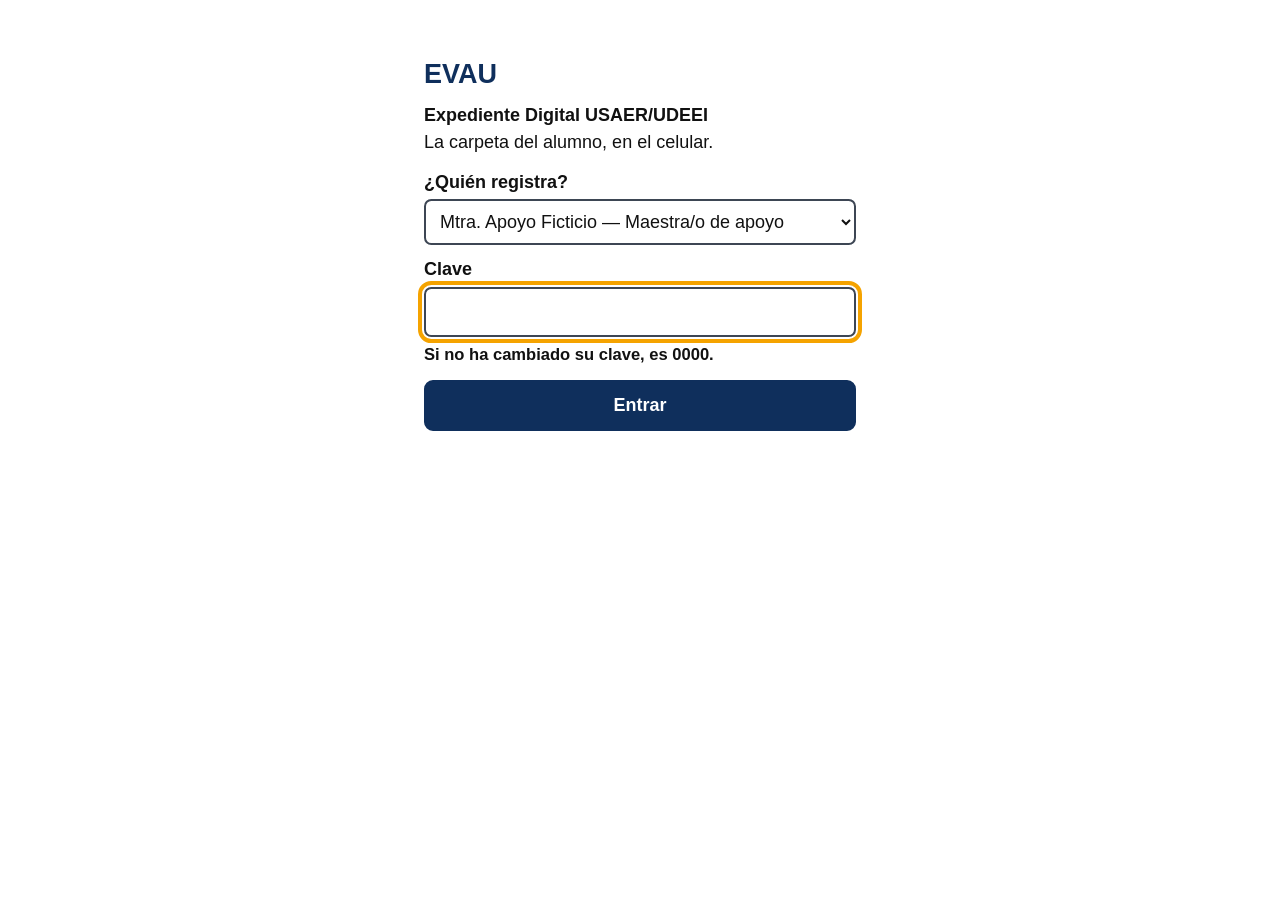
<file: index.html>
<!DOCTYPE html>
<html lang="es-MX">
<head>
<meta charset="utf-8">
<meta name="viewport" content="width=device-width, initial-scale=1">
<title>EVAU · Expediente Vivo de Atención USAER/UDEEI</title>
<meta name="theme-color" content="#0f2f5c">
<link rel="manifest" href="manifest.webmanifest">
<link rel="icon" href="icons/icon-192.png">
<link rel="apple-touch-icon" href="icons/icon-192.png">
<style>
:root{--azul:#0f2f5c;--azul2:#1b4a8a;--verde:#0b7a3e;--ambar:#b86a00;--rojo:#b3261e;--tinta:#111;--borde:#3d4654;--fondo:#fff;--gris:#eef1f5}
*{box-sizing:border-box}
html{font-size:18px}
body{margin:0;font-family:Arial,Helvetica,sans-serif;color:var(--tinta);background:var(--fondo);line-height:1.5;padding-bottom:6rem}
h1,h2,h3{margin:.2rem 0 .6rem;color:var(--azul);line-height:1.25}
h1{font-size:1.5rem}h2{font-size:1.3rem}h3{font-size:1.1rem}
p{margin:.3rem 0 .7rem}
a{color:var(--azul2);font-weight:bold}
header.barra{background:var(--azul);color:#fff;padding:.6rem 1rem;display:flex;align-items:center;gap:.8rem;flex-wrap:wrap}
header.barra .marca{font-size:1.4rem;font-weight:bold;letter-spacing:.05em}
header.barra .sub{font-size:.85rem;flex:1;min-width:10rem}
header.barra button{background:#fff;color:var(--azul);border:2px solid #fff}
nav.menu{display:flex;gap:.3rem;overflow-x:auto;background:var(--gris);padding:.4rem .6rem;border-bottom:2px solid var(--azul);position:sticky;top:0;z-index:5}
nav.menu a{flex:0 0 auto;text-decoration:none;color:var(--azul);background:#fff;border:2px solid var(--azul);border-radius:.5rem;padding:.45rem .8rem;font-size:1rem}
nav.menu a.activo{background:var(--azul);color:#fff}
main{max-width:64rem;margin:0 auto;padding:1rem}
button,.boton{font:inherit;font-weight:bold;cursor:pointer;border:2px solid var(--azul);background:var(--azul);color:#fff;border-radius:.5rem;padding:.55rem .95rem;min-height:2.8rem}
button.sec{background:#fff;color:var(--azul)}
button.peligro{background:var(--rojo);border-color:var(--rojo)}
button.chico{min-height:2.2rem;padding:.3rem .6rem;font-size:.9rem}
button:focus-visible,a:focus-visible,input:focus-visible,select:focus-visible,textarea:focus-visible{outline:4px solid #f5a300;outline-offset:2px}
.fila{display:flex;gap:.6rem;flex-wrap:wrap;align-items:center;margin:.5rem 0}
.sep{flex:1}
.tarjetas{display:grid;grid-template-columns:repeat(auto-fill,minmax(11rem,1fr));gap:.8rem;margin:.8rem 0}
.tarjeta{border:2px solid var(--borde);border-radius:.6rem;padding:.8rem;background:#fff}
a.tarjeta{text-decoration:none;color:var(--tinta);display:block}
a.tarjeta:hover{border-color:var(--azul);background:var(--gris)}
.tarjeta .num{font-size:2.2rem;font-weight:bold;color:var(--azul);line-height:1.1}
.tarjeta .tit{font-weight:bold}
.caja{border:2px solid var(--borde);border-radius:.6rem;padding:.9rem;margin:.8rem 0;background:#fff}
.caja.alerta{border-color:var(--rojo);border-left-width:.6rem}
.caja.ok{border-color:var(--verde);border-left-width:.6rem}
table{border-collapse:collapse;width:100%;margin:.5rem 0;font-size:.95rem}
th,td{border:1.5px solid var(--borde);padding:.4rem .5rem;text-align:left;vertical-align:top}
th{background:var(--azul);color:#fff}
.tabla-scroll{overflow-x:auto}
td.n,th.n{text-align:center}
label{display:block;font-weight:bold;margin:.6rem 0 .2rem}
input,select,textarea{font:inherit;width:100%;padding:.55rem;border:2px solid var(--borde);border-radius:.4rem;background:#fff;color:var(--tinta)}
textarea{min-height:7rem}
td select,td input{padding:.3rem;min-width:4.5rem}
.etq{display:inline-block;border-radius:.4rem;padding:.1rem .5rem;font-weight:bold;font-size:.85rem;color:#fff;background:var(--azul)}
.etq.v{background:var(--verde)}.etq.a{background:var(--ambar)}.etq.r{background:var(--rojo)}.etq.g{background:#3d4654}
.pestanas{display:flex;gap:.3rem;overflow-x:auto;margin:.8rem 0;border-bottom:3px solid var(--azul)}
.pestanas a{flex:0 0 auto;text-decoration:none;padding:.5rem .8rem;border:2px solid var(--azul);border-bottom:none;border-radius:.5rem .5rem 0 0;color:var(--azul);background:#fff}
.pestanas a.activo{background:var(--azul);color:#fff}
.registro{border:2px solid var(--borde);border-left:.6rem solid var(--azul);border-radius:.5rem;padding:.7rem .8rem;margin:.7rem 0}
.registro.anulado{border-left-color:#3d4654;text-decoration:line-through;text-decoration-color:var(--rojo)}
.registro .cab{display:flex;gap:.5rem;flex-wrap:wrap;align-items:center;font-weight:bold}
.registro .firma{font-size:.9rem;font-style:italic}
.miniaturas{display:flex;gap:.5rem;flex-wrap:wrap;margin-top:.5rem}
.miniaturas img{width:6.5rem;height:6.5rem;object-fit:cover;border:2px solid var(--borde);border-radius:.4rem}
.miniaturas a.arch{border:2px solid var(--azul);border-radius:.4rem;padding:.4rem .6rem;text-decoration:none}
.barra-h{display:grid;grid-template-columns:minmax(7rem,14rem) 1fr 3rem;gap:.5rem;align-items:center;margin:.3rem 0}
.barra-h .b{background:var(--gris);border:1.5px solid var(--borde);height:1.5rem;border-radius:.3rem;overflow:hidden}
.barra-h .b i{display:block;height:100%;background:var(--azul2)}
.barra-h .v{font-weight:bold;text-align:right}
.fab{position:fixed;right:1rem;bottom:1rem;z-index:20;border-radius:2.5rem;padding:.9rem 1.3rem;font-size:1.15rem;background:var(--verde);border-color:var(--verde);box-shadow:0 3px 10px rgba(0,0,0,.45)}
.velo{position:fixed;inset:0;background:rgba(10,20,40,.75);z-index:50;display:flex;align-items:flex-start;justify-content:center;overflow:auto;padding:1rem}
.modal{background:#fff;border-radius:.7rem;max-width:44rem;width:100%;padding:1.1rem;border:3px solid var(--azul)}
.modal.ancho{max-width:60rem}
.toast{position:fixed;left:50%;bottom:5.5rem;transform:translateX(-50%);background:#111;color:#fff;padding:.7rem 1.1rem;border-radius:.5rem;z-index:99;font-weight:bold;max-width:90vw}
.acceso{max-width:26rem;margin:2rem auto;padding:1rem}
.grab{background:var(--rojo)!important;border-color:var(--rojo)!important}
.voz-estado{font-weight:bold;color:var(--rojo)}
.hoja{font-size:14pt;text-align:justify}
.hoja h1{font-size:16pt;text-align:center;color:#000}
.hoja h2{font-size:14pt;color:#000;border-bottom:2px solid #000;margin-top:1rem}
.hoja th{background:#222;color:#fff}
.hoja [contenteditable]{outline:2px dashed var(--azul2);padding:.3rem;min-height:3rem}
.nota{font-size:.92rem;font-weight:bold}

/* 1.1 · carpeta, dictado, documentos y plan */
.buscar-tit{font-size:1.25rem;color:var(--azul);margin-top:0}
input.buscar{font-size:1.2rem;padding:.75rem;border-width:3px;border-color:var(--azul)}
.carpetas{display:grid;grid-template-columns:repeat(auto-fill,minmax(19rem,1fr));gap:.7rem;margin:.8rem 0}
a.carpeta{display:flex;gap:.7rem;align-items:flex-start;text-decoration:none;color:var(--tinta);border:2px solid var(--borde);border-left:.55rem solid var(--azul);border-radius:.6rem;padding:.7rem .8rem;font-weight:normal}
a.carpeta:hover{background:var(--gris)}
a.carpeta .ic{font-size:2rem;line-height:1}
a.carpeta strong{font-size:1.1rem;color:var(--azul)}
.chips{display:flex;flex-wrap:wrap;gap:.45rem;margin:.3rem 0}
.chips label{display:inline-flex;align-items:center;gap:.4rem;margin:0;border:2px solid var(--azul);border-radius:2rem;padding:.35rem .85rem;cursor:pointer;background:#fff;color:var(--azul)}
.chips label:has(input:checked){background:var(--azul);color:#fff}
.chips input{width:1.25rem;height:1.25rem;margin:0;accent-color:#f5a300}
.chips-col{flex-direction:column;align-items:stretch}
.chips-col label{border-radius:.5rem;align-items:flex-start;font-weight:normal}
.dos{display:grid;grid-template-columns:1fr 1fr;gap:0 1rem}
@media(max-width:560px){.dos{grid-template-columns:1fr}}
.voz-caja{background:var(--gris);border-color:var(--azul);margin-top:.4rem}
.voz-caja .nota{margin:.4rem 0 0}
.destino{outline:5px solid #f5a300!important;outline-offset:2px}
.docs{display:flex;flex-wrap:wrap;gap:.4rem .9rem;align-items:center;border:2px solid var(--borde);border-radius:.6rem;padding:.6rem .8rem;margin:.6rem 0;background:#fff}
.docs .doc-item{text-decoration:none;color:var(--tinta);font-weight:bold}
.docs .doc-item.falta{color:var(--rojo)}
.registro.incidencia{border-left-color:var(--rojo)}
.seccion h3{margin:0}
.seccion td,.seccion th{overflow-wrap:anywhere}
.seccion .tabla-scroll{max-width:100%}
.seccion ul,.hoja ul{margin:.2rem 0 .5rem 1.2rem;padding-left:.6rem}
.centro{text-align:center!important}
table.firmas{border:none;margin-top:2.6rem}
table.firmas td{border:none;text-align:center;width:50%;padding:0 1rem}
table.firmas .linea{border-top:2px solid #000;margin:0 auto .3rem;width:85%}
.hoja .portada{text-align:center;font-size:13pt}
.hoja .portada .t-plan{font-size:20pt;font-weight:bold;letter-spacing:.15em;margin:2.2rem 0 1.6rem}
.hoja .portada p{margin:1rem 0}
.hoja .encab{font-size:10.5pt;line-height:1.45;border-bottom:2px solid #000;padding-bottom:4pt;margin-bottom:8pt;text-align:left}
.hoja table.marco,.hoja table.marco>thead>tr>td,.hoja table.marco>tbody>tr>td{border:none;padding:0}
.hoja.plan{font-size:12pt}
.hoja h2{break-after:avoid}
.hoja.plan h2{font-size:12.5pt;text-align:center;border-bottom:none;text-decoration:underline;margin-top:1.1rem}
.hoja.plan td,.hoja.plan th{font-size:11pt}
.hoja.plan p{margin:.2rem 0}
.salto{break-after:page;height:0}
@media screen{.hoja .salto{border-top:3px dashed var(--borde);margin:1.2rem 0;height:0}}
@media print{.hoja{font-size:12pt}.hoja .portada{min-height:22cm}tr,li{break-inside:avoid}}
@media print{
  body{padding:0}
  body>*:not(.velo){display:none!important}
  .velo{position:static;background:#fff;padding:0;display:block}
  .modal{border:none;max-width:none;padding:0}
  .no-imprime{display:none!important}
  .hoja [contenteditable]{outline:none}
  .hoja th{-webkit-print-color-adjust:exact;print-color-adjust:exact}
}

/* 1.3 · dictado reutilizable, búsqueda por voz y combinación de respaldos */
.voz-estado{color:var(--azul);min-height:1.2em}
.voz-estado.error{color:var(--rojo)}
.etiqueta-mic{display:flex;align-items:flex-end;justify-content:space-between;gap:.5rem;flex-wrap:wrap}
.etiqueta-mic label{flex:1;min-width:10rem}
button.mic{margin:.4rem 0 .2rem}
details.guia{border:2px solid var(--azul);border-radius:.5rem;padding:.4rem .8rem;margin:.6rem 0;background:#fff}
details.guia summary{font-weight:bold;color:var(--azul);cursor:pointer;padding:.3rem 0;font-size:1.05rem}
details.guia ol{margin:.4rem 0 .4rem 1.2rem;padding:0}
details.guia li{margin:.25rem 0}
.ejemplo-sale{border:2px dashed var(--azul);border-radius:.4rem;padding:.5rem .7rem;margin:.3rem 0 .6rem}
.buscar-fila{display:flex;gap:.5rem;flex-wrap:wrap}
.buscar-fila input{flex:1 1 14rem;min-width:0}
.buscar-fila button{flex:0 0 auto}
.opcion-resp{display:flex;gap:.8rem;align-items:flex-start;flex-wrap:wrap;margin:.7rem 0;padding:.6rem 0;border-top:1.5px solid var(--borde)}
.opcion-resp > button,.opcion-resp > label.boton{flex:0 0 auto;min-width:15rem;text-align:center}
.opcion-resp p{flex:1 1 16rem;margin:0}
ul.resumen-comb li{margin:.35rem 0;font-size:1.05rem}
label.boton{display:inline-block}
.boton.peligro{background:var(--rojo);border-color:var(--rojo)}

/* Formatos de comunicación (1.4.0) */
.hoja .enc-inst{text-align:center;font-size:11pt;line-height:1.3;margin-bottom:8pt}
.hoja .enc-inst p{margin:0}
.hoja .enc-inst .leyenda{font-style:italic;margin-top:4pt}
.hoja table.datos-com td{font-size:11pt}
.hoja .logos{display:flex;justify-content:space-between;align-items:center;margin-bottom:6pt}
.hoja .logos img{height:1.4cm;width:auto}
.boton-archivo{display:inline-block;cursor:pointer;border:2px solid #0f2f5c;border-radius:8px;padding:.3rem .7rem;font-weight:bold}
.resaltar{outline:4px solid #f5a300;outline-offset:4px}
.aviso-resp p{margin:0 0 .5rem}
.docs-area{margin:.4rem 0 .2rem;padding-left:.6rem;border-left:4px solid #0f2f5c}
.docs-tit{display:block;font-weight:bold;color:#0f2f5c;margin:.2rem 0}
.doc-item.opc{color:#222}
.docs-area .doc-item{display:block;margin:.25rem 0}
.docs > .doc-item{display:block;margin:.25rem 0}

/* 1.8.0 · Documentos como los de la USAER: carta, Arial, justificado, márgenes estrechos, escudos y fotografías */
@page{size:letter;margin:1.27cm}
@page horizontal{size:letter landscape;margin:1.27cm}
.hoja{font-family:Arial,"Liberation Sans",Helvetica,sans-serif;line-height:1.35}
.hoja p,.hoja li{text-align:justify}
.hoja h2{text-align:center;border-bottom:none;text-decoration:underline}
.hoja table.enc-oficial{border:none;margin:0 0 8pt}
.hoja table.enc-oficial td{border:none;vertical-align:middle;text-align:center;padding:0 4pt}
.hoja .enc-l,.hoja .enc-r{width:20%}
.hoja .enc-t{font-size:10.5pt;line-height:1.3}
.hoja .enc-t p{margin:0;text-align:center}
.hoja .enc-t .leyenda{font-style:italic;margin-top:3pt}
.hoja .logo-img{max-height:1.8cm;max-width:100%;width:auto}
.hoja .enc-r .logo-img{max-width:48%}
.hoja.sin-logos .logo-img{display:none}
.hoja table.tabla-fotos,.hoja table.tabla-fotos td{border:none}
.hoja table.tabla-fotos td{width:50%;text-align:center;vertical-align:top;padding:4pt}
.hoja .foto-evid{width:8cm;max-width:100%;height:auto;border:1px solid #000}
.hoja .pie-foto{font-size:10.5pt;text-align:center;min-height:1.4em;margin-top:2pt}
.chip-check{display:inline-flex;align-items:center;gap:.4rem;font-weight:bold}
.chip-check input{width:1.3rem;height:1.3rem}
@media print{
  .hoja{font-size:12pt}
  .hoja td,.hoja th{font-size:11pt}
  .hoja.horizontal{page:horizontal}
  .hoja.horizontal td,.hoja.horizontal th{font-size:10pt}
  .hoja .salto-antes{break-before:page}
  .hoja table.tabla-fotos tr{break-inside:avoid}
  .hoja th{background:#d9d9d9!important;color:#000!important}
}

</style>
</head>
<body>
<noscript>EVAU necesita JavaScript activado.</noscript>
<script>
'use strict';
/* EVAU · Expediente Vivo de Atención USAER/UDEEI · núcleo: utilidades, catálogos, almacenamiento y dictado */
const VERSION = '1.8.0';
const CLAVE = '0000';
const $ = (s, r = document) => r.querySelector(s);
const esc = s => String(s ?? '').replace(/[&<>"']/g, c => ({ '&': '&amp;', '<': '&lt;', '>': '&gt;', '"': '&quot;', "'": '&#39;' }[c]));
const uid = () => Date.now().toString(36) + Math.random().toString(36).slice(2, 8);
const p2 = n => String(n).padStart(2, '0');
const hoy = () => { const d = new Date(); return d.getFullYear() + '-' + p2(d.getMonth() + 1) + '-' + p2(d.getDate()); };
const ahora = () => { const d = new Date(); return p2(d.getHours()) + ':' + p2(d.getMinutes()); };
const MESES = ['enero', 'febrero', 'marzo', 'abril', 'mayo', 'junio', 'julio', 'agosto', 'septiembre', 'octubre', 'noviembre', 'diciembre'];
const fcorta = f => f ? f.slice(8, 10) + '/' + f.slice(5, 7) + '/' + f.slice(0, 4) : '';
const fdm = f => f ? Number(f.slice(8, 10)) + ' ' + MESES[Number(f.slice(5, 7)) - 1].slice(0, 3) : '';
const flarga = f => f ? Number(f.slice(8, 10)) + ' de ' + MESES[Number(f.slice(5, 7)) - 1] + ' de ' + f.slice(0, 4) : '';
const lineas = t => String(t || '').split('\n').map(s => s.trim()).filter(Boolean);
function edad(fn) {
  if (!fn) return '';
  const h = new Date(), n = new Date(fn + 'T12:00:00');
  let a = h.getFullYear() - n.getFullYear(), m = h.getMonth() - n.getMonth();
  if (h.getDate() < n.getDate()) m--;
  if (m < 0) { a--; m += 12; }
  return a + ' años ' + m + ' meses';
}

/* ---------- Catálogos ----------
   Plan de intervención: estructura del formato «Plan de Intervención Educativa» que usa la USAER (apartados, áreas y tipos).
   Estadística: estructura del cuestionario 911 USAER-1 con el catálogo de condiciones de la Plantilla interna de la USAER (incluye «Otras condiciones: Dificultad severa…»)
   para alumnos sin diagnóstico. Lo demás son modelos de uso común, no oficiales. */
const CAT = {
  roles: { apoyo: 'Maestra/o de apoyo', psicologia: 'Psicología', comunicacion: 'Comunicación', direccion: 'Dirección (consulta y carpeta general)' },
  turnos: ['Matutino', 'Vespertino', 'Jornada ampliada', 'Tiempo completo'],
  grados: ['1°', '2°', '3°', '4°', '5°', '6°'],
  tiposRegistro: ['Apoyo individual', 'Acompañamiento en aula', 'Asesoría a docente', 'Orientación a familia', 'Entrevista', 'Seguimiento', 'Observación', 'Incidencia', 'Canalización'],
  /* Catálogo de la Plantilla interna de inicio de la USAER (estructura del 911 USAER-1), recibida el 23/11/2026 */
  condiciones: ['En detección (sin condición identificada)', 'Ceguera', 'Baja visión', 'Sordera', 'Hipoacusia', 'Sordoceguera', 'Discapacidad motriz', 'Discapacidad intelectual', 'Discapacidad psicosocial', 'Discapacidad múltiple', 'Trastorno del espectro autista', 'TDAH', 'Aptitudes sobresalientes intelectuales', 'Aptitudes sobresalientes creativas', 'Aptitudes sobresalientes socioafectivas', 'Aptitudes sobresalientes artísticas', 'Aptitudes sobresalientes psicomotrices', 'Aptitudes sobresalientes (tipo por especificar)', 'Dificultad severa de conducta', 'Dificultad severa de comunicación', 'Dificultad severa de aprendizaje', 'Otras condiciones'],
  /* Alumnos sin diagnóstico: no llevan plan de intervención ni evaluación psicopedagógica, solo informe final del ciclo */
  sinDiagnostico: ['En detección (sin condición identificada)', 'Dificultad severa de conducta', 'Dificultad severa de comunicación', 'Dificultad severa de aprendizaje'],
  /* Formato del plan de intervención */
  areas: ['Cognoscitiva', 'Motrices', 'Sociales', 'Afectivas', 'Académicas', 'Comunicativo-lingüística', 'Independencia y autocuidado'],
  bapCats: ['Del contexto físico y sensorial', 'Metodológicas o didácticas', 'Organizativas', 'Actitudinales', 'Sociofamiliares'],
  aula: ['Ambientales', 'Organizativas', 'Espaciales', 'Comunicativas', 'Sensoriales', 'Para la participación'],
  apoyos: ['Apoyo personal', 'Apoyos visuales', 'Material didáctico', 'Materiales sensoriales', 'Vinculación con instituciones externas'],
  curriculo: ['Metodología', 'Evaluación', 'Procesos de desarrollo de aprendizaje'],
  fases: ['Fase 2', 'Fase 3', 'Fase 4', 'Fase 5', 'Fase 6'],
  campos: ['Lenguajes', 'Saberes y Pensamiento Científico', 'Ética, Naturaleza y Sociedades', 'De lo Humano y lo Comunitario'],
  cortes: ['Noviembre', 'Marzo', 'Junio'],
  necesidadesPadres: [
    'Necesitan información clara y precisa sobre la condición de su hija o hijo para comprender mejor sus características (pláticas, conferencias, talleres).',
    'Necesitan asesoría para implementar un sistema alternativo de comunicación que favorezca las habilidades comunicativas y lingüísticas de su hija o hijo.',
    'Necesitan orientación sobre estrategias de conducta para incidir positivamente en el comportamiento de su hija o hijo y evitar situaciones de conflicto.',
    'Necesitan asesoría para diseñar e implementar materiales específicos de apoyo a las necesidades escolares.',
    'Necesitan vincularse con otras instituciones que apoyen el aprendizaje escolar y la participación de su hija o hijo en la vida cotidiana.'
  ],
  /* Registro diario */
  nivelesApoyo: ['Ayuda total', 'Modelado', 'Indicación verbal', 'Recordatorio visual', 'Independiente'],
  marcas: ['Logro', 'Dificultad', 'Apoyo brindado'],
  /* Bitácora de incidencia */
  incClasif: ['Agresión física', 'Agresión verbal', 'Accidente escolar', 'Daño material', 'Abandono de lugar sin autorización', 'Desobediencia a indicaciones'],
  incAntec: ['Llamada de atención verbal', 'Diálogo con el alumno', 'Reincidencia', 'Compromisos no cumplidos'],
  docTipos: ['Consentimiento informado', 'Plan de intervención', 'Informe de evaluación psicopedagógica', 'Informe psicológico', 'Informe de comunicación', 'Informe final', 'Documento médico o diagnóstico', 'Informe de especialista externo', 'Otro'],
  tiposInforme: ['Seguimiento — corte de noviembre', 'Seguimiento — corte de marzo', 'Seguimiento — corte de junio', 'Final del ciclo', 'Para la familia'],
  /* Valoración (modelo F04, no oficial) */
  componentes: ['Competencia curricular — Lenguajes', 'Competencia curricular — Saberes y Pensamiento Científico', 'Competencia curricular — Ética, Naturaleza y Sociedades', 'Competencia curricular — De lo Humano y lo Comunitario', 'Área cognitiva', 'Área afectivo-emocional / socio-adaptativa', 'Área lingüístico-comunicativa', 'Área motriz', 'Estilo de aprendizaje, intereses y motivación'],
  escala: { '': '—', L: 'Logrado', P: 'En proceso', R: 'Requiere apoyo' }
};
const colorMarca = m => ({ Logro: 'v', Dificultad: 'r', 'Apoyo brindado': 'a' }[m] || 'g');

/* ---------- Estado ---------- */
function planVacio() {
  const o = { datosGenerales: '', areas: {}, bap: {}, aula: {}, apoyos: {}, curriculo: {}, curriculares: [], registroEval: {}, necesidades: [], necesidadesOtras: '', compromisos: [], final: { avanzo: '', promocion: '', razones: '', destino: '' }, participantes: [], actualizado: '' };
  CAT.areas.forEach(a => o.areas[a] = { fortalezas: [], oportunidades: [] });
  CAT.bapCats.forEach(c => o.bap[c] = []);
  CAT.aula.forEach(c => o.aula[c] = { adecuacion: '', responsables: '' });
  CAT.apoyos.forEach(c => o.apoyos[c] = { adecuacion: '', responsables: '' });
  CAT.curriculo.forEach(c => o.curriculo[c] = []);
  CAT.cortes.forEach(c => o.registroEval[c] = { logros: '', padres: '' });
  return o;
}
function estadoVacio() {
  return {
    version: 2,
    config: { ciclo: '2026-2027', servicio: 'USAER/UDEEI «Unidad Ejemplo» · CCT 00FUA0000Z (ficticia)' },
    usaer: { unidad: 'UNIDAD DE SERVICIO DE APOYO A LA EDUCACIÓN REGULAR U.S.A.E.R. NÚM. 0000', cct: '00FUA0000Z', turno: 'MATUTINO', domicilio: 'CALLE FICTICIA S/N, COLONIA EJEMPLO, C.P. 00000', directora: 'Dir. USAER Ficticio', encabezado: 'CONDICIÓN DEL ALUMNO:', dependencia: 'SECRETARÍA DE EDUCACIÓN\nSUBSECRETARÍA DE EDUCACIÓN BÁSICA\nDIRECCIÓN GENERAL DE EDUCACIÓN ESPECIAL\nDEPARTAMENTO DE EDUCACIÓN ESPECIAL', zona: '', lugar: '', leyenda: '' },
    usuarios: [
      { id: 'u1', nombre: 'Mtra. Apoyo Ficticio', rol: 'apoyo' },
      { id: 'u2', nombre: 'Psic. Psicología Ficticio', rol: 'psicologia' },
      { id: 'u3', nombre: 'Mtra. Comunicación Ficticio', rol: 'comunicacion' },
      { id: 'u4', nombre: 'Dir. Dirección Ficticio', rol: 'direccion' }
    ],
    escuelas: [], grupos: [], alumnos: [], registros: [], evidencias: [], documentos: [],
    valoraciones: {}, planes: {}, comunicacion: {}, psicologia: {}, apoyo: {}, informes: [], bitacora: [], borrados: []
  };
}
/* Convierte datos o respaldos de la versión 1.0 al formato del plan real (no se pierde nada) */
function migrar(d) {
  const base = estadoVacio();
  d = Object.assign(base, d);
  d.usaer = Object.assign(estadoVacio().usaer, d.usaer || {});
  (d.documentos || []).forEach(x => { if (x.tipo === 'Evaluación psicopedagógica') x.tipo = 'Informe de evaluación psicopedagógica'; });
  /* 1.4.1: nombres de la Plantilla interna de la USAER */
  const renCond = { 'Problemas severos de comunicación': 'Dificultad severa de comunicación', 'Problemas severos de conducta': 'Dificultad severa de conducta', 'Problemas severos de aprendizaje': 'Dificultad severa de aprendizaje', 'Aptitudes sobresalientes': 'Aptitudes sobresalientes (tipo por especificar)' };
  (d.alumnos || []).forEach(a => { if (renCond[a.condicion]) a.condicion = renCond[a.condicion]; });
  if ((d.version || 1) >= 2 && !Array.isArray(d.planes)) return d;
  const planes = {}, p = id => (planes[id] = planes[id] || planVacio());
  const mapBap = { 'Actitudinal': 'Actitudinales', 'Pedagógica / didáctica': 'Metodológicas o didácticas', 'De organización': 'Organizativas', 'De comunicación': 'Metodológicas o didácticas', 'Física / de accesibilidad': 'Del contexto físico y sensorial', 'Normativa': 'Organizativas', 'Socioeconómica': 'Sociofamiliares' };
  const mapArea = { 'Comunicación': 'Comunicativo-lingüística', 'Cognitiva': 'Cognoscitiva', 'Socioemocional': 'Afectivas', 'Motriz': 'Motrices', 'Autonomía': 'Independencia y autocuidado' };
  (Array.isArray(d.bap) ? d.bap : []).forEach(b => p(b.alumnoId).bap[mapBap[b.categoria] || 'Organizativas'].push(b.descripcion));
  (Array.isArray(d.ajustes) ? d.ajustes : []).forEach(j => p(j.alumnoId).curriculo['Metodología'].push(j.tipo + ': ' + j.descripcion));
  (Array.isArray(d.planes) ? d.planes : []).forEach(x => p(x.alumnoId).areas[mapArea[x.area] || 'Académicas'].oportunidades.push(x.objetivo));
  const viejos = {}; (Array.isArray(d.planes) ? d.planes : []).forEach(x => viejos[x.id] = mapArea[x.area] || 'Académicas');
  d.registros.forEach(r => { if (r.planId && !r.area) r.area = viejos[r.planId] || ''; r.marcas = r.marcas || []; });
  d.planes = planes; delete d.bap; delete d.ajustes; d.version = 2;
  return d;
}
let DB = estadoVacio();
let USUARIO = null;
const puedeEditar = () => USUARIO && USUARIO.rol !== 'direccion';
const ed = html => puedeEditar() ? html : '';
/* Con diagnóstico = lleva plan de intervención e informes por área; sin diagnóstico = solo informe final */
const determinado = a => !CAT.sinDiagnostico.includes(a.condicion);
const condicionVisible = a => a.condicion.startsWith('Dificultad severa') ? 'Sin diagnóstico' : a.condicion;
/* Sin diagnóstico: solo el informe final del ciclo (confirmado por la maestra de apoyo, 23/11/2026) */
const tiposInformeDe = a => determinado(a) ? CAT.tiposInforme : ['Final del ciclo'];
const porId = (lista, id) => DB[lista].find(x => x.id === id);
const nomUsuario = id => (porId('usuarios', id) || {}).nombre || 'Sin nombre';
/* Escuelas que atiende cada profesional (1.3.2). Sin escuelas marcadas = atiende todas (p. ej. la maestra de comunicación, única en la USAER). */
const atiende = (u, escuelaId) => !(u.escuelas || []).length || u.escuelas.includes(escuelaId);
const equipoDe = escuelaId => DB.usuarios.filter(u => u.rol !== 'direccion' && atiende(u, escuelaId));
const escuelasDe = u => (u.escuelas || []).length ? u.escuelas.map(id => (porId('escuelas', id) || {}).nombre).filter(Boolean).join(' · ') || 'Todas' : 'Todas';
const rolUsuario = id => CAT.roles[(porId('usuarios', id) || {}).rol] || '';
const nomGrupo = g => g ? g.grado + ' ' + g.grupo : '';
function ciclo() { const [a, b] = DB.config.ciclo.split('-'); return { ini: a + '-08-01', fin: b + '-07-31', a, b }; }
function planDe(alumnoId) { if (!DB.planes[alumnoId]) DB.planes[alumnoId] = planVacio(); return DB.planes[alumnoId]; }
function planTieneContenido(p) { return !!p && (p.datosGenerales || Object.values(p.areas).some(x => x.fortalezas.length || x.oportunidades.length) || Object.values(p.bap).some(x => x.length)); }

/* ---------- Almacenamiento (IndexedDB en este dispositivo) ---------- */
let idb = null;
function abrirIDB() {
  return new Promise(res => {
    try {
      const r = indexedDB.open('evau', 1);
      r.onupgradeneeded = () => { r.result.createObjectStore('kv'); r.result.createObjectStore('archivos'); };
      r.onsuccess = () => { idb = r.result; res(true); };
      r.onerror = () => res(false);
    } catch (e) { res(false); }
  });
}
function idbOp(almacen, modo, fn) {
  return new Promise(res => {
    if (!idb) return res(undefined);
    try {
      const tx = idb.transaction(almacen, modo); const q = fn(tx.objectStore(almacen));
      tx.oncomplete = () => res(q && q.result); tx.onerror = () => res(undefined);
    } catch (e) { res(undefined); }
  });
}
const leerEstado = () => idbOp('kv', 'readonly', s => s.get('estado'));
function guardar(accion) {
  sellar();
  if (accion) {
    DB.bitacora.push({ f: hoy() + ' ' + ahora(), u: USUARIO ? USUARIO.nombre : '—', a: accion });
    if (DB.bitacora.length > 500) DB.bitacora = DB.bitacora.slice(-500);
  }
  return idbOp('kv', 'readwrite', s => s.put(DB, 'estado'));
}
const mem = {};
async function guardarArchivo(id, blob) { mem[id] = blob; await idbOp('archivos', 'readwrite', s => s.put(blob, id)); }
async function leerArchivo(id) { return (await idbOp('archivos', 'readonly', s => s.get(id))) || mem[id] || null; }
async function borrarArchivos() { for (const k in mem) delete mem[k]; await idbOp('archivos', 'readwrite', s => s.clear()); }

/* ---------- Sellos de cambio y combinación de respaldos (1.3) ----------
   Cada alumno, registro, escuela, plan, documento, etc. guarda en «_m» CUÁNDO cambió por última vez (t) y QUIÉN lo cambió (u, n).
   No hace falta tocar cada pantalla: al guardar, EVAU compara cada dato con su «huella» anterior y sella solo lo que cambió.
   Lo que se quita del expediente deja una marca en «borrados», para que al combinar no reaparezca. */
const COLECCIONES = ['usuarios', 'escuelas', 'grupos', 'alumnos', 'registros', 'evidencias', 'documentos', 'informes'];
const MAPAS = ['planes', 'valoraciones', 'comunicacion', 'psicologia', 'apoyo'];
/* Un plan o una ficha de comunicación vacíos (se crean solo con abrir la pestaña) no cuentan como dato */
const mapaVacio = (c, x) => (c === 'planes' && planVacioSinFecha(x)) || (c === 'comunicacion' && huella(Object.assign({}, x, { actualizado: '' })) === huella(Object.assign(comVacio(), { actualizado: '' })))
  || (c === 'psicologia' && huella(Object.assign({}, x, { actualizado: '' })) === huella(Object.assign(psiVacio(), { actualizado: '' })))
  || (c === 'apoyo' && huella(Object.assign({}, x, { actualizado: '' })) === huella(Object.assign(apoyoVacio(), { actualizado: '' })));
const OBJETOS = ['config', 'usaer'];
const SELLO_ANTIGUO = '2000-01-01T00:00:00.000Z';   // datos de antes de la 1.3: se sabe que existen, no cuándo cambiaron
const NOMBRES_COL = { usuarios: ['profesional', 'profesionales'], escuelas: ['escuela', 'escuelas'], grupos: ['grupo', 'grupos'], alumnos: ['alumno', 'alumnos'], registros: ['registro', 'registros'], evidencias: ['evidencia', 'evidencias'], documentos: ['documento', 'documentos'], informes: ['informe', 'informes'], planes: ['plan de intervención', 'planes de intervención'], valoraciones: ['valoración', 'valoraciones'], config: ['dato del ciclo', 'datos del ciclo'], usaer: ['dato del servicio', 'datos del servicio'] };
const huella = x => JSON.stringify(x, (k, v) => k === '_m' ? undefined : v);
let HUELLA_PLAN_VACIO = null;
const planVacioSinFecha = p => { if (HUELLA_PLAN_VACIO === null) HUELLA_PLAN_VACIO = huella(Object.assign(planVacio(), { actualizado: '' })); return huella(Object.assign({}, p, { actualizado: '' })) === HUELLA_PLAN_VACIO; };
/* Recorre todos los datos sellables: [clave, colección, id, objeto] */
function cadaDato(d, fn) {
  COLECCIONES.forEach(c => (d[c] || []).forEach(x => fn(c + ':' + x.id, c, x.id, x)));
  MAPAS.forEach(c => Object.keys(d[c] || {}).forEach(id => { const x = d[c][id]; if (!mapaVacio(c, x)) fn(c + ':' + id, c, id, x); }));
  OBJETOS.forEach(c => d[c] && fn(c, c, '', d[c]));
}
let HUELLAS = {};
function calcularHuellas() { HUELLAS = {}; cadaDato(DB, (k, c, id, x) => HUELLAS[k] = huella(x)); }
const sello = () => ({ t: new Date().toISOString(), u: USUARIO ? USUARIO.id : '', n: USUARIO ? USUARIO.nombre : '' });
function sellar() {
  DB.borrados = DB.borrados || [];
  const vistos = new Set();
  cadaDato(DB, (k, c, id, x) => {
    vistos.add(k);
    const h = huella(x), antes = HUELLAS[k];
    if (antes === undefined || antes !== h) x._m = sello();          // nuevo o cambiado
    else if (!x._m) x._m = { t: SELLO_ANTIGUO, u: '', n: '' };       // sin cambio, de antes de la 1.3
    HUELLAS[k] = h;
  });
  for (const k in HUELLAS) if (!vistos.has(k)) {                     // se quitó: queda la marca
    const [c, id] = k.split(':');
    if (id) DB.borrados.push(Object.assign({ c, id }, sello()));
    delete HUELLAS[k];
  }
}
const tiempo = x => (x && x._m && x._m.t) || '';

/* Combina dos estados sin perder nada. Regla: si el mismo dato cambió en los dos, gana el cambio más reciente.
   Devuelve { datos, resumen } y NO toca DB: así se puede mostrar el resumen antes de aplicar. */
function combinarEstados(local, entrante) {
  const L = JSON.parse(JSON.stringify(local)), E = migrar(JSON.parse(JSON.stringify(entrante)));
  const res = { nuevos: {}, actualizados: {}, quitados: {}, conflictos: 0, porPersona: {}, unidosCurp: 0 };
  unirPorCurp(L, E, res);
  const suma = (o, c) => o[c] = (o[c] || 0) + 1;
  /* Marcas de borrado de los dos lados (la más reciente de cada dato) */
  const marcas = {};
  [...(L.borrados || []), ...(E.borrados || [])].forEach(b => { const k = b.c + ':' + b.id; if (!marcas[k] || b.t > marcas[k].t) marcas[k] = b; });
  const decidir = (c, l, e, k) => {                                   // devuelve el objeto que se queda (o null)
    const m = marcas[k];
    if (m && m.t >= tiempo(e) && (!l || m.t >= tiempo(l))) { if (l) suma(res.quitados, c); return null; }
    if (!e) return l;
    if (!l) { suma(res.nuevos, c); if (c === 'registros' || c === 'informes' || c === 'documentos') { const quien = (e._m && e._m.n) || nombreEn(E, e.usuarioId) || 'Sin nombre'; res.porPersona[quien] = res.porPersona[quien] || {}; suma(res.porPersona[quien], c); } return e; }
    if (huella(l) === huella(e)) return tiempo(e) > tiempo(l) ? e : l;
    if (tiempo(e) > tiempo(l)) { suma(res.actualizados, c); return e; }
    if (tiempo(e) === tiempo(l)) res.conflictos++;                   // cambiaron los dos sin sello: se conserva lo de este dispositivo
    return l;
  };
  for (const c of COLECCIONES) {
    const mapa = new Map((L[c] || []).map(x => [x.id, x])), orden = (L[c] || []).map(x => x.id);
    (E[c] || []).forEach(x => { if (!mapa.has(x.id)) orden.push(x.id); });
    const porE = new Map((E[c] || []).map(x => [x.id, x]));
    L[c] = orden.map(id => decidir(c, mapa.get(id), porE.get(id), c + ':' + id)).filter(Boolean);
  }
  for (const c of MAPAS) {
    const out = {}, ids = new Set([...Object.keys(L[c] || {}), ...Object.keys(E[c] || {})]);
    const util = (x) => x && !mapaVacio(c, x) ? x : undefined;
    ids.forEach(id => {
      const l = util((L[c] || {})[id]), e = util((E[c] || {})[id]);
      const r = l || e ? decidir(c, l, e, c + ':' + id) : (L[c] || {})[id];   // un plan vacío no cuenta como cambio
      if (r) out[id] = r;
    });
    L[c] = out;
  }
  for (const c of OBJETOS) { const r = decidir(c, L[c], E[c], c); if (r) L[c] = r; }
  /* Bitácora: se juntan las dos, sin repetir */
  const vistos = new Set(), bit = [];
  [...(L.bitacora || []), ...(E.bitacora || [])].forEach(b => { const k = b.f + '|' + b.u + '|' + b.a; if (!vistos.has(k)) { vistos.add(k); bit.push(b); } });
  L.bitacora = bit.sort((a, b) => a.f.localeCompare(b.f)).slice(-500);
  L.borrados = Object.values(marcas);
  return { datos: L, resumen: res };
}
function nombreEn(d, uid_) { return ((d.usuarios || []).find(u => u.id === uid_) || {}).nombre; }
const cuenta = (n, c) => n + ' ' + NOMBRES_COL[c][n === 1 ? 0 : 1];
function textoResumen(r) {
  const lin = [], lista = o => Object.entries(o).map(([c, n]) => cuenta(n, c)).join(', ');
  if (Object.keys(r.nuevos).length) lin.push('Entran nuevos: ' + lista(r.nuevos) + '.');
  Object.entries(r.porPersona).forEach(([p, o]) => lin.push('De ' + p + ': ' + lista(o) + '.'));
  if (Object.keys(r.actualizados).length) lin.push('Se actualizan con el cambio más reciente: ' + lista(r.actualizados) + '.');
  if (Object.keys(r.quitados).length) lin.push('Se quitan porque alguien los quitó después: ' + lista(r.quitados) + '.');
  if (r.unidosCurp) lin.push(r.unidosCurp + (r.unidosCurp === 1 ? ' alumno dado de alta en otro aparato tiene' : ' alumnos dados de alta en otro aparato tienen') + ' la misma CURP que uno de aquí: se unen en una sola carpeta.');
  if (r.conflictos) lin.push(r.conflictos + (r.conflictos === 1 ? ' dato cambió' : ' datos cambiaron') + ' en los dos lados sin fecha (datos de antes de la versión 1.3): se conservó lo de este dispositivo.');
  return lin.length ? lin : ['No hay nada nuevo: este dispositivo ya tiene todo lo del respaldo.'];
}

/* ---------- Interfaz común ---------- */
function aviso(msg) {
  const t = document.createElement('div'); t.className = 'toast'; t.setAttribute('role', 'status'); t.textContent = msg;
  document.body.appendChild(t); setTimeout(() => t.remove(), 3200);
}
function abrirModal(html, ancho) {
  const v = document.createElement('div'); v.className = 'velo';
  v.innerHTML = `<div class="modal ${ancho ? 'ancho' : ''}" role="dialog" aria-modal="true">${html}</div>`;
  document.body.appendChild(v);
  v.cerrar = () => { detenerVoz(); v.remove(); };
  return v;
}
function confirmar(msg, fn, textoBoton) {
  const v = abrirModal(`<h2>Confirmar</h2><p>${esc(msg)}</p><div class="fila"><button class="peligro" data-ok>${esc(textoBoton || 'Sí, continuar')}</button><button class="sec" data-no>Cancelar</button></div>`);
  $('[data-ok]', v).onclick = () => { v.cerrar(); fn(); };
  $('[data-no]', v).onclick = () => v.cerrar();
}
/* Formulario genérico: campos = [{k,label,tipo,opciones,req,ayuda,def}]
   tipos: text, date, number, select, textarea, lista (una idea por renglón → arreglo), checks (casillas → arreglo) */
function formulario(titulo, campos, valores, alGuardar, intro) {
  valores = valores || {};
  const cuerpo = campos.map(c => {
    const v = valores[c.k] ?? c.def ?? '';
    let ctl;
    if (c.tipo === 'select') {
      const ops = c.opciones.map(o => { const [val, txt] = Array.isArray(o) ? o : [o, o]; return `<option value="${esc(val)}" ${String(val) === String(v) ? 'selected' : ''}>${esc(txt)}</option>`; }).join('');
      ctl = `<select id="f_${c.k}">${c.req ? '' : '<option value="">—</option>'}${ops}</select>`;
    } else if (c.tipo === 'textarea' || c.tipo === 'lista') ctl = `<textarea id="f_${c.k}" ${c.alto ? `style="min-height:${c.alto}rem"` : ''}>${esc(Array.isArray(v) ? v.join('\n') : v)}</textarea>`;
    else if (c.tipo === 'checks') ctl = `<div class="chips chips-col" id="f_${c.k}">${c.opciones.map(o => { const [val, txt] = Array.isArray(o) ? o : [o, o]; return `<label><input type="checkbox" value="${esc(val)}" ${(v || []).includes(val) ? 'checked' : ''}>${esc(txt)}</label>`; }).join('')}</div>`;
    else ctl = `<input id="f_${c.k}" type="${c.tipo || 'text'}" value="${esc(v)}" ${c.tipo === 'number' ? 'min="0" max="100"' : ''}>`;
    const mic = c.tipo === 'textarea' || c.tipo === 'lista' ? `<button type="button" class="sec chico mic" data-mic="${esc(c.k)}" aria-label="Dictar en ${esc(c.label)}">🎙 Dictar</button>` : '';
    return `<div class="etiqueta-mic"><label for="f_${c.k}">${esc(c.label)}${c.req ? ' *' : ''}</label>${mic}</div>${ctl}${c.ayuda ? `<div class="nota">${esc(c.ayuda)}</div>` : ''}${c.tipo === 'lista' ? '<div class="nota">Escriba una idea por renglón.</div>' : ''}`;
  }).join('');
  const conMic = campos.filter(c => c.tipo === 'textarea' || c.tipo === 'lista');
  const ayudaVoz = conMic.length ? `${guiaFormulario(conMic.some(c => c.tipo === 'lista'))}<p class="voz-estado" id="f_voz" role="status"></p>` : '';
  const v = abrirModal(`<h2>${esc(titulo)}</h2>${intro || ''}${ayudaVoz}<form>${cuerpo}<div class="fila" style="margin-top:1rem"><button type="submit">Guardar</button><button type="button" class="sec" data-no>Cancelar</button></div></form>`, campos.length > 6);
  $('[data-no]', v).onclick = () => v.cerrar();
  v.querySelectorAll('[data-mic]').forEach(b => {
    const c = campos.find(x => x.k === b.dataset.mic), caja = $('#f_' + c.k, v);
    botonMicrofono(b, { caja, separador: c.tipo === 'lista' ? '\n' : ' ', alEstado: (t, err) => { const e = $('#f_voz', v); e.textContent = t; e.classList.toggle('error', err); } });
  });
  $('form', v).onsubmit = e => {
    e.preventDefault(); detenerVoz();
    const out = {};
    for (const c of campos) {
      const el = $('#f_' + c.k, v);
      if (c.tipo === 'checks') out[c.k] = [...el.querySelectorAll('input:checked')].map(i => i.value);
      else if (c.tipo === 'lista') out[c.k] = lineas(el.value);
      else out[c.k] = el.value.trim();
      if (c.normalizar) out[c.k] = c.normalizar(out[c.k]);
      if (c.req && !out[c.k]) { aviso('Falta: ' + c.label); el.focus(); return; }
      if (c.validar) { const msg = c.validar(out[c.k]); if (msg) { aviso(msg); el.focus(); return; } }
    }
    v.cerrar(); alGuardar(out);
  };
  const p = $('input:not([type=checkbox]),select,textarea', v); if (p) p.focus();
  return v;
}
function descargar(nombre, contenido, tipo) {
  const blob = contenido instanceof Blob ? contenido : new Blob([contenido], { type: tipo });
  const a = document.createElement('a'); a.href = URL.createObjectURL(blob); a.download = nombre;
  document.body.appendChild(a); a.click(); a.remove(); setTimeout(() => URL.revokeObjectURL(a.href), 4000);
}
const archivoSeguro = s => String(s).normalize('NFD').replace(/[̀-ͯ]/g, '').replace(/[^\w.-]+/g, '_');

/* ---------- Dictado por voz (1.3) ----------
   Sigue las bases del documento «Dictado por voz en aplicaciones web: bases, patrones y código reutilizable» (23/11/2026):
   · Patrón 1: un solo dictador para cualquier caja de texto. Escucha de corrido, se vuelve a encender solo tras cada silencio,
     escribe solo los resultados definitivos, respeta lo corregido a mano y explica cada error con lo que hay que hacer.
   · Patrón 3: encontrar un alumno diciendo su nombre, aunque se diga mal o incompleto.
   · Patrón 5: guía plegable «Cómo dictar aquí» con un ejemplo que pasa por el mismo lector que usa la pantalla.
   Límite que no depende del código: el navegador suele enviar el audio a su servicio de reconocimiento (en Chrome, Google). */
const enAndroid = /Android/i.test(navigator.userAgent || '');
const sinAcentos = t => String(t || '').toLowerCase().normalize('NFD').replace(/[̀-ͯ]/g, '');
const palabrasDe = t => sinAcentos(t).replace(/[^a-z0-9ñ\s]/g, ' ').split(/\s+/).filter(Boolean);
function normalizarDictado(t) {
  return t.replace(/\s*\bpunto y (aparte|seguido)\b\s*/gi, '. ').replace(/(^|\s+)\bpunto\b\s*/gi, '. ').replace(/\s+\bcoma\b\s*/gi, ', ').replace(/\s+/g, ' ').trim().replace(/^[.,]\s*/, '').replace(/([.!?]\s+)(\p{Ll})/gu, (m, a, b) => a + b.toUpperCase());
}
const mayus = t => t.replace(/^\s*(\S)/, (m, c) => c.toUpperCase());
function limpiarActividad(t) { return mayus(t.replace(/^(hoy\s+)?(se\s+trabaj[óo]|trabajamos|se\s+realiz[óo]|realizamos|se\s+hizo|hicimos|vimos|se\s+vio)\s+((con|en)\s+)?/i, '').replace(/[.\s]+$/, '')); }
function dividirDictado(t) {
  const m = t.match(/^(.+?[.!?])\s+(.+)$/s);
  return m ? [m[1], m[2]] : [t, ''];
}
/* Android suele mandar la misma frase varias veces, cada vez más larga: si una frase repite la anterior y la amplía, la sustituye */
function unirFrases(lista) {
  const out = [];
  for (const f of lista) {
    const previa = out.length ? palabrasDe(out[out.length - 1]).join(' ') : null, nueva = palabrasDe(f).join(' ');
    if (previa !== null && nueva.length > previa.length && (nueva + ' ').startsWith(previa + ' ')) out[out.length - 1] = f;
    else out.push(f);
  }
  return out;
}
/* Une lo que ya había en la caja con las frases dictadas. Mayúscula al empezar y después de punto o renglón. */
function componer(base, frases, sep) {
  let t = base || '';
  frases.map(normalizarDictado).filter(Boolean).forEach(f => {
    t += t && !/\s$/.test(t) ? sep : '';
    t += !t.trim() || /[.!?\n]\s*$/.test(t) ? mayus(f) : f;
  });
  return t;
}
/* Registro de un toque: la primera frase (hasta la primera pausa o «punto») es la ACTIVIDAD; lo demás, la OBSERVACIÓN */
function repartirDictado(frases, base) {
  let act = base.act, resto = frases.map(normalizarDictado).filter(Boolean);
  if (base.modo === 'act' && resto.length) {
    const [a, o] = dividirDictado(resto[0]);
    act = (act.trim() ? act.trim() + ' ' : '') + limpiarActividad(a);
    resto = (o ? [o] : []).concat(resto.slice(1));
  }
  return { act, obs: componer(base.obs, resto, ' ') };
}

const MSG_VOZ = {
  sinVoz: 'Este navegador no tiene dictado integrado (funciona en Chrome o Edge). Toque el cuadro y use el micrófono del teclado de su celular.',
  inseguro: 'El micrófono solo funciona cuando EVAU se abre desde su dirección https (por ejemplo, GitHub Pages), no como archivo descargado. Mientras tanto, toque el cuadro y use el micrófono del teclado.',
  'not-allowed': 'No se dio permiso al micrófono. Toque el candado junto a la dirección, permita el micrófono e intente de nuevo. También puede usar el micrófono del teclado.',
  'service-not-allowed': 'El navegador no permite el dictado en esta página. Use el micrófono del teclado.',
  'audio-capture': 'No se encontró un micrófono. Revise que esté conectado o use el micrófono del teclado.',
  'language-not-supported': 'El navegador no reconoce español en este equipo. Use el micrófono del teclado.',
  network: 'El dictado necesita internet y no hay conexión. Escriba o use el micrófono del teclado.',
  falla: 'El dictado se detuvo varias veces seguidas. Intente de nuevo o use el micrófono del teclado.',
  silencio: 'El micrófono se apagó porque no se escuchó nada durante un minuto. Tóquelo otra vez para seguir.'
};
const FATALES = ['not-allowed', 'service-not-allowed', 'audio-capture', 'language-not-supported'];
/* Revisa antes de encender si el lugar lo permite */
function lugarParaDictar() {
  const SR = window.SpeechRecognition || window.webkitSpeechRecognition;
  if (!SR) return { motivo: 'sinVoz' };
  if (location.protocol === 'file:' || window.isSecureContext === false) return { motivo: 'inseguro' };
  return { SR };
}

/* Patrón 1 · el dictador. op = { caja, cajas, separador, tomarBase, escribir, alEstado, alEncender, alApagar }
   · caja: dónde se escribe; cajas: todas las que, si se corrigen a mano, hacen que lo siguiente se agregue después.
   · escribir(frases, base): para pantallas que reparten lo dictado (registro de un toque). Por omisión, se agrega a la caja. */
let DICTADOR = null;
function detenerVoz() { if (DICTADOR) DICTADOR.apagar(); }
function encenderDictado(op) {
  detenerVoz();
  const lugar = lugarParaDictar();
  const estado = (t, err) => op.alEstado && op.alEstado(t, !!err);
  if (!lugar.SR) { estado(MSG_VOZ[lugar.motivo], true); if (op.caja) op.caja.focus(); return null; }
  const cajas = op.cajas || [op.caja], sep = op.separador ?? ' ';
  const tomarBase = op.tomarBase || (() => op.caja.value);
  const e = { quiere: true, activo: false, cerrado: false, rec: null, base: tomarBase(), previas: [], sesion: [], desde: 0, largo: 0, fallos: 0, motivo: '', reloj: null, crono: null, prov: '', t0: Date.now(), ultimaVoz: Date.now(), escribiendo: false };
  const escribir = () => {
    const frases = unirFrases(e.previas.concat(e.sesion));
    e.escribiendo = true;
    if (op.escribir) op.escribir(frases, e.base); else op.caja.value = componer(e.base, frases, sep);
    e.escribiendo = false;
  };
  /* Respeta lo corregido a mano: lo que ya está en las cajas pasa a ser la base y lo siguiente se agrega después */
  const rebase = () => { if (e.escribiendo) return; e.base = tomarBase(); e.previas = []; e.sesion = []; e.desde = e.largo; };
  cajas.forEach(c => c && c.addEventListener('input', rebase));
  const ctl = {
    caja: op.caja,
    rebase,
    apagar(motivo) {
      e.quiere = false; clearTimeout(e.reloj);
      if (e.activo && e.rec) { e.motivoFinal = motivo; try { e.rec.stop(); } catch (x) { terminar(motivo); } }
      else terminar(motivo);
    }
  };
  function terminar(motivo) {
    if (e.cerrado) return; e.cerrado = true;
    clearInterval(e.crono); cajas.forEach(c => c && c.removeEventListener('input', rebase));
    if (DICTADOR === ctl) DICTADOR = null;
    if (motivo && MSG_VOZ[motivo]) estado(MSG_VOZ[motivo], true); else estado('Dictado terminado. Revise el texto: puede corregirlo a mano.');
    if (op.alApagar) op.alApagar(motivo);
  }
  function arrancar() {
    if (!e.quiere) return terminar();
    const rec = new lugar.SR(); e.rec = rec;
    rec.lang = 'es-MX'; rec.continuous = true; rec.interimResults = !enAndroid;   // en Android los provisionales llegan duplicados
    e.desde = 0; e.largo = 0; e.sesion = [];
    rec.onstart = () => { e.activo = true; e.motivo = ''; };
    rec.onresult = ev => {
      const frases = []; let prov = '';
      for (let k = e.desde; k < ev.results.length; k++) {
        const f = String(ev.results[k][0].transcript || '').trim(); if (!f) continue;
        if (!ev.results[k].isFinal) { prov += ' ' + f; continue; }             // los provisionales solo se muestran
        frases.push(f);
      }
      e.largo = ev.results.length; e.prov = prov.trim(); e.ultimaVoz = Date.now(); e.fallos = 0;
      const antes = e.sesion.join('|'); e.sesion = frases;
      if (frases.join('|') !== antes) escribir();
    };
    rec.onerror = ev => { e.motivo = ev.error; if (ev.error !== 'no-speech' && ev.error !== 'aborted') e.fallos++; };
    rec.onend = () => {
      e.activo = false; e.previas = unirFrases(e.previas.concat(e.sesion)); e.sesion = []; e.prov = '';
      if (!e.quiere) return terminar(e.motivoFinal);
      if (FATALES.includes(e.motivo)) { e.quiere = false; return terminar(e.motivo); }
      if (e.fallos >= 4) { e.quiere = false; return terminar(e.motivo === 'network' ? 'network' : 'falla'); }
      if (Date.now() - e.ultimaVoz > 60000) { e.quiere = false; return terminar('silencio'); }
      e.reloj = setTimeout(arrancar, 250);                                        // se vuelve a encender sola
    };
    try { rec.start(); } catch (x) { e.fallos++; e.reloj = setTimeout(() => e.fallos >= 4 ? (e.quiere = false, terminar('falla')) : arrancar(), 400); }
  }
  DICTADOR = ctl;
  e.crono = setInterval(() => { const s = Math.floor((Date.now() - e.t0) / 1000); estado('🎙 Escuchando ' + p2(Math.floor(s / 60)) + ':' + p2(s % 60) + (e.prov ? ' · «' + e.prov + '»' : ' · hable con pausas')); }, 400);
  estado('🎙 Escuchando · hable con pausas');
  if (op.alEncender) op.alEncender();
  arrancar();
  return ctl;
}
/* Botón de micrófono que se pone y se quita (un solo dictado a la vez en toda la app) */
function botonMicrofono(boton, op) {
  const texto = boton.textContent;
  boton.onclick = () => {
    if (DICTADOR && boton.classList.contains('grab')) { detenerVoz(); return; }
    encenderDictado(Object.assign({}, op, {
      alEncender: () => { boton.classList.add('grab'); boton.textContent = '⏹ Detener'; op.alEncender && op.alEncender(); },
      alApagar: m => { boton.classList.remove('grab'); boton.textContent = texto; op.alApagar && op.alApagar(m); }
    }));
  };
}

/* Registro de un toque: dicta actividad y observación con un solo botón */
function dictarRegistro(act, obs, boton, estado, cambiar) {
  if (DICTADOR) { detenerVoz(); return; }
  let modo = act.value.trim() ? 'obs' : 'act', ctl = null;
  const marcar = () => { act.classList.toggle('destino', !!DICTADOR && modo === 'act'); obs.classList.toggle('destino', !!DICTADOR && modo === 'obs'); if (cambiar) cambiar.disabled = !DICTADOR || modo === 'obs'; };
  ctl = encenderDictado({
    caja: obs, cajas: [act, obs],
    tomarBase: () => { if (act.value.trim()) modo = 'obs'; return { act: act.value, obs: obs.value, modo }; },
    escribir: (frases, base) => { const r = repartirDictado(frases, base); act.value = r.act; obs.value = r.obs; if (frases.length) modo = 'obs'; marcar(); },
    alEstado: (t, err) => { estado.textContent = t; estado.classList.toggle('error', err); },
    alEncender: () => { boton.classList.add('grab'); boton.textContent = '⏹ Detener dictado'; },
    alApagar: () => { boton.classList.remove('grab'); boton.textContent = '🎙 Dictar'; marcar(); }
  });
  if (cambiar) cambiar.onclick = () => { modo = 'obs'; if (ctl) ctl.rebase(); marcar(); };
  marcar();
}

/* Patrón 5 · guía plegable con un ejemplo comprobado: el ejemplo pasa por el mismo lector que usa la pantalla */
const EJEMPLO_REGISTRO = ['Se trabajó lectura de cuento', 'respondió dos preguntas sin ayuda punto en la tercera pidió apoyo'];
const AVISO_AUDIO = 'El navegador manda el audio a su servicio de reconocimiento (en Chrome, a Google) para convertirlo en texto. EVAU no guarda grabaciones: solo el texto que usted revisa.';
function guiaRegistro() {
  const r = repartirDictado(EJEMPLO_REGISTRO, { act: '', obs: '', modo: 'act' });
  return `<details class="guia"><summary>Cómo dictar aquí</summary><ol><li>Toque <strong>🎙 Dictar</strong> y hable con calma.</li><li>Diga primero <strong>la actividad</strong> y haga una pausa.</li><li>Luego diga <strong>lo que observó</strong>. Puede hacer pausas para pensar: el micrófono sigue encendido hasta que toque <strong>⏹ Detener</strong>.</li><li>Diga «punto» para separar ideas. Si corrige una palabra a mano, lo siguiente se agrega después.</li></ol>
  <p><strong>Ejemplo.</strong> Si dice: «${esc(EJEMPLO_REGISTRO[0])}» (pausa) «${esc(EJEMPLO_REGISTRO[1])}»</p><p>Sale: <strong>Actividad:</strong> ${esc(r.act)}<br><strong>Observación:</strong> ${esc(r.obs)}</p><p class="nota">${esc(AVISO_AUDIO)}</p></details>`;
}
const EJEMPLO_LISTA = ['sigue instrucciones de un paso', 'recuerda las rutinas del aula'];
const EJEMPLO_TEXTO = ['la alumna vive con su madre y dos hermanos punto', 'en la escuela tiene buena relación con su maestra'];
function guiaFormulario(hayLista) {
  const ej = hayLista ? EJEMPLO_LISTA : EJEMPLO_TEXTO, sale = componer('', ej, hayLista ? '\n' : ' ');
  return `<details class="guia"><summary>Cómo dictar aquí</summary><ol><li>Toque <strong>🎙 Dictar</strong> junto al cuadro donde quiere escribir.</li><li>Hable con pausas. ${hayLista ? 'En las listas, <strong>cada pausa es un renglón nuevo</strong>.' : 'Diga «punto» para terminar una idea.'}</li><li>Toque <strong>⏹ Detener</strong> al terminar y revise el texto.</li></ol>
  <p><strong>Ejemplo.</strong> Si dice: ${ej.map(f => '«' + esc(f) + '»').join(' (pausa) ')}</p><p>Sale:</p><div class="ejemplo-sale">${esc(sale).replace(/\n/g, '<br>')}</div><p class="nota">${esc(AVISO_AUDIO)}</p></details>`;
}

/* Patrón 3 · encontrar en una lista lo que se dijo, aunque se diga mal o incompleto.
   Clave fonética del español (b=v, c=s=z, qu=k, ll=y, h muda), distancia de edición (parecido de al menos 72 %),
   peso de las palabras raras (log(1 + N/n)) y prudencia: solo se elige si el puntaje pasa de 0.7 y le saca 0.1 al segundo. */
const PALABRAS_VACIAS = new Set(['de', 'del', 'la', 'las', 'el', 'los', 'y', 'e', 'a', 'en', 'con', 'por', 'para', 'un', 'una', 'al']);
function claveFonetica(p) {
  return sinAcentos(p).replace(/ñ/g, 'ny').replace(/ch/g, '§').replace(/ll/g, 'y').replace(/qu/g, 'k').replace(/c([ei])/g, 's$1').replace(/g([ei])/g, 'j$1')
    .replace(/z/g, 's').replace(/c/g, 'k').replace(/v/g, 'b').replace(/w/g, 'u').replace(/h/g, '').replace(/y$/, 'i').replace(/(.)\1+/g, '$1').replace(/§/g, 'ch');
}
function distanciaEdicion(a, b) {
  const d = Array.from({ length: a.length + 1 }, (_, i) => [i]);
  for (let j = 1; j <= b.length; j++) d[0][j] = j;
  for (let i = 1; i <= a.length; i++) for (let j = 1; j <= b.length; j++) d[i][j] = Math.min(d[i - 1][j] + 1, d[i][j - 1] + 1, d[i - 1][j - 1] + (a[i - 1] === b[j - 1] ? 0 : 1));
  return d[a.length][b.length];
}
const parecido = (a, b) => a === b ? 1 : 1 - distanciaEdicion(a, b) / Math.max(a.length, b.length);
function buscarPorVoz(dicho, lista) {
  const items = lista.map(x => typeof x === 'string' ? { texto: x } : x).map(x => Object.assign({}, x, { claves: palabrasDe(x.texto).filter(p => !PALABRAS_VACIAS.has(p)).map(claveFonetica) }));
  const q = palabrasDe(dicho).filter(p => !PALABRAS_VACIAS.has(p)).map(claveFonetica);
  if (!q.length || !items.length) return { estado: 'no', elegido: null, candidatos: [] };
  const N = items.length, n = {};
  items.forEach(it => new Set(it.claves).forEach(k => n[k] = (n[k] || 0) + 1));
  const peso = k => Math.log(1 + N / (n[k] || 1));
  const puntajes = items.map(it => {
    let arriba = 0, abajo = 0;
    q.forEach(w => {
      let mejor = 0, cual = null;
      it.claves.forEach(k => { const s = parecido(w, k); if (s > mejor) { mejor = s; cual = k; } });
      if (mejor < 0.72) { mejor = 0; cual = null; }
      const pw = cual ? peso(cual) : Math.log(1 + N);
      arriba += mejor * pw; abajo += pw;
    });
    return { texto: it.texto, id: it.id, puntaje: Math.round(arriba / abajo * 100) / 100 };
  }).sort((a, b) => b.puntaje - a.puntaje);
  const [p1, p2_] = puntajes, segundo = p2_ ? p2_.puntaje : 0;
  if (p1.puntaje > 0.7 && p1.puntaje - segundo >= 0.1) return { estado: 'ok', elegido: p1, candidatos: [p1] };
  const cand = puntajes.filter(x => x.puntaje >= 0.45 && x.puntaje >= p1.puntaje - 0.25).slice(0, 5);
  return cand.length ? { estado: 'duda', elegido: null, candidatos: cand } : { estado: 'no', elegido: null, candidatos: [] };
}

/* EVAU · pantallas generales: acceso, carpeta de alumnos, grupos, registros, escuelas, estadística y ajustes */

/* ---------- Datos de ejemplo (todos ficticios e inventados) ---------- */
function cargarEjemplo() {
  const d = estadoVacio();
  d.escuelas = [
    { id: 'e1', nombre: 'Escuela Primaria «Ejemplo Uno»', cct: '00DPR0000Z', turno: 'Matutino', zona: '000', director: 'Dir. Primaria Ficticio', telefono: '55 0000 0000', domicilio: 'Calle Ficticia 1, Colonia Ejemplo' },
    { id: 'e2', nombre: 'Escuela Primaria «Ejemplo Dos»', cct: '00DPR0001Z', turno: 'Vespertino', zona: '000', director: 'Dir. Segunda Ficticio', telefono: '55 0000 0001', domicilio: 'Calle Ficticia 2, Colonia Ejemplo' }
  ];
  const gs = [['g1', 'e1', '1°', 'A'], ['g2', 'e1', '2°', 'A'], ['g3', 'e1', '4°', 'B'], ['g4', 'e1', '6°', 'A'], ['g5', 'e2', '3°', 'A'], ['g6', 'e2', '5°', 'A']];
  d.usuarios = [
    { id: 'u1', nombre: 'Mtra. Apoyo Ficticio', rol: 'apoyo', escuelas: ['e1', 'e2'] },
    { id: 'u2', nombre: 'Psic. Psicología Ficticio', rol: 'psicologia', escuelas: ['e1'] },
    { id: 'u5', nombre: 'Psic. Segundo Ficticio', rol: 'psicologia', escuelas: ['e2'] },
    { id: 'u3', nombre: 'Mtra. Comunicación Ficticio', rol: 'comunicacion', escuelas: [] },
    { id: 'u4', nombre: 'Dir. Dirección Ficticio', rol: 'direccion', escuelas: [] }
  ];
  d.grupos = gs.map(g => ({ id: g[0], escuelaId: g[1], grado: g[2], grupo: g[3], docente: 'Docente ' + g[2] + g[3] + ' Ficticio' }));
  const al = [
    ['a1', 'Lucía Ficticio Uno', 'M', '2017-03-14', 'g3', 'Discapacidad intelectual', true],
    ['a2', 'Emiliano Ficticio Dos', 'H', '2019-11-02', 'g2', 'Trastorno del espectro autista', true],
    ['a3', 'Diego Ficticio Tres', 'H', '2015-06-21', 'g4', 'TDAH', true],
    ['a4', 'Valeria Ficticio Cuatro', 'M', '2020-01-30', 'g1', 'En detección (sin condición identificada)', false],
    ['a5', 'Mateo Ficticio Cinco', 'H', '2018-09-09', 'g5', 'Hipoacusia', true],
    ['a6', 'Regina Ficticio Seis', 'M', '2016-04-18', 'g6', 'Aptitudes sobresalientes intelectuales', true],
    ['a7', 'Santiago Ficticio Siete', 'H', '2017-08-05', 'g5', 'Dificultad severa de aprendizaje', true]
  ];
  d.alumnos = al.map(a => {
    const g = d.grupos.find(x => x.id === a[4]);
    return {
      id: a[0], nombre: a[1], sexo: a[2], nacimiento: a[3], grupoId: a[4], escuelaId: g.escuelaId, condicion: a[5], curp: '', estatus: 'Activo',
      diagnostico: 'Dato ficticio de ejemplo.', medicacion: '', especialistas: '', obsSalud: '',
      tutor: 'Tutor de ' + a[1].split(' ')[0] + ' Ficticio', parentesco: 'Madre', telefono: '55 0000 0000', correo: '', domicilio: 'Domicilio ficticio',
      consentimiento: a[6] ? { estado: 'Activo', fecha: '2026-09-15', vigencia: '2027-07-09', obs: 'Carta firmada (ejemplo).' } : { estado: 'Pendiente', fecha: '', vigencia: '', obs: '' }
    };
  });
  let nr = 0; const R = (alumnoId, grupoId, fecha, hora, tipo, actividad, observacion, usuarioId, area, marcas, nivel, inc) => d.registros.push({ id: 'r' + (++nr), alumnoId, grupoId, fecha, hora, tipo, actividad, observacion, usuarioId, area: area || '', marcas: marcas || [], nivel: nivel || '', inc: inc || null });
  R('a1', '', '2026-09-22', '09:10', 'Apoyo individual', 'Reconocimiento de colores', 'Identifica rojo y azul con indicación verbal; confunde verde y amarillo.', 'u1', 'Académicas', ['Dificultad'], 'Indicación verbal');
  R('a1', '', '2026-09-29', '09:20', 'Apoyo individual', 'Lectura de sílabas directas', 'Lee ma, me, mi con modelado de la maestra. Se distrae al tercer intento.', 'u1', 'Académicas', ['Apoyo brindado'], 'Modelado');
  R('a1', '', '2026-10-06', '10:00', 'Apoyo individual', 'Lectura de sílabas con m y p', 'Lee sílabas directas con m y p con indicación verbal.', 'u1', 'Académicas', ['Logro'], 'Indicación verbal');
  R('a1', '', '2026-10-13', '09:30', 'Acompañamiento en aula', 'Trabajo en equipo de 4', 'Se queda en su lugar sin integrarse; acepta el material cuando una compañera se lo ofrece.', 'u1', 'Sociales', ['Dificultad'], 'Indicación verbal');
  R('a1', '', '2026-10-20', '09:30', 'Acompañamiento en aula', 'Clasificación de figuras geométricas', 'Identificó círculo y cuadrado sin ayuda. Presentó dificultad con triángulo.', 'u1', 'Académicas', ['Logro', 'Dificultad'], 'Independiente');
  R('a1', '', '2026-10-28', '12:00', 'Orientación a familia', 'Reunión con la tutora', 'Se acuerda lectura compartida 10 minutos diarios en casa con tarjetas de sílabas.', 'u1', '', [], '');
  R('a1', '', '2026-11-03', '09:30', 'Acompañamiento en aula', 'Juego por parejas', 'Comparte el material con su pareja sin que se le indique.', 'u1', 'Sociales', ['Logro'], 'Recordatorio visual');
  R('a1', '', '2026-11-10', '09:15', 'Apoyo individual', 'Lectura de palabras', 'Lee palabras de dos sílabas directas con apoyo de tarjetas. Todavía confunde b y d.', 'u1', 'Académicas', ['Logro', 'Dificultad'], 'Recordatorio visual');
  R('a1', '', '2026-11-12', '11:00', 'Acompañamiento en aula', 'Exposición frente al grupo', 'Participó durante 15 minutos frente al grupo con su tarjeta de apoyo.', 'u1', 'Comunicativo-lingüística', ['Logro', 'Apoyo brindado'], 'Recordatorio visual');
  R('a2', '', '2026-10-05', '08:40', 'Apoyo individual', 'Ejercicios de articulación', 'Mejora la producción del fonema /r/ en sílaba directa.', 'u3', 'Comunicativo-lingüística', ['Logro'], 'Modelado');
  R('a2', '', '2026-10-14', '10:20', 'Asesoría a docente', 'Uso de agenda visual', 'La docente incorpora pictogramas para anticipar cambios de actividad.', 'u1', 'Independencia y autocuidado', ['Apoyo brindado'], '');
  R('a2', '', '2026-11-09', '08:45', 'Apoyo individual', 'Articulación en palabras', 'Produce /r/ en 6 de 10 palabras trabajadas.', 'u3', 'Comunicativo-lingüística', ['Logro'], 'Indicación verbal');
  R('a3', '', '2026-10-01', '09:00', 'Seguimiento', 'Sesión de regulación emocional', 'Abandona la tarea al primer error; acepta la tarjeta de pausa con ayuda.', 'u2', 'Afectivas', ['Dificultad'], 'Ayuda total');
  R('a3', '', '2026-11-05', '09:05', 'Seguimiento', 'Uso de tarjeta de pausa', 'Pidió pausa en 4 de 5 ocasiones y retomó la tarea.', 'u2', 'Afectivas', ['Logro'], 'Recordatorio visual');
  R('a4', '', '2026-11-03', '10:10', 'Observación', 'Observación en aula (detección)', 'Durante la lectura en voz alta se detiene y no continúa. Se solicitará consentimiento a la familia.', 'u1', 'Académicas', ['Dificultad'], '');
  R('a5', '', '2026-10-19', '15:00', 'Asesoría a docente', 'Ubicación en el aula', 'Se acuerda sentarlo al frente y hablarle de cara.', 'u1', 'Comunicativo-lingüística', ['Apoyo brindado'], '');
  R('a6', '', '2026-10-22', '16:00', 'Apoyo individual', 'Proyecto de enriquecimiento', 'Propone investigar sobre volcanes y elabora su plan de trabajo.', 'u1', 'Cognoscitiva', ['Logro'], 'Independiente');
  R('a7', '', '2026-11-11', '15:30', 'Apoyo individual', 'Escritura de enunciados', 'Escribe enunciados de tres palabras copiando del pizarrón con indicación verbal.', 'u1', 'Académicas', ['Apoyo brindado'], 'Indicación verbal');
  R('', 'g2', '2026-09-30', '11:30', 'Incidencia', 'Conflicto en el recreo entre varios alumnos por el uso del balón.', 'Se medió con el grupo y se retomaron los acuerdos de convivencia.', 'u1', '', [], '', { clasif: ['Agresión verbal'], antec: ['Diálogo con el alumno'], acuerdos: 'Turnos para el balón acordados con el grupo; seguimiento durante dos semanas.' });
  R('', 'g3', '2026-10-15', '09:00', 'Observación', 'El grupo muestra dificultad para seguir instrucciones largas.', 'Se sugiere a la docente dar instrucciones en pasos cortos con apoyo visual.', 'u1');
  R('', 'g5', '2026-11-04', '15:20', 'Canalización', 'Dos alumnos sin diagnóstico con dificultades de atención.', 'Se informa a dirección para iniciar la detección inicial.', 'u2');
  d.registros.push({ id: 'r' + (++nr), alumnoId: '', grupoId: '', escuelaId: 'e1', fecha: '2026-11-06', hora: '10:00', tipo: 'Nota de carpeta general', actividad: 'Visita de seguimiento a la escuela', observacion: 'Se revisaron los expedientes de 4° B y 6° A. Queda pendiente el consentimiento de una alumna de 1° A.', usuarioId: 'u4', area: '', marcas: [], nivel: '', inc: null });
  /* Plan de intervención de ejemplo (redacción inventada) */
  const p = planVacio();
  p.datosGenerales = 'El presente Plan de Intervención se elabora para Lucía Ficticio Uno, alumna de cuarto grado, grupo «B», de la Escuela Primaria «Ejemplo Uno» (datos ficticios). Su diseño parte de sus características, fortalezas, intereses y necesidades de apoyo, y de las barreras que se presentan en los contextos en que participa.\nEn el contexto familiar vive con su madre y dos hermanos mayores, quienes la acompañan en sus tareas cuando su horario de trabajo lo permite. En el contexto escolar mantiene una relación de confianza con su maestra de grupo. El aula es amplia, pero las mesas están organizadas en filas y los materiales de apoyo se guardan fuera del alcance de los alumnos.\nEl Plan busca impulsar su aprendizaje, participación y autonomía mediante el trabajo coordinado entre la docente de grupo, la familia y el equipo de USAER, ofreciendo la ayuda necesaria y retirándola gradualmente conforme demuestre mayor autonomía.';
  p.areas['Cognoscitiva'] = { fortalezas: ['Sigue instrucciones de un paso cuando son claras y concretas.', 'Recuerda rutinas conocidas del aula.'], oportunidades: ['Ampliar el tiempo de permanencia en una actividad.', 'Seguir instrucciones de dos pasos con apoyo visual.'] };
  p.areas['Sociales'] = { fortalezas: ['Acepta la ayuda de sus compañeras.'], oportunidades: ['Participar en actividades por parejas y equipos pequeños.'] };
  p.areas['Académicas'] = { fortalezas: ['Identifica colores primarios.', 'Lee sílabas directas con m y p.'], oportunidades: ['Leer palabras de dos sílabas directas.', 'Distinguir las letras b y d.', 'Identificar figuras geométricas básicas.'] };
  p.areas['Comunicativo-lingüística'] = { fortalezas: ['Expresa sus necesidades con frases cortas.'], oportunidades: ['Participar frente al grupo con apoyo de tarjetas.'] };
  p.areas['Independencia y autocuidado'] = { fortalezas: ['Guarda sus materiales cuando se le indica.'], oportunidades: ['Organizar sus materiales sin recordatorios constantes.'] };
  p.bap['Metodológicas o didácticas'] = ['Actividades iguales para todo el grupo, sin apoyos visuales ni material concreto.', 'Instrucciones orales largas y varias a la vez.'];
  p.bap['Organizativas'] = ['Mesas acomodadas en filas que dificultan el trabajo en equipos pequeños.'];
  p.bap['Sociofamiliares'] = ['Poco tiempo disponible en casa para acompañar las tareas por el horario laboral de la familia.'];
  p.aula['Comunicativas'] = { adecuacion: 'Dar instrucciones breves, de una en una, acompañadas de una imagen o modelado.', responsables: 'Docente de grupo y USAER.' };
  p.aula['Para la participación'] = { adecuacion: 'Organizar actividades en parejas antes de pasar a equipos de cuatro.', responsables: 'Docente de grupo.' };
  p.apoyos['Material didáctico'] = { adecuacion: 'Tarjetas de sílabas y material concreto para clasificar figuras.', responsables: 'USAER elabora; docente de grupo utiliza.' };
  p.apoyos['Apoyos visuales'] = { adecuacion: 'Tarjeta de pasos para exponer frente al grupo.', responsables: 'USAER y docente de grupo.' };
  p.curriculo['Metodología'] = ['Implementar actividades breves y secuenciadas.', 'Utilizar material concreto y apoyos visuales.'];
  p.curriculo['Evaluación'] = ['Registrar en cada actividad el nivel de apoyo requerido para documentar su retiro gradual.', 'Permitir diversas formas de demostrar lo aprendido.'];
  p.curriculo['Procesos de desarrollo de aprendizaje'] = ['Se priorizarán los PDA de Lenguajes relacionados con la lectura de palabras y la escritura de su nombre.'];
  p.curriculares = [{ id: 'c1', fase: 'Fase 4', campo: 'Lenguajes', contenido: 'Lectura compartida (contenido de ejemplo).', pda: 'Lee palabras de dos sílabas con apoyo de imágenes (PDA de ejemplo).', ajustes: 'Tarjetas de sílabas; lectura en voz alta de una palabra a la vez.' }];
  p.necesidades = [CAT.necesidadesPadres[3]];
  p.compromisos = [{ id: 'm1', accion: 'Lectura compartida en casa 10 minutos diarios con las tarjetas de sílabas.', responsables: 'Madre de familia; maestra de apoyo da seguimiento.', fecha: 'Todo el ciclo escolar' }];
  d.planes = { a1: p };
  const cm = comVacio();   // comunicación: contenido de ejemplo, ficticio
  Object.assign(cm.plan, { periodo: 'Oct-nov-dic 2026 / ene 2027 (ejemplo)', sesiones: '8', fecha: '2026-11-20', diagnostico: 'Hipoacusia (dato ficticio de ejemplo)' });
  cm.plan.funciones[CAT.funcionesCom[0]] = ['Ordena tarjetas para formar oraciones de tres palabras (ejemplo).'];
  cm.plan.funciones[CAT.funcionesCom[1]] = ['Ejercicios de soplo con dirección y duración (ejemplo).', 'Discriminación de sonidos con apoyo visual (ejemplo).'];
  cm.plan.pda = ['Expresa ideas y experiencias por medio de mensajes breves (PDA de ejemplo).'];
  cm.plan.contenidos['Lenguajes'] = ['Producción de mensajes breves (contenido de ejemplo).'];
  cm.plan.metodologias = ['Acompañamiento en el aula', 'Trabajo individual: juego de mesa'];
  cm.plan.materiales = ['Tarjetas con imágenes', 'Hojas blancas'];
  Object.assign(cm.informe, { diagnostico: 'Texto de ejemplo del diagnóstico de comunicación.', etapa: 'Texto de ejemplo de la etapa del lenguaje.' });
  cm.informe.componentes['Componente pragmático'] = 'Texto de ejemplo del componente pragmático.';
  cm.informe.recPadres = ['Recomendación de ejemplo para la familia.']; cm.informe.recDocentes = ['Recomendación de ejemplo para el docente.'];
  cm.actualizado = '2026-11-20';
  d.comunicacion = { a5: cm };
  const ps = psiVacio();   // psicología: contenido de ejemplo, ficticio
  Object.assign(ps.plan, { modalidad: 'Individual', sesiones: '8', periodo: 'Octubre a junio (ejemplo)', fecha: '2026-10-20' });
  ps.plan.areas = [Object.assign(areaPsiVacia(), { area: 'Intelectual (ejemplo)', funciones: ['Atención sostenida (ejemplo)'], actividades: ['Juego de memoria con tarjetas (ejemplo).', 'Seguir instrucciones de dos pasos (ejemplo).'], indicadores: ['Mantiene la atención durante 10 minutos (ejemplo).'], campos: ['Lenguajes'], aprendizajes: ['Comprende instrucciones en clase (ejemplo).'], adecuaciones: ['Instrucciones cortas con apoyo visual (ejemplo).'] })];
  Object.assign(ps.informe, { conceptual: 'Texto de ejemplo del dominio conceptual.', practico: 'Texto de ejemplo del dominio práctico.', social: 'Texto de ejemplo del dominio social.', sugPadres: ['Sugerencia de ejemplo para la familia.'], sugMaestro: ['Sugerencia de ejemplo para el maestro de grupo.'] });
  ps.actualizado = '2026-10-20';
  d.psicologia = { a1: ps };
  const ap = apoyoVacio();   // evaluación psicopedagógica e informe final: contenido de ejemplo, ficticio
  Object.assign(ap.eval, { madre: 'Madre Ficticia', ocupMadre: 'Ejemplo', padre: 'Padre Ficticio', ocupPadre: 'Ejemplo', motivo: 'Texto de ejemplo del motivo de la evaluación.', tecnicas: 'Texto de ejemplo de los instrumentos.', cognitiva: 'Texto de ejemplo del área cognitiva y académica.', conclusion: 'Texto de ejemplo de la conclusión.' });
  ap.eval.necEscolar = ['Necesidad de ejemplo en la escuela.']; ap.eval.recomendaciones = ['Recomendación de ejemplo.'];
  Object.assign(ap.final, { fecha: '2026-11-20', intro: 'Texto de ejemplo de la presentación del alumno.', habilidades: 'Texto de ejemplo de habilidades.' });
  ap.final.campos['Lenguajes'] = 'Texto de ejemplo de Lenguajes.';
  ap.actualizado = '2026-11-20';
  d.apoyo = { a1: ap };
  d.documentos = [{ id: 'd1', alumnoId: 'a1', tipo: 'Informe final', ciclo: '2025-2026', nombre: 'informe_final_2025-2026.pdf (ejemplo sin archivo)', tipoArchivo: '', fecha: '2026-07-08', sinArchivo: true }];
  d.valoraciones = { a1: { 0: { i: 'R', m: 'P', f: '', ev: 'Registros de lectura de octubre y noviembre.' } } };
  DB = d; calcularHuellas();
}

/* ---------- Acceso y estructura ---------- */
function pantallaAcceso() {
  document.body.innerHTML = `  <div class="acceso"><h1>EVAU</h1><p><strong>Expediente Digital USAER/UDEEI</strong><br>La carpeta del alumno, en el celular.</p>
  <form><label for="quien">¿Quién registra?</label>
  <select id="quien">${DB.usuarios.map(u => `<option value="${u.id}">${esc(u.nombre)} — ${esc(CAT.roles[u.rol])}</option>`).join('')}</select>
  <label for="clave">Clave</label><input id="clave" type="password" inputmode="numeric" autocomplete="off">
  <p class="nota">Si no ha cambiado su clave, es 0000.</p>
  <button type="submit" style="width:100%">Entrar</button></form></div>`;
  $('form').onsubmit = async e => {
    e.preventDefault();
    const u = porId('usuarios', $('#quien').value);
    if (!(await claveCorrecta(u, $('#clave').value))) { aviso(u.clave ? 'Clave incorrecta. Si la olvidó, otra persona del equipo puede volverla a 0000 en Ajustes → Profesionales.' : 'Clave incorrecta. La clave es 0000.'); return; }
    USUARIO = u;
    guardar('Inicio de sesión'); montar();
  };
  $('#clave').focus();
}
const MENU = [['inicio', 'Alumnos'], ['grupos', 'Carpetas de grupo'], ['informes', 'Informes'], ['resumen', 'Resumen'], ['estadistica', 'Estadística'], ['escuelas', 'Escuelas'], ['ajustes', 'Ajustes']];
function montar() {
  document.body.innerHTML = `<header class="barra"><span class="marca">EVAU</span><span class="sub">Expediente Digital USAER/UDEEI<br><strong>${esc(USUARIO.nombre)}</strong> · ${esc(CAT.roles[USUARIO.rol])}</span><button id="ordenes" class="chico" aria-label="Pedir por voz">🗣 Pedir</button><button id="salir" class="chico">Salir</button></header>
    <nav class="menu" aria-label="Secciones">${MENU.map(m => `<a href="#${m[0]}" data-m="${m[0]}">${m[1]}</a>`).join('')}</nav>
  <main id="vista"></main>${ed('<button class="fab" id="fab" aria-label="Dictar un nuevo registro">🎙 Nuevo registro</button>')}`;
  $('#salir').onclick = () => { USUARIO = null; pantallaAcceso(); };
  $('#ordenes').onclick = () => abrirOrdenes(true);
  if ($('#fab')) $('#fab').onclick = () => {
    const [r, id] = location.hash.slice(1).split('/');
    nuevoRegistro(r === 'alumno' ? { alumnoId: id } : r === 'grupo' ? { grupoId: id } : r === 'escuela' ? { escuelaId: id } : {}, true);
  };
  pintar();
}
window.addEventListener('hashchange', () => { if (USUARIO) pintar(); });
function pintar() {
  const [ruta, id, tab] = (location.hash.slice(1) || 'inicio').split('/');
  const v = $('#vista'); if (!v) return;
  const grupoMenu = { alumno: 'inicio', alumnos: 'inicio', grupo: 'grupos', escuela: 'escuelas' }[ruta] || ruta;
  document.querySelectorAll('nav.menu a').forEach(a => a.classList.toggle('activo', a.dataset.m === grupoMenu));
  const P = { inicio: vInicio, alumnos: vInicio, alumno: vAlumno, grupos: vGrupos, grupo: vGrupo, escuelas: vEscuelas, escuela: vEscuela, informes: vInformes, resumen: vResumen, estadistica: vEstadistica, ajustes: vAjustes };
  (P[ruta] || vInicio)(v, id, tab);
  window.scrollTo(0, 0);
}
const activos = () => DB.alumnos.filter(a => a.estatus === 'Activo');
const vigentes = () => DB.registros.filter(r => !r.anulado);
function barras(pares) {
  const max = Math.max(1, ...pares.map(p => p[1]));
  return pares.map(p => `<div class="barra-h"><span>${esc(p[0])}</span><span class="b"><i style="width:${Math.round(p[1] / max * 100)}%"></i></span><span class="v">${p[1]}</span></div>`).join('') || '<p>Sin datos todavía.</p>';
}
function contar(lista, fn) { const m = new Map(); lista.forEach(x => { const k = fn(x); m.set(k, (m.get(k) || 0) + 1); }); return [...m.entries()]; }
const ultimoRegistro = id => vigentes().filter(r => r.alumnoId === id).map(r => r.fecha).sort().pop();

/* ---------- Inicio = la carpeta: buscador y lista de alumnos ---------- */
function vInicio(v) {
  if (!DB.escuelas.length) {
    v.innerHTML = `<h1>Bienvenida, bienvenido</h1><div class="caja"><p>Todavía no hay información. Puede cargar <strong>datos de ejemplo ficticios</strong> para conocer la aplicación, o empezar registrando una escuela.</p>
    <div class="fila">${ed('<button id="demo">Cargar datos de ejemplo</button>')}<a class="boton" href="#escuelas" style="text-decoration:none">Registrar una escuela</a></div></div>`;
    if ($('#demo')) $('#demo').onclick = async () => { const u = USUARIO.id; cargarEjemplo(); USUARIO = porId('usuarios', u); await guardar('Carga de datos de ejemplo'); montar(); aviso('Datos de ejemplo cargados.'); };
    return;
  }
  v.innerHTML = `${avisoRespaldo()}<label for="q" class="buscar-tit">🔎 Buscar alumno</label>
  <div class="buscar-fila"><input id="q" type="search" class="buscar" placeholder="Escriba o diga el nombre" autocomplete="off"><button id="qvoz" class="sec" type="button" aria-label="Buscar diciendo el nombre">🎙 Decir el nombre</button></div><p id="qest" class="voz-estado" role="status"></p>
  <div class="fila"><select id="fe" aria-label="Escuela" style="flex:1;min-width:11rem"><option value="">Todas las escuelas</option>${DB.escuelas.map(e => `<option value="${e.id}">${esc(e.nombre)}</option>`).join('')}</select>
  <select id="fs" aria-label="Estatus" style="flex:1;min-width:9rem"><option value="Activo">En atención</option><option value="">Todos</option><option value="Baja">Baja</option><option value="Egresado">Egresados</option></select>
  ${ed('<button id="nuevo" class="sec">＋ Nuevo alumno</button>')}</div><div id="lista" class="carpetas"></div>`;
  activarAvisoRespaldo(v);
  let soloIds = null;   // cuando la búsqueda por voz duda, se muestran solo los candidatos
  const enFiltro = a => (!$('#fe').value || a.escuelaId === $('#fe').value) && (!$('#fs').value || a.estatus === $('#fs').value);
  const lista = () => {
    const q = $('#q').value.toLowerCase().normalize('NFD').replace(/[̀-ͯ]/g, '');
    const xs = DB.alumnos.filter(a => (soloIds ? soloIds.includes(a.id) : a.nombre.toLowerCase().normalize('NFD').replace(/[̀-ͯ]/g, '').includes(q)) && enFiltro(a)).sort((a, b) => a.nombre.localeCompare(b.nombre));
    $('#lista').innerHTML = xs.map(a => {
      const u = ultimoRegistro(a.id), c = (a.consentimiento || {}).estado === 'Activo';
      return `<a class="carpeta" href="#alumno/${a.id}"><span class="ic" aria-hidden="true">📂</span><span class="tx"><strong>${esc(a.nombre)}</strong><br>${esc(nomGrupo(porId('grupos', a.grupoId)))} · ${esc(condicionVisible(a))}<br><span class="nota">${u ? 'Último registro: ' + esc(flarga(u)) : 'Sin registros'}${c ? '' : ' · <span class="etq r">Sin consentimiento</span>'}</span></span></a>`;
    }).join('') || '<p>No hay alumnos con esos datos.</p>';
  };
  ['q', 'fe', 'fs'].forEach(i => $('#' + i).oninput = () => { soloIds = null; lista(); }); lista();
  const qest = (t, err) => { $('#qest').textContent = t; $('#qest').classList.toggle('error', !!err); };
  /* Patrón 3: se dice el nombre (aunque sea mal o incompleto) y EVAU busca el alumno que corresponde */
  const resolver = dicho => {
    const r = buscarPorVoz(dicho, DB.alumnos.filter(enFiltro).map(a => ({ texto: a.nombre, id: a.id })));
    if (r.estado === 'ok') { soloIds = null; $('#q').value = r.elegido.texto; qest('Encontrado: ' + r.elegido.texto + '. Toque su carpeta para abrirla.'); }
    else if (r.estado === 'duda') { soloIds = r.candidatos.map(c => c.id); $('#q').value = ''; qest('Se escuchó «' + dicho + '». Hay más de un nombre parecido: elija el correcto.'); }
    else { soloIds = null; $('#q').value = ''; qest('Se escuchó «' + dicho + '», pero no está en la lista. Intente de nuevo o escriba el nombre.', true); }
    lista();
  };
  botonMicrofono($('#qvoz'), { caja: $('#q'), alEstado: (t, err) => qest(t, err), escribir: frases => { const dicho = frases.join(' ').trim(); if (dicho) { detenerVoz(); resolver(dicho); } } });
  if ($('#nuevo')) $('#nuevo').onclick = () => {
    if (!DB.grupos.length) { aviso('Primero registre una escuela y un grupo.'); return; }
    formulario('Nuevo alumno', camposAlumno(), { estatus: 'Activo', condicion: CAT.condiciones[0] }, o => { const a = { id: uid(), ...o, escuelaId: porId('grupos', o.grupoId).escuelaId, consentimiento: { estado: 'Pendiente', fecha: '', vigencia: '', obs: '' } }; DB.alumnos.push(a); guardar('Alta de alumno'); location.hash = '#alumno/' + a.id; });
  };
}

/* ---------- Resumen (tablero) ---------- */
function vResumen(v) {
  const mes = hoy().slice(0, 7), c = ciclo(), regs = vigentes();
  const sinPlan = activos().filter(a => determinado(a) && !planTieneContenido(DB.planes[a.id])).length;
  const sinCons = activos().filter(a => (a.consentimiento || {}).estado !== 'Activo').length;
  const porMes = contar(regs.filter(r => r.fecha >= c.ini && r.fecha <= c.fin), r => r.fecha.slice(0, 7)).sort().map(p => [MESES[Number(p[0].slice(5)) - 1] + ' ' + p[0].slice(0, 4), p[1]]);
  v.innerHTML = `<h1>Resumen</h1>
  <div class="tarjetas">
    <a class="tarjeta" href="#inicio"><div class="num">${activos().length}</div><div class="tit">Alumnos en atención</div></a>
    <a class="tarjeta" href="#escuelas"><div class="num">${DB.escuelas.length}</div><div class="tit">Escuelas atendidas</div></a>
    <div class="tarjeta"><div class="num">${regs.filter(r => r.fecha.startsWith(mes)).length}</div><div class="tit">Registros este mes</div></div>
    <div class="tarjeta"><div class="num">${sinPlan}</div><div class="tit">Con diagnóstico y sin plan de intervención</div></div>
    <div class="tarjeta"><div class="num">${sinCons}</div><div class="tit">Sin consentimiento activo</div></div>
  </div>
  <div class="caja"><h2>Casos por condición</h2>${barras(contar(activos(), a => a.condicion).sort((a, b) => b[1] - a[1]))}</div>
  <div class="caja"><h2>Intervenciones por profesional</h2>${barras(contar(regs, r => rolUsuario(r.usuarioId)).sort((a, b) => b[1] - a[1]))}</div>
  <div class="caja"><h2>Registros por mes (ciclo ${esc(DB.config.ciclo)})</h2>${barras(porMes)}</div>`;
}

/* ---------- Escuelas ---------- */
const CAMPOS_ESCUELA = [{ k: 'nombre', label: 'Nombre de la escuela', req: 1 }, { k: 'cct', label: 'CCT' }, { k: 'turno', label: 'Turno', tipo: 'select', opciones: CAT.turnos }, { k: 'zona', label: 'Zona escolar' }, { k: 'director', label: 'Director(a)' }, { k: 'telefono', label: 'Teléfono' }, { k: 'domicilio', label: 'Domicilio' }];
function vEscuelas(v) {
  v.innerHTML = `<div class="fila"><h1>Escuelas</h1><span class="sep"></span>${ed('<button id="nueva">＋ Nueva escuela</button>')}</div>` +
    (DB.escuelas.map(e => `<div class="caja"><h2>${esc(e.nombre)}</h2><p>CCT: <strong>${esc(e.cct)}</strong> · Turno: ${esc(e.turno)} · Zona: ${esc(e.zona)}<br>Director(a): ${esc(e.director)} · Tel.: ${esc(e.telefono)}<br>${esc(e.domicilio)}</p><p><strong>Equipo USAER en esta escuela:</strong> ${equipoDe(e.id).map(u => esc(u.nombre) + ' (' + esc(CAT.roles[u.rol]) + ')').join(' · ') || 'Sin asignar'}</p>
    <p><strong>${DB.grupos.filter(g => g.escuelaId === e.id).length}</strong> grupos · <strong>${activos().filter(a => a.escuelaId === e.id).length}</strong> alumnos en atención</p>
    <div class="fila"><a href="#escuela/${e.id}">📁 Carpeta general (${vigentes().filter(r => r.escuelaId === e.id).length})</a><a href="#grupos">Ver carpetas de grupo</a>${ed(`<button class="sec chico" data-ed="${e.id}">Editar</button>`)}</div></div>`).join('') || '<p>No hay escuelas registradas.</p>');
  if ($('#nueva')) $('#nueva').onclick = () => formulario('Nueva escuela', CAMPOS_ESCUELA, {}, o => { DB.escuelas.push({ id: uid(), ...o }); guardar('Alta de escuela'); pintar(); });
  v.querySelectorAll('[data-ed]').forEach(b => b.onclick = () => { const e = porId('escuelas', b.dataset.ed); formulario('Editar escuela', CAMPOS_ESCUELA, e, o => { Object.assign(e, o); guardar('Edición de escuela'); pintar(); }); });
}

/* ---------- Carpeta general de la escuela: notas de las visitas; Dirección también escribe aquí ---------- */
function vEscuela(v, id) {
  const e = porId('escuelas', id); if (!e) return vEscuelas(v);
  const regs = DB.registros.filter(r => r.escuelaId === id).sort((a, b) => (b.fecha + b.hora).localeCompare(a.fecha + a.hora));
  v.innerHTML = `<p><a href="#escuelas">← Escuelas</a></p><div class="fila"><h1>📁 Carpeta general</h1><span class="sep"></span><button id="nota">＋ Nota en la carpeta general</button></div><p><strong>${esc(e.nombre)}</strong>. Aquí se guardan las notas de cada visita a la escuela. Todo el equipo, incluida la Dirección, puede escribir.</p><div id="lista"></div>`;
  pintarRegistros($('#lista'), regs);
  $('#nota').onclick = () => nuevoRegistro({ escuelaId: id }, false);
}

/* ---------- Carpetas de grupo ---------- */
function vGrupos(v) {
  if (!DB.escuelas.length) { v.innerHTML = '<h1>Carpetas de grupo</h1><p>Primero registre una escuela.</p>'; return; }
  v.innerHTML = `<div class="fila"><h1>Carpetas de grupo</h1><span class="sep"></span>${ed('<button id="nuevo">＋ Nuevo grupo</button>')}</div>
  <p>Aquí se guarda lo que ocurre en un grupo aunque todavía no haya alumnos identificados: observaciones, incidencias y canalizaciones.</p>` +
    DB.escuelas.map(e => `<h2>${esc(e.nombre)}</h2><div class="tarjetas">${DB.grupos.filter(g => g.escuelaId === e.id).sort((a, b) => nomGrupo(a).localeCompare(nomGrupo(b))).map(g => `<a class="tarjeta" href="#grupo/${g.id}"><div class="num">📁 ${esc(nomGrupo(g))}</div><div>${esc(g.docente || '')}</div><div class="tit">${vigentes().filter(r => r.grupoId === g.id).length} registros · ${activos().filter(a => a.grupoId === g.id).length} alumnos</div></a>`).join('') || '<p>Sin grupos.</p>'}</div>`).join('');
  if ($('#nuevo')) $('#nuevo').onclick = () => formulario('Nuevo grupo', [{ k: 'escuelaId', label: 'Escuela', tipo: 'select', req: 1, opciones: DB.escuelas.map(e => [e.id, e.nombre]) }, { k: 'grado', label: 'Grado', tipo: 'select', req: 1, opciones: CAT.grados }, { k: 'grupo', label: 'Grupo (letra)', req: 1, def: 'A' }, { k: 'docente', label: 'Docente de grupo' }], {}, o => { DB.grupos.push({ id: uid(), ...o }); guardar('Alta de grupo'); pintar(); });
}
function vGrupo(v, id) {
  const g = porId('grupos', id); if (!g) return vGrupos(v);
  const e = porId('escuelas', g.escuelaId) || {};
  const regs = DB.registros.filter(r => r.grupoId === id).sort((a, b) => (b.fecha + b.hora).localeCompare(a.fecha + a.hora));
  v.innerHTML = `<p><a href="#grupos">← Carpetas de grupo</a></p><h1>📁 Grupo ${esc(nomGrupo(g))}</h1><p>${esc(e.nombre || '')} · Docente: ${esc(g.docente || '—')}</p>
  <h2>Alumnos del grupo en atención</h2>${activos().filter(a => a.grupoId === id).map(a => `<p><a href="#alumno/${a.id}">${esc(a.nombre)}</a> — ${esc(condicionVisible(a))}</p>`).join('') || '<p>Ninguno por ahora.</p>'}
  <h2>Registro del grupo</h2><div id="lista"></div>`;
  pintarRegistros($('#lista'), regs);
}

/* ---------- Registros (historial cronológico) ---------- */
function pintarRegistros(cont, regs) {
  cont.innerHTML = regs.map(r => {
    const evs = DB.evidencias.filter(x => x.registroId === r.id), g = !!r.grupoId, inc = r.tipo === 'Incidencia', esc_ = !!r.escuelaId;
    return `<div class="registro ${r.anulado ? 'anulado' : ''} ${inc ? 'incidencia' : ''}"><div class="cab"><span>${esc(flarga(r.fecha))} · ${esc(r.hora)}</span><span class="etq">${esc(r.tipo)}</span>${r.area ? `<span class="etq g">${esc(r.area)}</span>` : ''}${(r.marcas || []).map(m => `<span class="etq ${colorMarca(m)}">${esc(m)}</span>`).join('')}${r.anulado ? '<span class="etq r">ANULADO</span>' : ''}</div>
    <p><strong>${esc_ ? 'Asunto' : g || inc ? 'Situación' : 'Actividad'}:</strong> ${esc(r.actividad)}</p>
    <p><strong>${esc_ ? 'Notas' : g || inc ? 'Intervención' : 'Observación'}:</strong> ${esc(r.observacion)}</p>
    ${r.nivel ? `<p><strong>Nivel de apoyo:</strong> ${esc(r.nivel)}</p>` : ''}
    ${r.inc ? `<p><strong>Clasificación:</strong> ${esc((r.inc.clasif || []).join(', ') || '—')}${(r.inc.antec || []).length ? ' · <strong>Antecedentes:</strong> ' + esc(r.inc.antec.join(', ')) : ''}${r.inc.acuerdos ? '<br><strong>Acuerdos:</strong> ' + esc(r.inc.acuerdos) : ''}</p>` : ''}
    ${r.anulado ? `<p><strong>Motivo de anulación:</strong> ${esc(r.motivo)}</p>` : ''}
    <div class="firma">Registró: ${esc(nomUsuario(r.usuarioId))} (${esc(rolUsuario(r.usuarioId))})</div>
    <div class="miniaturas" data-evs="${evs.map(x => x.id).join(',')}"></div>
    <div class="fila">${inc && !r.anulado ? `<button class="sec chico" data-bit="${r.id}">🖨 Bitácora de incidencia</button>` : ''}${!r.anulado && (puedeEditar() || esc_) && r.usuarioId === USUARIO.id ? `<button class="sec chico" data-anular="${r.id}">Anular registro</button>` : ''}</div></div>`;
  }).join('') || '<p>Todavía no hay registros. Use el botón verde «🎙 Nuevo registro».</p>';
  cont.querySelectorAll('[data-evs]').forEach(pintarMiniaturas);
  cont.querySelectorAll('[data-bit]').forEach(b => b.onclick = () => verBitacora(porId('registros', b.dataset.bit)));
  cont.querySelectorAll('[data-anular]').forEach(b => b.onclick = () => formulario('Anular registro', [{ k: 'motivo', label: 'Motivo de la anulación', tipo: 'textarea', req: 1, ayuda: 'El registro no se borra: queda tachado, con el motivo, para conservar el historial.' }], {}, o => { const r = porId('registros', b.dataset.anular); r.anulado = true; r.motivo = o.motivo; guardar('Anulación de registro'); pintar(); }));
}
async function pintarMiniaturas(div) {
  for (const id of div.dataset.evs.split(',').filter(Boolean)) {
    const m = porId('evidencias', id) || porId('documentos', id), blob = await leerArchivo(id); if (!m) continue;
    if (!blob) { div.insertAdjacentHTML('beforeend', `<span class="arch">📎 ${esc(m.nombre)} (archivo no disponible en este dispositivo)</span>`); continue; }
    const url = URL.createObjectURL(blob), tipo = m.tipo && m.tipo.includes('/') ? m.tipo : (m.tipoArchivo || '');
    div.insertAdjacentHTML('beforeend', tipo.startsWith('image/') ? `<a href="${url}" target="_blank" rel="noopener"><img src="${url}" alt="Evidencia: ${esc(m.nombre)}"></a>` : `<a class="arch" href="${url}" target="_blank" rel="noopener" download="${esc(m.nombre)}">${tipo.startsWith('audio/') ? '🎙' : tipo.startsWith('video/') ? '🎥' : '📄'} ${esc(m.nombre)}</a>`);
  }
}
function nuevoRegistro(pre, dictarYa) {
  if (!DB.escuelas.length) { aviso('Primero registre una escuela.'); return; }
  const dir = !puedeEditar();
  const opsA = dir ? '' : activos().sort((a, b) => a.nombre.localeCompare(b.nombre)).map(a => `<option value="a:${a.id}" ${pre.alumnoId === a.id ? 'selected' : ''}>${esc(a.nombre)} (${esc(nomGrupo(porId('grupos', a.grupoId)))})</option>`).join('');
  const opsE = DB.escuelas.map(e => `<option value="e:${e.id}" ${pre.escuelaId === e.id ? 'selected' : ''}>Carpeta general — ${esc(e.nombre)}</option>`).join('');
  const opsG = dir ? '' : DB.grupos.map(g => `<option value="g:${g.id}" ${pre.grupoId === g.id ? 'selected' : ''}>Grupo ${esc(nomGrupo(g))} — ${esc((porId('escuelas', g.escuelaId) || {}).nombre || '')}</option>`).join('');
  const chips = (nombre, ops) => `<div class="chips">${ops.map(o => `<label><input type="checkbox" name="${nombre}" value="${esc(o)}">${esc(o)}</label>`).join('')}</div>`;
  const v = abrirModal(`<h2>Nuevo registro</h2><p><strong>${esc(flarga(hoy()))} · ${ahora()}</strong> · ${esc(USUARIO.nombre)}</p>
  <form><label for="r_dest">¿De quién es el registro?</label><select id="r_dest">${opsA ? `<optgroup label="Alumnos">${opsA}</optgroup>` : ''}${opsG ? `<optgroup label="Carpetas de grupo">${opsG}</optgroup>` : ''}<optgroup label="Carpeta general de la escuela">${opsE}</optgroup></select>
  <div class="caja voz-caja"><div class="fila"><button type="button" id="r_voz">🎙 Dictar</button><button type="button" class="sec chico" id="r_cambiar" disabled>Pasar a observación ➜</button></div>
  ${guiaRegistro()}<p id="r_est" class="voz-estado" role="status"></p></div>
  <label for="r_act" id="l_act">Actividad</label><input id="r_act" placeholder="Ej.: Clasificación de figuras geométricas">
  <label for="r_obs" id="l_obs">Observación</label><textarea id="r_obs" placeholder="Lo que ocurrió, lo que logró, lo que le costó"></textarea>
  <div id="r_alu"><label>Marcar este registro como (opcional)</label>${chips('marca', CAT.marcas)}
  <div class="dos"><div><label for="r_area">Área del plan</label><select id="r_area"><option value="">—</option>${CAT.areas.map(a => `<option>${esc(a)}</option>`).join('')}</select></div>
  <div><label for="r_nivel">Nivel de apoyo que necesitó</label><select id="r_nivel"><option value="">—</option>${CAT.nivelesApoyo.map(a => `<option>${esc(a)}</option>`).join('')}</select></div></div></div>
  <div id="r_tip"><label for="r_tipo">Tipo de registro</label><select id="r_tipo">${CAT.tiposRegistro.map(t => `<option>${esc(t)}</option>`).join('')}</select></div>
  <div id="r_inc" style="display:none"><label>Clasificación de la incidencia</label>${chips('clasif', CAT.incClasif)}<label>Antecedentes</label>${chips('antec', CAT.incAntec)}<label for="r_acu">Acuerdos y próximos pasos</label><textarea id="r_acu" style="min-height:4rem"></textarea></div>
  <div class="dos"><div><label for="r_fecha">Fecha</label><input id="r_fecha" type="date" value="${hoy()}"></div>
  <div><label for="r_arch">Evidencias (fotos, audio, video, PDF)</label><input id="r_arch" type="file" multiple accept="image/*,audio/*,video/*,application/pdf"></div></div>
  <div class="fila" style="margin-top:1rem"><button type="submit">Guardar registro</button><button type="button" class="sec" data-no>Cancelar</button></div></form>`);
  const dest = $('#r_dest', v), tipo = $('#r_tipo', v);
  const ajustar = () => {
    const g = dest.value.startsWith('g:'), e = dest.value.startsWith('e:'), inc = !e && tipo.value === 'Incidencia';
    $('#l_act', v).textContent = e ? 'Asunto' : g || inc ? 'Situación observada' : 'Actividad'; $('#l_obs', v).textContent = e ? 'Notas, acuerdos e indicaciones' : g || inc ? 'Intervención realizada y resultado' : 'Observación';
    $('#r_alu', v).style.display = g || e ? 'none' : ''; $('#r_inc', v).style.display = inc ? '' : 'none'; $('#r_tip', v).style.display = e ? 'none' : '';
  };
  dest.onchange = ajustar; tipo.onchange = ajustar;
  if (pre.grupoId) tipo.value = 'Observación';
  ajustar();
  const iniciar = () => dictarRegistro($('#r_act', v), $('#r_obs', v), $('#r_voz', v), $('#r_est', v), $('#r_cambiar', v));
  $('#r_voz', v).onclick = iniciar;
  $('[data-no]', v).onclick = () => v.cerrar();
  $('form', v).onsubmit = async e => {
    e.preventDefault(); detenerVoz();
    const act = $('#r_act', v).value.trim(), obs = $('#r_obs', v).value.trim();
    if (!act && !obs) { aviso('Dicte o escriba la actividad o la observación.'); return; }
    const [k, id] = dest.value.split(':'), sel = n => [...v.querySelectorAll(`input[name=${n}]:checked`)].map(i => i.value);
    const r = { id: uid(), alumnoId: k === 'a' ? id : '', grupoId: k === 'g' ? id : '', escuelaId: k === 'e' ? id : '', fecha: $('#r_fecha', v).value || hoy(), hora: ahora(), tipo: k === 'e' ? 'Nota de carpeta general' : tipo.value, actividad: act, observacion: obs, usuarioId: USUARIO.id,
      area: k === 'a' ? $('#r_area', v).value : '', marcas: k === 'a' ? sel('marca') : [], nivel: k === 'a' ? $('#r_nivel', v).value : '',
      inc: k !== 'e' && tipo.value === 'Incidencia' ? { clasif: sel('clasif'), antec: sel('antec'), acuerdos: $('#r_acu', v).value.trim() } : null };
    for (const f of $('#r_arch', v).files) {
      if (f.size > 25 * 1024 * 1024) { aviso('«' + f.name + '» pesa más de 25 MB y no se guardó.'); continue; }
      const eid = uid(); await guardarArchivo(eid, f);
      DB.evidencias.push({ id: eid, registroId: r.id, nombre: f.name, tipo: f.type || 'application/octet-stream', peso: f.size, fecha: r.fecha });
    }
    DB.registros.push(r); await guardar('Nuevo registro'); v.cerrar(); aviso('Registro guardado.');
    const nuevoHash = k === 'a' ? '#alumno/' + id + '/historial' : k === 'g' ? '#grupo/' + id : '#escuela/' + id;
    if (location.hash === nuevoHash) pintar(); else location.hash = nuevoHash;
  };
  if (dictarYa) iniciar(); else $('#r_act', v).focus();
}

/* ---------- Visor de documentos (informes, plan, bitácora) ---------- */
const ESTILO_WORD = 'body{font-family:Arial;font-size:12pt;line-height:1.3}p{text-align:justify;margin:0 0 6pt}h1{font-size:14pt;text-align:center;margin:8pt 0}h2{font-size:12pt;text-align:center;text-decoration:underline;margin:10pt 0 4pt}table{border-collapse:collapse;width:100%}th,td{border:1pt solid #000;padding:3pt 5pt;font-size:11pt;text-align:left;vertical-align:top}th{background:#d9d9d9;color:#000}ul{margin:0 0 4pt 18pt}.horizontal th,.horizontal td{font-size:10pt}.firmas td,.marco>thead>tr>td,.marco>tbody>tr>td,.enc-oficial td,.tabla-fotos td{border:none}.enc-oficial td{text-align:center;vertical-align:middle;font-size:10pt}.enc-oficial p{text-align:center;margin:0}.firmas td{text-align:center;padding-top:30pt}.portada{text-align:center}.tabla-fotos td{text-align:center;font-size:10pt}';
/* Imagen reducida para no hacer pesado el expediente (máx. 1400 px, JPEG) */
function reducirImagen(file, max) {
  return new Promise((ok, mal) => {
    const url = URL.createObjectURL(file), im = new Image();
    im.onload = () => { const k = Math.min(1, (max || 1400) / Math.max(im.width, im.height)), cv = document.createElement('canvas'); cv.width = Math.round(im.width * k); cv.height = Math.round(im.height * k); cv.getContext('2d').drawImage(im, 0, 0, cv.width, cv.height); URL.revokeObjectURL(url); ok({ src: cv.toDataURL('image/jpeg', 0.82), w: cv.width, h: cv.height }); };
    im.onerror = () => { URL.revokeObjectURL(url); mal(new Error('imagen')); };
    im.src = url;
  });
}
/* Fotografías de evidencia: tabla de 2 por renglón (sirve igual al imprimir y en Word) */
function pintarFotos(hoja, fotos) {
  let caja = hoja.querySelector('.anexo-fotos');
  if (!fotos.length) { if (caja) caja.remove(); return; }
  if (!caja) { caja = document.createElement('div'); caja.className = 'anexo-fotos'; hoja.appendChild(caja); }
  let filas = '';
  for (let i = 0; i < fotos.length; i += 2) filas += '<tr>' + [fotos[i], fotos[i + 1]].map((f, k) => f ? `<td><img class="foto-evid" src="${f.src}" alt="Evidencia ${i + k + 1}"><div class="pie-foto" contenteditable="true">${esc(f.pie)}</div><button type="button" class="sec chico no-imprime quitar-foto" data-i="${i + k}">Quitar foto</button></td>` : '<td></td>').join('') + '</tr>';
  caja.innerHTML = `<h2 class="salto-antes">ANEXO · EVIDENCIAS FOTOGRÁFICAS</h2><table class="tabla-fotos">${filas}</table>`;
}
function fotosDe(hoja) { return [...hoja.querySelectorAll('.anexo-fotos td')].filter(td => td.querySelector('img')).map(td => ({ src: td.querySelector('img').src, pie: (td.querySelector('.pie-foto') || {}).textContent || '' })); }
/* HTML limpio del documento: sin botones ni zonas editables; sin escudos si así se eligió */
function htmlLimpio(hoja, paraWord) {
  const c = hoja.cloneNode(true);
  c.querySelectorAll('.no-imprime').forEach(x => x.remove());
  if (hoja.classList.contains('sin-logos')) c.querySelectorAll('.logo-img').forEach(x => x.remove());
  if (paraWord) {   // Word respeta mejor el tamaño con width/height
    const orig = [...hoja.querySelectorAll('img')], cop = [...c.querySelectorAll('img')];
    cop.forEach((im, i) => { const o = orig.find(x => x.src === im.src) || orig[i]; if (o && o.width) { im.setAttribute('width', Math.round(o.width)); im.setAttribute('height', Math.round(o.height)); } });
    c.querySelectorAll('[contenteditable]').forEach(x => x.removeAttribute('contenteditable'));
  }
  return c.innerHTML;
}
/* Word: archivo .doc en formato MHTML para que las imágenes (escudos y fotos) viajen dentro del documento */
function archivoWord(cuerpo, horizontal) {
  const imgs = [];
  cuerpo = cuerpo.replace(/src="data:image\/(png|jpe?g|gif|webp);base64,([^"]+)"/g, (m, ext, b64) => { const e = ext === 'jpeg' ? 'jpg' : ext, n = 'imagen' + (imgs.length + 1) + '.' + e; imgs.push({ n, tipo: 'image/' + (e === 'jpg' ? 'jpeg' : e), b64 }); return `src="${n}"`; });
  const pagina = horizontal ? '@page WordSection1{size:11.0in 8.5in;mso-page-orientation:landscape;margin:0.5in}' : '@page WordSection1{size:8.5in 11.0in;margin:0.5in}';
  const html = `<html xmlns:o="urn:schemas-microsoft-com:office:office" xmlns:w="urn:schemas-microsoft-com:office:word"><head><meta charset="utf-8"><style>${pagina}div.WordSection1{page:WordSection1}${ESTILO_WORD}</style></head><body><div class="WordSection1${horizontal ? ' horizontal' : ''}">${cuerpo}</div></body></html>`;
  const b64 = t => { const by = new TextEncoder().encode(t); let s = ''; for (let i = 0; i < by.length; i += 0x8000) s += String.fromCharCode.apply(null, by.subarray(i, i + 0x8000)); return btoa(s); };
  const trozos = s => s.replace(/.{1,76}/g, '$&\r\n');
  const B = '----=_EVAU_' + Date.now();
  let m = `MIME-Version: 1.0\r\nContent-Type: multipart/related; boundary="${B}"; type="text/html"\r\n\r\n--${B}\r\nContent-Type: text/html; charset="utf-8"\r\nContent-Transfer-Encoding: base64\r\nContent-Location: file:///C:/evau/documento.htm\r\n\r\n${trozos(b64(html))}\r\n`;
  imgs.forEach(i => { m += `--${B}\r\nContent-Type: ${i.tipo}\r\nContent-Transfer-Encoding: base64\r\nContent-Location: file:///C:/evau/${i.n}\r\n\r\n${trozos(i.b64)}\r\n`; });
  return m + `--${B}--\r\n`;
}
function visorDoc(titulo, html, archivo, alGuardar, clase) {
  const horizontal = /horizontal/.test(clase || ''), u = DB.usaer, hayLogos = !!(u.logoIzq || u.logoDer || u.logoExtra);
  const v = abrirModal(`<div class="no-imprime"><h2>${esc(titulo)}</h2><p>Revise el texto. Los recuadros punteados se pueden escribir. <strong>Es un borrador: quien lo firma es responsable de revisarlo.</strong> Sale en tamaño carta${horizontal ? ' horizontal' : ''}, Arial, texto justificado y márgenes estrechos. <strong>«Descargar en Word»</strong> es para Microsoft Word en computadora (lleva escudos y fotos adentro); en el celular use <strong>«Imprimir o guardar como PDF»</strong>.</p>
  <div class="fila">${alGuardar && puedeEditar() ? '<button id="g">Guardar en el expediente</button>' : ''}<button class="sec" id="imp">Imprimir o guardar como PDF</button><button class="sec" id="doc">Descargar en Word</button><button class="sec" id="cer">Cerrar</button></div>
  <div class="fila"><label class="boton sec boton-archivo">📷 Agregar fotografías<input type="file" id="fotos" accept="image/*" multiple hidden></label>
  ${hayLogos ? '<label class="chip-check"><input type="checkbox" id="conlogos" checked> Con escudos y logotipos</label>' : '<span class="nota">Para poner escudos o logotipos: Ajustes → Datos del servicio.</span>'}</div><hr></div><div class="hoja ${clase || ''}" id="hoja">${html}</div>`, true);
  const hoja = $('#hoja', v);
  const activarFotos = () => hoja.querySelectorAll('.quitar-foto').forEach(b => b.onclick = () => { const f = fotosDe(hoja); f.splice(Number(b.dataset.i), 1); pintarFotos(hoja, f); activarFotos(); });
  if (!hoja.querySelector('.anexo-fotos .no-imprime')) pintarFotos(hoja, fotosDe(hoja));   // documentos guardados: vuelve a poner los botones
  activarFotos();
  $('#fotos', v).onchange = async e => {
    const fs = [...e.target.files]; e.target.value = '';
    const f = fotosDe(hoja);
    for (const x of fs) { try { const r = await reducirImagen(x, 1400); f.push({ src: r.src, pie: 'Escriba aquí la descripción de la evidencia' }); } catch (er) { aviso('No se pudo leer «' + x.name + '».'); } }
    pintarFotos(hoja, f); activarFotos(); hoja.querySelector('.anexo-fotos').scrollIntoView({ block: 'start' });
    aviso(fs.length === 1 ? 'Fotografía agregada al final del documento.' : fs.length + ' fotografías agregadas al final del documento.');
  };
  if ($('#conlogos', v)) $('#conlogos', v).onchange = e => hoja.classList.toggle('sin-logos', !e.target.checked);
  if ($('#g', v)) $('#g', v).onclick = () => { alGuardar(htmlLimpio(hoja)); v.cerrar(); };
  $('#imp', v).onclick = () => window.print();
  $('#doc', v).onclick = () => descargar(archivoSeguro(archivo) + '.doc', archivoWord(htmlLimpio(hoja, true), horizontal), 'application/msword');
  $('#cer', v).onclick = () => v.cerrar();
  return v;
}
const firmas = lista => `<table class="firmas"><tr>${lista.map(f => `<td><div class="linea"></div>${f}</td>`).join('')}</tr></table>`;
const casilla = ok => ok ? '<strong>X</strong>' : '&nbsp;';
function verBitacora(r) {
  const a = r.alumnoId && porId('alumnos', r.alumnoId), g = porId('grupos', r.grupoId || (a && a.grupoId)), e = porId('escuelas', (g || {}).escuelaId) || {}, inc = r.inc || { clasif: [], antec: [], acuerdos: '' };
  const filas2 = (lista, sel) => { let s = ''; for (let i = 0; i < lista.length; i += 2) s += `<tr>${[lista[i], lista[i + 1]].map(x => x ? `<td style="width:2.5em;text-align:center">${casilla(sel.includes(x))}</td><td>${sel.includes(x) ? '<strong>' + esc(x) + '</strong>' : esc(x)}</td>` : '<td></td><td></td>').join('')}</tr>`; return s; };
  const html = `${encabezadoInst()}<h1>BITÁCORA DE INCIDENCIA Y SEGUIMIENTO</h1><p style="text-align:center"><strong>${esc((inc.clasif || []).join(' · ') || 'Incidencia')} — ${esc(flarga(r.fecha))}</strong></p>
  <table><tr><th>Fecha de elaboración</th><td>${esc(flarga(hoy()))}</td><th>Grado y grupo</th><td>${esc(nomGrupo(g))}</td></tr><tr><th>Registró</th><td>${esc(nomUsuario(r.usuarioId))} (${esc(rolUsuario(r.usuarioId))})</td><th>Escuela</th><td>${esc(e.nombre || '')}</td></tr></table>
  <h2>1. Datos generales</h2><table><tr><th>${a ? 'Nombre del alumno' : 'Grupo'}</th><td>${esc(a ? a.nombre : 'Grupo ' + nomGrupo(g))}</td><th>Fecha de los hechos</th><td>${esc(flarga(r.fecha))} · ${esc(r.hora)}</td></tr></table>
  <h2>2. Clasificación de la situación presentada</h2><table>${filas2(CAT.incClasif, inc.clasif || [])}</table>
  <p><strong>Antecedentes:</strong></p><table>${filas2(CAT.incAntec, inc.antec || [])}</table>
  <h2>3. Descripción de la incidencia</h2><p>${esc(r.actividad)}</p>
  <h2>4. Acciones realizadas e intervención</h2><p>${esc(r.observacion)}</p>
  <h2>5. Acuerdos y próximos pasos</h2><div contenteditable="true">${esc(inc.acuerdos || 'Escriba aquí los acuerdos.')}</div>
  <h2>Firmas de enterado y conformidad</h2>${firmas([esc(nomUsuario(r.usuarioId)) + '<br>' + esc(rolUsuario(r.usuarioId)), esc(e.director || 'Director(a) del plantel') + '<br>Director(a) del plantel'])}
  ${a ? firmas(['Madre, padre o tutor de ' + esc(a.nombre.split(' ')[0]) + '<br>Firmo de enterado de la situación registrada.']) : ''}`;
  visorDoc('Bitácora de incidencia', html, 'Bitacora_' + r.fecha);
}

/* ---------- Alumnos: campos ---------- */
function camposAlumno(alumnoId) {
  return [{ k: 'nombre', label: 'Nombre completo', req: 1 }, { k: 'curp', label: 'CURP', normalizar: normCurp, validar: x => validarCurp(x, alumnoId), ayuda: 'Cópiela con cuidado del acta o la boleta: con la CURP, EVAU une al mismo alumno cuando se combinan respaldos de varios aparatos. EVAU revisa que tenga el formato correcto y que no esté repetida.' }, { k: 'nacimiento', label: 'Fecha de nacimiento', tipo: 'date' }, { k: 'sexo', label: 'Sexo', tipo: 'select', req: 1, opciones: [['H', 'Hombre'], ['M', 'Mujer']] },
  { k: 'grupoId', label: 'Escuela y grupo', tipo: 'select', req: 1, opciones: DB.grupos.map(g => [g.id, nomGrupo(g) + ' — ' + ((porId('escuelas', g.escuelaId) || {}).nombre || '')]) },
  { k: 'condicion', label: 'Condición o categoría de la estadística', tipo: 'select', req: 1, opciones: CAT.condiciones, ayuda: 'Sin diagnóstico («En detección» y las tres «Dificultad severa…»): no lleva plan de intervención ni evaluación psicopedagógica, solo informe final del ciclo.' }, { k: 'estatus', label: 'Estatus', tipo: 'select', req: 1, opciones: ['Activo', 'Baja', 'Egresado'] },
  { k: 'tutor', label: 'Madre, padre o tutor' }, { k: 'parentesco', label: 'Parentesco' }, { k: 'telefono', label: 'Teléfono' }, { k: 'correo', label: 'Correo' }, { k: 'domicilio', label: 'Domicilio' },
  { k: 'diagnostico', label: 'Diagnóstico (como lo indica el documento médico)', tipo: 'textarea' }, { k: 'medicacion', label: 'Medicación' }, { k: 'especialistas', label: 'Especialistas o instituciones externas' }, { k: 'obsSalud', label: 'Observaciones relevantes de salud', tipo: 'textarea' }];
}

/* ---------- Estadística (estructura del cuestionario 911 USAER-1) ---------- */
function tablaEstadistica(escuelaId) {
  const xs = activos().filter(a => !escuelaId || a.escuelaId === escuelaId);
  const filas = CAT.condiciones.map(c => {
    const fila = [c]; let tot = 0;
    for (const g of CAT.grados) for (const s of ['H', 'M']) { const n = xs.filter(a => a.condicion === c && a.sexo === s && (porId('grupos', a.grupoId) || {}).grado === g).length; fila.push(n); tot += n; }
    fila.push(tot); return fila;
  });
  const total = ['Total']; for (let i = 1; i <= 13; i++) total.push(filas.reduce((s, f) => s + f[i], 0));
  return { enc: ['Condición', ...CAT.grados.flatMap(g => [g + ' H', g + ' M']), 'Total'], filas: [...filas, total] };
}
function vEstadistica(v) {
  v.innerHTML = `<h1>Estadística</h1><p>Conteo de alumnos en atención por condición, grado y sexo, con el catálogo de condiciones de la <strong>Plantilla interna de la USAER</strong> (estructura del 911 USAER-1), incluidas las tres filas de «Otras condiciones: Dificultad severa…». Sirve para preparar la captura oficial; <strong>no la sustituye</strong>.</p>
  <div class="fila"><select id="fe" aria-label="Escuela" style="max-width:24rem"><option value="">Todas las escuelas</option>${DB.escuelas.map(e => `<option value="${e.id}">${esc(e.nombre)}</option>`).join('')}</select><button id="csv">Descargar para Excel</button></div><div id="tab"></div>`;
  const pinta = () => { const t = tablaEstadistica($('#fe').value); $('#tab').innerHTML = `<div class="tabla-scroll"><table><tr>${t.enc.map(h => `<th class="n">${esc(h)}</th>`).join('')}</tr>${t.filas.map(f => `<tr>${f.map((c, i) => i ? `<td class="n">${f[0] === 'Total' || i === 13 ? '<strong>' + c + '</strong>' : c}</td>` : `<td><strong>${esc(c)}</strong></td>`).join('')}</tr>`).join('')}</table></div>`; };
  $('#fe').onchange = pinta; pinta();
  $('#csv').onclick = () => { const t = tablaEstadistica($('#fe').value); descargar('EVAU_estadistica_' + hoy() + '.csv', '﻿' + [t.enc, ...t.filas].map(f => f.map(c => '"' + String(c).replace(/"/g, '""') + '"').join(',')).join('\r\n'), 'text/csv;charset=utf-8'); };
}

/* ---------- Ajustes, respaldo y bitácora ---------- */
const aDataURL = blob => new Promise(res => { const fr = new FileReader(); fr.onload = () => res(fr.result); fr.readAsDataURL(blob); });
async function exportarRespaldo() {
  const archivos = {};
  for (const m of [...DB.evidencias, ...DB.documentos]) { const b = await leerArchivo(m.id); if (b) archivos[m.id] = await aDataURL(b); }
  descargar('EVAU_respaldo_' + archivoSeguro(USUARIO ? USUARIO.nombre : '') + '_' + hoy() + '.json', JSON.stringify({ app: 'EVAU', version: VERSION, fecha: hoy(), de: USUARIO ? USUARIO.nombre : '', datos: DB, archivos }), 'application/json');
  marcarRespaldo();
  guardar('Descarga de respaldo');
}
async function leerRespaldo(file) {
  const o = JSON.parse(await file.text());
  if (o.app !== 'EVAU' || !o.datos || !Array.isArray(o.datos.alumnos)) throw new Error('formato');
  return o;
}
/* Combinar: junta lo del respaldo con lo de este dispositivo. Primero muestra qué va a entrar. */
async function combinarRespaldo(files) {
  files = Array.isArray(files) ? files : [files];
  let acc = DB; const partes = [], archivos = {};
  for (const f of files) {
    let o; try { o = await leerRespaldo(f); } catch (e) { aviso('«' + f.name + '» no es un respaldo válido de EVAU.'); return; }
    const r = combinarEstados(acc, o.datos); acc = r.datos; Object.assign(archivos, o.archivos || {});
    partes.push({ o, resumen: r.resumen });
  }
  const tit = partes.length === 1 ? 'Combinar el respaldo' + (partes[0].o.de ? ' de ' + partes[0].o.de : '') : 'Combinar ' + partes.length + ' respaldos';
  const v = abrirModal(`<h2>${esc(tit)}</h2>${partes.map(({ o, resumen }) => `<div class="caja ok"><h3>${esc(o.de ? 'De ' + o.de : 'Respaldo')} · ${esc(flarga(o.fecha) || 'sin fecha')}${o.version ? ' · EVAU ' + esc(o.version) : ''}</h3><ul class="resumen-comb">${textoResumen(resumen).map(l => `<li>${esc(l)}</li>`).join('')}</ul></div>`).join('')}
  <p>No se borra nada de este dispositivo, salvo lo que otra persona quitó después de que usted lo guardó.</p>
  <div class="fila"><button data-ok>Sí, combinar</button><button class="sec" data-no>Cancelar</button></div>`);
  $('[data-no]', v).onclick = () => v.cerrar();
  $('[data-ok]', v).onclick = async () => {
    v.cerrar();
    const u = USUARIO.id; DB = acc;
    const usados = new Set([...DB.evidencias, ...DB.documentos].map(x => x.id));
    for (const id in archivos) if (usados.has(id) && !(await leerArchivo(id))) await guardarArchivo(id, await (await fetch(archivos[id])).blob());
    USUARIO = porId('usuarios', u) || USUARIO; calcularHuellas();
    await guardar(partes.length === 1 ? 'Combinación del respaldo' + (partes[0].o.de ? ' de ' + partes[0].o.de : '') : 'Combinación de ' + partes.length + ' respaldos'); montar(); aviso(partes.length === 1 ? 'Respaldo combinado.' : partes.length + ' respaldos combinados.');
  };
}
async function importarRespaldo(file) {
  try {
    const o = await leerRespaldo(file);
    const u = USUARIO.id; DB = migrar(o.datos); calcularHuellas(); await borrarArchivos();
    for (const id in (o.archivos || {})) await guardarArchivo(id, await (await fetch(o.archivos[id])).blob());
    USUARIO = porId('usuarios', u) || DB.usuarios[0]; await guardar('Restauración de respaldo'); montar(); aviso('Respaldo restaurado.');
  } catch (e) { aviso('Ese archivo no es un respaldo válido de EVAU.'); }
}
const CAMPOS_USAER = [{ k: 'unidad', label: 'Nombre de la unidad (como va en el encabezado)', req: 1 }, { k: 'cct', label: 'CCT de la unidad' }, { k: 'turno', label: 'Turno' }, { k: 'domicilio', label: 'Domicilio' }, { k: 'directora', label: 'Director(a) de la USAER (firma Vo. Bo.)' },
  { k: 'encabezado', label: 'Texto antes de la condición en el encabezado del plan', tipo: 'select', req: 1, opciones: ['CONDICIÓN DEL ALUMNO:', 'EL ALUMNO PRESENTA UNA BARRERA DE APRENDIZAJE Y PARTICIPACIÓN ASOCIADA A:'], ayuda: 'La revisión del plan señaló que las barreras están en el contexto y no en el alumno. Use la segunda opción solo si así lo exige el formato oficial.' },
  { k: 'dependencia', label: 'Dependencias del encabezado de los formatos de comunicación (una por renglón)', tipo: 'textarea', alto: 4 }, { k: 'zona', label: 'Zona escolar (ej.: ZONA ESCOLAR NÚM. 000)' }, { k: 'lugar', label: 'Lugar para la fecha de los documentos (ej.: Ciudad, Edo.)' }, { k: 'leyenda', label: 'Leyenda oficial del año (opcional, va en el informe final)' }];
function vAjustes(v) {
  const u = DB.usaer;
  v.innerHTML = `<h1>Ajustes</h1>
  <div class="caja"><h2>Cuidado de la información</h2><p>La información se guarda <strong>solo en este dispositivo y en este navegador</strong>, sin cifrar; no se envía a ningún servidor. Use <strong>bloqueo de pantalla</strong> en el aparato, cambie su clave, descargue su respaldo seguido y compártalo solo con el equipo.</p></div>
  <div class="caja"><h2>Datos del servicio de apoyo (encabezado del plan)</h2><p><strong>${esc(u.unidad)}</strong><br>CCT: ${esc(u.cct)} · Turno: ${esc(u.turno)}<br>${esc(u.domicilio)}<br>Director(a) USAER: ${esc(u.directora)}<br>Encabezado: ${esc(u.encabezado)}<br>${esc(u.zona || '')}${u.lugar ? ' · ' + esc(u.lugar) : ''}</p>
  <p><strong>Escudos y logotipos del encabezado</strong> (opcionales; van en todos los documentos, a los lados del texto, como en los formatos de la USAER; en cada documento se pueden quitar):</p><div class="fila logos-aj">${[['logoIzq', 'izquierdo'], ['logoDer', 'derecho'], ['logoExtra', 'derecho 2 (p. ej. USAER)']].map(([k, nom]) => `<div>${u[k] ? `<img src="${u[k]}" alt="Escudo ${nom}" style="height:56px;border:1px solid #000">` : `<em>Sin escudo ${nom}</em>`}<br>${ed(`<label class="sec chico boton-archivo">${u[k] ? 'Cambiar' : 'Agregar'} ${nom}<input type="file" accept="image/*" data-logo="${k}" hidden></label>${u[k] ? ` <button class="sec chico" data-qlogo="${k}">Quitar</button>` : ''}`)}</div>`).join('')}</div><p>Ciclo escolar: <strong>${esc(DB.config.ciclo)}</strong></p>${ed('<div class="fila"><button class="sec" id="usa">Editar datos del servicio</button><button class="sec" id="cfg">Cambiar ciclo escolar</button></div>')}</div>
  <div class="caja"><h2>Profesionales</h2><table><tr><th>Nombre</th><th>Función</th><th>Escuelas que atiende</th><th>Clave</th><th></th></tr>${DB.usuarios.map(x => `<tr><td>${esc(x.nombre)}</td><td>${esc(CAT.roles[x.rol])}</td><td>${esc(x.rol === 'direccion' ? 'Todas (consulta)' : escuelasDe(x))}</td><td>${x.clave ? 'Propia' + ed(` <button class="sec chico" data-reset="${x.id}">Volver a 0000</button>`) : '0000'}</td><td>${ed(`<button class="sec chico" data-u="${x.id}">Editar</button>`)}</td></tr>`).join('')}</table>${ed('<button class="sec" id="nu">＋ Agregar profesional</button>')}<div class="fila"><button class="sec" id="miclave">🔑 Cambiar mi clave</button></div><p class="nota">Cada persona entra con 0000 hasta que cambie su clave con «Cambiar mi clave». La clave protege la entrada, pero <strong>no cifra</strong> la información. Dirección consulta todo y escribe solo en la carpeta general de cada escuela. Si la directora también es maestra de apoyo, regístrela dos veces, una con cada función.</p><p class="nota">Cada maestra de apoyo suele atender una o dos escuelas, y cada escuela puede tener otro psicólogo. Marque las escuelas de cada persona: así el plan de intervención pone en «Participantes» solo al equipo de la escuela del alumno. La maestra de comunicación es una sola para toda la USAER: déjela sin escuelas marcadas y aparecerá en todas.</p></div>
  <div class="caja"><h2>Respaldo y trabajo en equipo</h2><p>El respaldo es un archivo con toda la información, las evidencias y los documentos de este dispositivo.</p>
  <div class="opcion-resp"><button id="exp">Descargar respaldo</button><p>Para guardar una copia, o para pasarle su trabajo a otra persona del equipo. <strong>Último respaldo descargado en este aparato:</strong> ${ultimoRespaldo() ? esc(flarga(ultimoRespaldo())) : 'ninguno'}.</p></div>
  ${ed(`<div class="opcion-resp"><label class="boton" style="margin:0">Combinar respaldos<input id="comb" type="file" accept="application/json,.json" multiple hidden></label><p><strong>Recomendado.</strong> Puede elegir <strong>varios archivos a la vez</strong> (por ejemplo, el corte de fin de mes de cada escuela). Junta lo del respaldo con lo de este dispositivo. No se pierde nada: si el mismo dato cambió en los dos lados, se queda el cambio más reciente. Antes de aplicar, EVAU le dice qué va a entrar.</p></div>
  <div class="opcion-resp"><label class="boton peligro" style="margin:0">Reemplazar todo con un respaldo<input id="imp" type="file" accept="application/json,.json" hidden></label><p>Solo para un dispositivo nuevo o vacío: borra lo de este dispositivo y deja únicamente lo del respaldo.</p></div>
  <details class="guia"><summary>Cómo trabajar en equipo con respaldos</summary><ol>
  <li>La maestra de apoyo da de alta sus escuelas, grupos, alumnos y a las personas del equipo. Luego descarga un respaldo.</li>
  <li>Cada persona del equipo abre ese respaldo <strong>una sola vez</strong> con «Reemplazar todo», en su propio celular o computadora.</li>
  <li>Desde ahí, cada quien registra en su dispositivo. Cuando quiera compartir, descarga su respaldo y se lo pasa a la maestra de apoyo.</li>
  <li>La maestra de apoyo lo abre con «Combinar» y después comparte su propio respaldo, para que todos queden iguales.</li></ol>
  <p class="nota">No den de alta al mismo alumno en dos dispositivos distintos: saldría dos veces. No pasen los respaldos por WhatsApp: usen cable, memoria USB o un Drive compartido solo con el equipo.</p></details>
  <div class="fila"><button class="sec" id="demo">Cargar datos de ejemplo</button><button class="peligro" id="borrar">Borrar todo</button></div>`)}</div>
  <div class="caja"><h2>Bitácora de acciones</h2><div class="tabla-scroll"><table><tr><th>Fecha y hora</th><th>Persona</th><th>Acción</th></tr>${DB.bitacora.slice(-40).reverse().map(b => `<tr><td>${esc(b.f)}</td><td>${esc(b.u)}</td><td>${esc(b.a)}</td></tr>`).join('')}</table></div></div>
  <p class="nota">EVAU versión ${VERSION}</p>`;
  const cu = [{ k: 'nombre', label: 'Nombre', req: 1 }, { k: 'rol', label: 'Función', tipo: 'select', req: 1, opciones: Object.entries(CAT.roles) }, { k: 'escuelas', label: 'Escuelas que atiende', tipo: 'checks', opciones: DB.escuelas.map(e => [e.id, e.nombre]), ayuda: 'Deje todas sin marcar si atiende todas las escuelas (por ejemplo, la maestra de comunicación, que es una sola para toda la USAER).' }];
  $('#miclave').onclick = () => cambiarMiClave();
  document.querySelectorAll('[data-reset]').forEach(b => b.onclick = () => { const x = porId('usuarios', b.dataset.reset); confirmar('La clave de ' + x.nombre + ' volverá a ser 0000.', async () => { delete x.clave; if (USUARIO.id === x.id) USUARIO = x; await guardar('Clave de ' + x.nombre + ' vuelta a 0000'); pintar(); aviso('Listo: la clave de ' + x.nombre + ' es 0000.'); }); });
  $('#exp').onclick = exportarRespaldo;
  if (!puedeEditar()) return;
  document.querySelectorAll('[data-logo]').forEach(inp => inp.onchange = async () => { const f = inp.files[0]; if (!f) return; if (f.size > 400000) { aviso('La imagen es muy pesada (más de 400 KB). Use una más chica.'); return; } DB.usaer[inp.dataset.logo] = await aDataURL(f); guardar('Logotipo del encabezado'); pintar(); });
  document.querySelectorAll('[data-qlogo]').forEach(b => b.onclick = () => { delete DB.usaer[b.dataset.qlogo]; guardar('Logotipo quitado'); pintar(); });
  $('#usa').onclick = () => formulario('Datos del servicio de apoyo', CAMPOS_USAER, DB.usaer, o => { DB.usaer = o; guardar('Edición de datos del servicio'); pintar(); });
  $('#cfg').onclick = () => formulario('Ciclo escolar', [{ k: 'ciclo', label: 'Ciclo escolar (ejemplo: 2026-2027)', req: 1 }], DB.config, o => { if (!/^\d{4}-\d{4}$/.test(o.ciclo)) { aviso('El ciclo se escribe así: 2026-2027'); return; } DB.config.ciclo = o.ciclo; guardar('Cambio de ciclo escolar'); pintar(); });
  $('#nu').onclick = () => formulario('Agregar profesional', cu, {}, o => { DB.usuarios.push({ id: uid(), ...o }); guardar('Alta de profesional'); pintar(); });
  v.querySelectorAll('[data-u]').forEach(b => b.onclick = () => { const x = porId('usuarios', b.dataset.u); formulario('Editar profesional', cu, x, o => { if (x.id === USUARIO.id && o.rol === 'direccion') { aviso('No puede quitarse su propio permiso de edición.'); return; } Object.assign(x, o); guardar('Edición de profesional'); montar(); }); });
  $('#imp').onchange = e => { const f = e.target.files[0]; e.target.value = ''; if (f) confirmar('Reemplazar todo borra la información actual de este dispositivo y deja solo la del respaldo. Si quiere juntar las dos, use «Combinar un respaldo».', () => importarRespaldo(f), 'Sí, reemplazar todo'); };
  $('#comb').onchange = e => { const fs = [...e.target.files]; e.target.value = ''; if (fs.length) combinarRespaldo(fs); };
  $('#demo').onclick = () => confirmar('Cargar los datos de ejemplo reemplaza toda la información actual.', async () => { const uu = USUARIO.id; await borrarArchivos(); cargarEjemplo(); USUARIO = porId('usuarios', uu) || DB.usuarios[0]; await guardar('Carga de datos de ejemplo'); location.hash = '#inicio'; montar(); });
  $('#borrar').onclick = () => confirmar('Se borrará TODA la información y las evidencias de este dispositivo. No se puede deshacer. Descargue antes un respaldo.', async () => { await borrarArchivos(); DB = estadoVacio(); calcularHuellas(); USUARIO = DB.usuarios[0]; await guardar('Borrado total'); location.hash = '#inicio'; montar(); }, 'Sí, borrar todo');
}

/* EVAU · expediente del alumno, plan de intervención (formato real), análisis de registros e informes */
const TABS = [['historial', 'Registro cronológico'], ['plan', 'Plan de intervención'], ['informes', 'Informes'], ['evaluacion', 'Evaluación e informe final'], ['psicologia', 'Psicología'], ['comunicacion', 'Comunicación'], ['datos', 'Datos y documentos'], ['evidencias', 'Evidencias'], ['valoracion', 'Valoración']];

/* Documentos del ciclo por área, como los entrega cada una (maestra de apoyo, 25/11/2026):
   apoyo: plan de intervención (se entrega en oct.–nov. con la información del fin de ciclo), evaluación psicopedagógica e informe final;
   psicología y comunicación: plan de intervención e informe final; informe de psicología solo si el psicólogo determinó el diagnóstico. */
function cajaDocumentos(a) {
  const c = DB.config.ciclo, prev = (Number(c.slice(0, 4)) - 1) + '-' + c.slice(0, 4);
  const docs = DB.documentos.filter(d => d.alumnoId === a.id);
  const doc = (tipo, cic) => docs.some(d => d.tipo === tipo && (!cic || d.ciclo === cic));
  const inf = (tipo, cic) => DB.informes.some(i => i.alumnoId === a.id && i.tipo === tipo && (!cic || i.ciclo === cic));
  const cons = (a.consentimiento || {}).estado === 'Activo' || doc('Consentimiento informado');
  const it = (clave, ok, txt, ir, cuando, opcional) => `<a href="#alumno/${a.id}/${ir}" data-doc="${clave}" class="doc-item ${ok ? 'ok' : opcional ? 'opc' : 'falta'}"><span aria-hidden="true">${ok ? '✅' : opcional ? '➖' : '⬜'}</span> ${txt}${cuando ? ` <span class="nota">· ${cuando}</span>` : ''}${ok || opcional ? '' : ' <span class="etq r">Falta</span>'}</a>`;
  const grupo = (tit, items) => `<div class="docs-area"><span class="docs-tit">${tit}</span>${items}</div>`;
  const finalApoyo = doc('Informe final', c) || inf('Final de la maestra de apoyo', c) || inf('Final del ciclo', c);
  if (!determinado(a)) {
    return `<div class="docs"><strong>Documentos ${esc(c)} · sin diagnóstico</strong>${it('cons', cons, 'Consentimiento informado', 'datos')}${it('apoyo-final', finalApoyo || DB.informes.some(i => i.alumnoId === a.id && i.tipo === 'Final del ciclo'), 'Informe final', 'evaluacion', 'fin de ciclo')}<span class="nota">Solo lleva el informe final del ciclo: sin plan de intervención, propuesta ni evaluación psicopedagógica.</span></div>`;
  }
  const psi = (DB.psicologia || {})[a.id], com = (DB.comunicacion || {})[a.id];
  const planPsi = !!(psi && psi.plan.areas.length) || doc('Plan de psicología', c);
  const planCom = !!(com && Object.values(com.plan.funciones).some(x => x.length)) || doc('Plan de comunicación', c);
  return `<div class="docs"><strong>Documentos ${esc(c)}</strong>${it('cons', cons, 'Consentimiento informado', 'datos')}
  ${grupo('Maestra de apoyo', it('apoyo-plan', planTieneContenido(DB.planes[a.id]) || doc('Plan de intervención', c), 'Plan de intervención', 'plan', 'se entrega en oct.–nov.') + it('apoyo-eval', doc('Informe de evaluación psicopedagógica', c) || inf('Evaluación psicopedagógica', c), 'Evaluación psicopedagógica', 'evaluacion', 'fin de ciclo') + it('apoyo-final', finalApoyo, 'Informe final', 'evaluacion', 'fin de ciclo'))}
  ${grupo('Psicología', it('psi-plan', planPsi, 'Plan de atención / intervención', 'psicologia') + it('psi-final', inf('Final de psicología', c) || doc('Informe final de psicología', c), 'Informe final de psicología', 'psicologia', 'fin de ciclo') + it('psi-dx', doc('Informe psicológico'), 'Informe de psicología', 'datos', 'solo si el psicólogo de la USAER determinó el diagnóstico', true))}
  ${grupo('Comunicación', it('com-plan', planCom, 'Plan de intervención de comunicación', 'comunicacion') + it('com-final', inf('Final de comunicación', c) || doc('Informe de comunicación', c), 'Informe final de comunicación', 'comunicacion', 'fin de ciclo'))}
  ${it('final-ant', doc('Informe final', prev) || inf('Final de la maestra de apoyo', prev), 'Informe final ' + esc(prev), 'datos', 'si ya lo atendía la USAER', true)}</div>`;
}
function vAlumno(v, id, tab) {
  const a = porId('alumnos', id); if (!a) return vInicio(v);
  tab = tab || 'historial';
  const g = porId('grupos', a.grupoId), e = porId('escuelas', a.escuelaId) || {};
  v.innerHTML = `<p><a href="#inicio">← Alumnos</a></p><h1>📂 ${esc(a.nombre)}</h1>
  <p><strong>${esc(condicionVisible(a))}</strong> · Grupo ${esc(nomGrupo(g))} · ${esc(e.nombre || '')} ${a.estatus !== 'Activo' ? `<span class="etq g">${esc(a.estatus)}</span>` : ''}</p>
  ${cajaDocumentos(a)}
  <div class="pestanas">${TABS.filter(t => determinado(a) || t[0] !== 'valoracion').map(t => `<a href="#alumno/${id}/${t[0]}" class="${t[0] === tab ? 'activo' : ''}">${t[1]}</a>`).join('')}</div><div id="tab"></div>`;
  if (tab === 'valoracion' && !determinado(a)) tab = 'historial';   // sin diagnóstico no lleva valoración
  ({ datos: tDatos, historial: tHistorial, evidencias: tEvidencias, valoracion: tValoracion, plan: tPlan, informes: tInformes, evaluacion: tEvaluacion, psicologia: tPsicologia, comunicacion: tComunicacion }[tab] || tHistorial)($('#tab'), a);
}

/* ---------- Datos y documentos ---------- */
function tDatos(t, a) {
  const c = a.consentimiento || {}, e = porId('escuelas', a.escuelaId) || {};
  const d = (k, val) => `<tr><th style="width:38%">${k}</th><td>${esc(val || '—')}</td></tr>`;
  const docs = DB.documentos.filter(x => x.alumnoId === a.id).sort((x, y) => (y.fecha || '').localeCompare(x.fecha || ''));
  t.innerHTML = `<div class="caja"><div class="fila"><h2>Documentos del expediente</h2><span class="sep"></span>${ed('<button id="ndoc">＋ Agregar documento</button>')}</div>
  <p>Suba aquí lo que hoy está en la carpeta en papel: el consentimiento firmado, el plan de intervención, el informe final del ciclo anterior, la evaluación psicopedagógica o el documento médico. Puede ser PDF o foto.</p>
  ${docs.length ? `<table><tr><th>Tipo</th><th>Ciclo</th><th>Archivo</th><th></th></tr>${docs.map(x => `<tr><td><strong>${esc(x.tipo)}</strong></td><td>${esc(x.ciclo || '')}</td><td><div class="miniaturas" data-evs="${x.sinArchivo ? '' : x.id}">${x.sinArchivo ? esc(x.nombre) : ''}</div></td><td>${ed(`<button class="sec chico" data-qdoc="${x.id}">Quitar</button>`)}</td></tr>`).join('')}</table>` : '<p><strong>No hay documentos todavía.</strong></p>'}</div>
  <div class="caja ${c.estado === 'Activo' ? 'ok' : 'alerta'}"><h2>Consentimiento informado</h2><p>Estado: <span class="etq ${c.estado === 'Activo' ? 'v' : 'r'}">${esc(c.estado || 'Pendiente')}</span><br>Fecha de firma: <strong>${esc(fcorta(c.fecha) || '—')}</strong> · Vigencia: <strong>${esc(fcorta(c.vigencia) || '—')}</strong><br>${esc(c.obs || '')}</p>${ed('<button class="sec" id="cons">Actualizar consentimiento</button>')}</div>
  <div class="caja"><h2>Identificación</h2><table>${d('Nombre completo', a.nombre)}${d('CURP', a.curp)}${d('Fecha de nacimiento', flarga(a.nacimiento))}${d('Edad', edad(a.nacimiento))}${d('Sexo', a.sexo === 'H' ? 'Hombre' : 'Mujer')}${d('Grado y grupo', nomGrupo(porId('grupos', a.grupoId)))}${d('Escuela', e.nombre)}${d('Turno', e.turno)}${d('Ciclo escolar', DB.config.ciclo)}${d('Estatus', a.estatus)}</table>
  <h2>Datos familiares</h2><table>${d('Madre, padre o tutor', a.tutor)}${d('Parentesco', a.parentesco)}${d('Teléfono', a.telefono)}${d('Correo', a.correo)}${d('Domicilio', a.domicilio)}</table>
  <h2>Datos de salud</h2><table>${d('Condición o categoría (estadística)', a.condicion)}${d('Diagnóstico', a.diagnostico)}${d('Medicación', a.medicacion)}${d('Especialistas o instituciones externas', a.especialistas)}${d('Observaciones', a.obsSalud)}</table>${ed('<button id="edit">Editar datos</button>')}</div>`;
  t.querySelectorAll('[data-evs]').forEach(pintarMiniaturas);
  if (!puedeEditar()) return;
  $('#edit').onclick = () => formulario('Editar alumno', camposAlumno(a.id), a, o => { Object.assign(a, o); a.escuelaId = porId('grupos', a.grupoId).escuelaId; guardar('Edición de alumno'); pintar(); });
  $('#cons').onclick = () => formulario('Consentimiento informado', [{ k: 'estado', label: 'Estado', tipo: 'select', req: 1, opciones: ['Pendiente', 'Activo', 'Retirado por la familia', 'Vencido'] }, { k: 'fecha', label: 'Fecha de firma', tipo: 'date' }, { k: 'vigencia', label: 'Vigente hasta', tipo: 'date' }, { k: 'obs', label: 'Observaciones o condiciones de la familia', tipo: 'textarea' }], c, o => { a.consentimiento = { ...c, ...o }; guardar('Actualización de consentimiento'); pintar(); });
  $('#ndoc').onclick = () => {
    const v = abrirModal(`<h2>Agregar documento</h2><form><label for="d_tipo">Tipo de documento</label><select id="d_tipo">${CAT.docTipos.map(x => `<option>${esc(x)}</option>`).join('')}</select>
    <label for="d_ciclo">Ciclo escolar</label><input id="d_ciclo" value="${esc(DB.config.ciclo)}"><label for="d_arch">Archivo (PDF o foto) *</label><input id="d_arch" type="file" accept="application/pdf,image/*">
    <div class="fila" style="margin-top:1rem"><button type="submit">Guardar</button><button type="button" class="sec" data-no>Cancelar</button></div></form>`);
    $('[data-no]', v).onclick = () => v.cerrar();
    $('form', v).onsubmit = async ev => {
      ev.preventDefault(); const f = $('#d_arch', v).files[0];
      if (!f) { aviso('Elija el archivo.'); return; }
      const id = uid(); await guardarArchivo(id, f);
      DB.documentos.push({ id, alumnoId: a.id, tipo: $('#d_tipo', v).value, ciclo: $('#d_ciclo', v).value.trim(), nombre: f.name, tipoArchivo: f.type, peso: f.size, fecha: hoy() });
      if ($('#d_tipo', v).value === 'Consentimiento informado' && (a.consentimiento || {}).estado !== 'Activo') a.consentimiento = { ...(a.consentimiento || {}), estado: 'Activo', fecha: a.consentimiento && a.consentimiento.fecha || hoy() };
      await guardar('Documento agregado'); v.cerrar(); pintar();
    };
  };
  t.querySelectorAll('[data-qdoc]').forEach(b => b.onclick = () => confirmar('¿Quitar este documento del expediente?', () => { DB.documentos = DB.documentos.filter(x => x.id !== b.dataset.qdoc); guardar('Documento quitado'); pintar(); }, 'Sí, quitar'));
}
function tHistorial(t, a) {
  const regs = DB.registros.filter(r => r.alumnoId === a.id).sort((x, y) => (y.fecha + y.hora).localeCompare(x.fecha + x.hora));
  t.innerHTML = `<p><strong>${regs.filter(r => !r.anulado).length} registros.</strong> Lo más reciente aparece primero. Así se veía la carpeta en papel: fecha, actividad, observación y quién la hizo.</p><div id="lista"></div>`;
  pintarRegistros($('#lista', t), regs);
}
function tEvidencias(t, a) {
  const ids = new Set(DB.registros.filter(r => r.alumnoId === a.id && !r.anulado).map(r => r.id));
  const evs = DB.evidencias.filter(x => ids.has(x.registroId)).sort((x, y) => (y.fecha || '').localeCompare(x.fecha || ''));
  t.innerHTML = `<h2>Evidencias</h2><p>${evs.length} archivos guardados en los registros de este alumno.</p>` + evs.map(x => `<div class="caja"><strong>${esc(fcorta(x.fecha))}</strong> · ${esc(x.nombre)} · ${Math.max(1, Math.round(x.peso / 1024))} KB<div class="miniaturas" data-evs="${x.id}"></div></div>`).join('');
  t.querySelectorAll('[data-evs]').forEach(pintarMiniaturas);
}
function tValoracion(t, a) {
  const val = DB.valoraciones[a.id] || {};
  const sel = (i, k) => puedeEditar() ? `<select data-i="${i}" data-k="${k}" aria-label="${esc(CAT.componentes[i])}">${Object.entries(CAT.escala).map(([c, n]) => `<option value="${c}" ${((val[i] || {})[k] || '') === c ? 'selected' : ''}>${c ? c + ' · ' + n : '—'}</option>`).join('')}</select>` : esc(CAT.escala[(val[i] || {})[k] || '']);
  t.innerHTML = `<h2>Valoración por componentes (opcional)</h2><p>No forma parte del plan de intervención. Escala de referencia, <strong>no oficial</strong>: L = Logrado · P = En proceso · R = Requiere apoyo. Los cambios se guardan solos.</p>
  <div class="tabla-scroll"><table><tr><th>Componente</th><th>Inicial</th><th>Intermedia</th><th>Final</th><th>Evidencia</th></tr>${CAT.componentes.map((c, i) => `<tr><td><strong>${esc(c)}</strong></td><td>${sel(i, 'i')}</td><td>${sel(i, 'm')}</td><td>${sel(i, 'f')}</td><td>${puedeEditar() ? `<input data-i="${i}" data-k="ev" value="${esc((val[i] || {}).ev || '')}" aria-label="Evidencia" style="min-width:12rem">` : esc((val[i] || {}).ev || '')}</td></tr>`).join('')}</table></div>`;
  t.querySelectorAll('[data-k]').forEach(c => c.onchange = () => { const vv = DB.valoraciones[a.id] = DB.valoraciones[a.id] || {}; (vv[c.dataset.i] = vv[c.dataset.i] || {})[c.dataset.k] = c.value; guardar('Valoración actualizada'); aviso('Guardado.'); });
}

/* ---------- Análisis de los registros de un periodo ---------- */
function periodoCorte(nombre) {
  const c = ciclo();
  return { Noviembre: [c.ini, c.a + '-11-30'], Marzo: [c.a + '-12-01', c.b + '-03-31'], Junio: [c.b + '-04-01', c.fin] }[nombre];
}
function periodoInforme(tipo) {
  const c = ciclo();
  if (tipo.includes('noviembre')) return periodoCorte('Noviembre');
  if (tipo.includes('marzo')) return periodoCorte('Marzo');
  if (tipo.includes('junio')) return periodoCorte('Junio');
  return [c.ini, hoy() < c.fin ? hoy() : c.fin];
}
function analizar(a, desde, hasta) {
  const regs = DB.registros.filter(r => r.alumnoId === a.id && !r.anulado && r.fecha >= desde && r.fecha <= hasta).sort((x, y) => (x.fecha + x.hora).localeCompare(y.fecha + y.hora));
  const con = m => regs.filter(r => (r.marcas || []).includes(m));
  const area = r => r.area || 'Sin área';
  const agrupar = xs => { const o = {}; xs.forEach(r => (o[area(r)] = o[area(r)] || []).push(r)); return o; };
  const dif = agrupar(con('Dificultad'));
  const persistentes = Object.entries(dif).filter(([, rs]) => rs.length >= 2).map(([k, rs]) => ({ area: k, rs }));
  const ocasionales = Object.entries(dif).filter(([, rs]) => rs.length < 2).map(([k, rs]) => ({ area: k, rs }));
  const evol = Object.entries(agrupar(regs)).map(([k, rs]) => {
    const ns = rs.filter(r => r.nivel); if (ns.length < 2) return null;
    const i = CAT.nivelesApoyo.indexOf(ns[0].nivel), f = CAT.nivelesApoyo.indexOf(ns[ns.length - 1].nivel);
    return { area: k, de: ns[0], a: ns[ns.length - 1], sentido: f > i ? 'menos' : f < i ? 'mas' : 'igual', n: ns.length };
  }).filter(Boolean);
  return { regs, logros: agrupar(con('Logro')), persistentes, ocasionales, apoyos: con('Apoyo brindado'), evol, familia: regs.filter(r => r.tipo === 'Orientación a familia'), sinMarca: regs.filter(r => !(r.marcas || []).length && r.tipo !== 'Orientación a familia') };
}
const vineta = r => `${fdm(r.fecha)}: ${r.observacion || r.actividad}`;
function textoEvol(x) {
  return x.sentido === 'menos' ? `${x.area}: pasó de «${x.de.nivel}» (${fdm(x.de.fecha)}) a «${x.a.nivel}» (${fdm(x.a.fecha)}); necesita menos apoyo.`
    : x.sentido === 'mas' ? `${x.area}: pasó de «${x.de.nivel}» (${fdm(x.de.fecha)}) a «${x.a.nivel}» (${fdm(x.a.fecha)}); necesitó más apoyo al final del periodo.`
      : `${x.area}: se mantiene en «${x.a.nivel}» (${x.n} registros).`;
}
function recomendaciones(an) {
  const r = [];
  an.persistentes.forEach(p => r.push(`Continuar trabajando en el área ${p.area}: ${p.rs[p.rs.length - 1].observacion}`));
  an.evol.filter(x => x.sentido === 'menos' && x.a.nivel === 'Independiente').forEach(x => r.push(`Retirar gradualmente el apoyo en el área ${x.area}, donde ya trabaja de forma independiente.`));
  an.evol.filter(x => x.sentido === 'mas').forEach(x => r.push(`Revisar los apoyos del área ${x.area}: requirió más ayuda al final del periodo.`));
  return r;
}
function propuestaCorte(a, corte) {
  const [d, h] = periodoCorte(corte), an = analizar(a, d, h);
  const L = [];
  const logros = Object.values(an.logros).flat().sort((x, y) => x.fecha.localeCompare(y.fecha));
  if (logros.length) L.push('Logros:', ...logros.map(r => '• ' + vineta(r)));
  const difs = [...an.persistentes, ...an.ocasionales].flatMap(p => p.rs).sort((x, y) => x.fecha.localeCompare(y.fecha));
  if (difs.length) L.push('Dificultades:', ...difs.map(r => '• ' + vineta(r)));
  if (an.evol.length) L.push('Nivel de apoyo:', ...an.evol.map(x => '• ' + textoEvol(x)));
  return { logros: L.join('\n') || 'No hay registros marcados en este periodo.', padres: an.familia.map(r => '• ' + vineta(r)).join('\n') || 'Sin registros de orientación a la familia en este periodo.', n: an.regs.length };
}

/* ---------- Plan de intervención: apartados del formato ---------- */
const ul = xs => xs.length ? `<ul>${xs.map(x => `<li>${esc(x)}</li>`).join('')}</ul>` : '';
const parrafos = t => lineas(t).map(x => `<p>${esc(x)}</p>`).join('');
const br = t => esc(t).replace(/\n/g, '<br>');
function participantesDe(a, p) {
  if (p.participantes.length) return p.participantes;
  const g = porId('grupos', a.grupoId) || {};
  const L = [{ funcion: 'Maestra(o) de grupo', nombre: g.docente || '' }, { funcion: (a.parentesco || 'Madre, padre o tutor') + ' del alumno', nombre: a.tutor || '' }];
  [['apoyo', 'Maestra(o) de apoyo'], ['psicologia', 'Psicología'], ['comunicacion', 'Maestra(o) de comunicación']].forEach(([rol, f]) => DB.usuarios.filter(u => u.rol === rol && atiende(u, a.escuelaId)).forEach(u => L.push({ funcion: f, nombre: u.nombre })));
  return L;
}
const SECCIONES = [
  ['datos', 'Datos generales', (p) => parrafos(p.datosGenerales) || '<p><em>Sin redactar.</em></p>'],
  ['areas', 'Habilidades y áreas de oportunidad del alumno', (p) => `<table class="t2"><tr><th>FORTALEZAS</th><th>ÁREAS DE OPORTUNIDAD</th></tr>${CAT.areas.map(ar => `<tr><td><strong>${esc(ar.toUpperCase())}:</strong>${ul(p.areas[ar].fortalezas)}</td><td><strong>${esc(ar.toUpperCase())}:</strong>${ul(p.areas[ar].oportunidades)}</td></tr>`).join('')}</table>`],
  ['bap', 'Barreras para el aprendizaje y la participación', (p) => { const c = CAT.bapCats.filter(k => p.bap[k].length); return `<table><tr><th>BARRERAS PARA EL APRENDIZAJE Y LA PARTICIPACIÓN</th></tr><tr><td>${c.map(k => `<p><strong>${esc(k)}</strong></p>${ul(p.bap[k])}`).join('') || '<em>Sin registrar.</em>'}</td></tr></table>`; }],
  ['acceso', 'Tipos de adecuaciones de acceso que se requieren para apoyar al alumno', (p) => { const bloque = (obj, tipos) => { const f = tipos.filter(k => obj[k].adecuacion); return [f.map(k => `<p><strong>${esc(k)}:</strong> ${esc(obj[k].adecuacion)}</p>`).join('') || '<em>—</em>', f.map(k => `<p><strong>${esc(k)}:</strong> ${esc(obj[k].responsables)}</p>`).join('')]; }; const A = bloque(p.aula, CAT.aula), B = bloque(p.apoyos, CAT.apoyos); return `<table><tr><th style="width:18%">TIPOS</th><th>ADECUACIONES</th><th style="width:30%">RESPONSABILIDADES</th></tr><tr><td><strong>EN EL AULA</strong></td><td>${A[0]}</td><td>${A[1]}</td></tr><tr><td><strong>APOYOS PERSONALES Y/O TÉCNICOS</strong></td><td>${B[0]}</td><td>${B[1]}</td></tr></table>`; }],
  ['curriculo', 'Adecuaciones a los elementos del currículo', (p) => `<table>${CAT.curriculo.map(k => `<tr><th style="width:28%">${esc(k.toUpperCase())}</th><td>${ul(p.curriculo[k]) || '—'}</td></tr>`).join('')}</table>`],
  ['curriculares', 'Adecuaciones curriculares en la metodología, evaluación y procesos de desarrollo de aprendizaje', (p, a, edit) => { const grupos = {}; p.curriculares.forEach(x => (grupos[x.fase + '|' + x.campo] = grupos[x.fase + '|' + x.campo] || []).push(x)); return Object.entries(grupos).map(([k, xs]) => { const [f, c] = k.split('|'); return `<table><tr><th colspan="${edit ? 4 : 3}" class="centro">PROGRAMA DE ESTUDIOS ${esc(f.toUpperCase())}<br>CAMPO FORMATIVO: ${esc(c.toUpperCase())}</th></tr><tr><th>CONTENIDO</th><th>PDA</th><th>AJUSTES</th>${edit ? '<th></th>' : ''}</tr>${xs.map(x => `<tr><td>${esc(x.contenido)}</td><td>${esc(x.pda)}</td><td>${esc(x.ajustes)}</td>${edit ? `<td><button class="sec chico" data-edcur="${x.id}">Editar</button> <button class="sec chico" data-qcur="${x.id}">Quitar</button></td>` : ''}</tr>`).join('')}</table>`; }).join('') || '<p><em>Sin contenidos registrados.</em></p>'; }],
  ['registro', 'Registro de evaluación del alumno (información relevante)', (p, a, edit) => `<table><tr><th style="width:16%">FECHAS / MES</th><th>OBSERVACIÓN DE LOGROS Y DIFICULTADES</th><th style="width:30%">CONOCIMIENTO DE LOS PADRES DE FAMILIA</th></tr>${CAT.cortes.map(c => `<tr><td><strong>${c}</strong>${edit ? `<br><button class="chico" data-prop="${c}">Llenar con los registros</button>` : ''}</td><td>${br(p.registroEval[c].logros)}</td><td>${br(p.registroEval[c].padres)}</td></tr>`).join('')}</table>`],
  ['padres', 'Necesidades de orientación de los padres de familia', (p) => `<table><tr><th>¿Cuáles son las necesidades de orientación y apoyo a los padres de familia?</th><th style="width:16%" class="centro">Señale con una X</th></tr>${CAT.necesidadesPadres.map(n => `<tr><td>${esc(n)}</td><td class="centro">${casilla(p.necesidades.includes(n))}</td></tr>`).join('')}<tr><td>Otras necesidades: ${esc(p.necesidadesOtras)}</td><td class="centro">${casilla(!!p.necesidadesOtras)}</td></tr></table>`],
  ['compromisos', 'Compromiso y acciones con los padres de familia', (p, a, edit) => `<table><tr><th>Compromiso y acciones con los padres de familia</th><th style="width:28%">Responsables para el seguimiento</th><th style="width:18%">Fecha</th>${edit ? '<th></th>' : ''}</tr>${p.compromisos.map(x => `<tr><td>${esc(x.accion)}</td><td>${esc(x.responsables)}</td><td>${esc(x.fecha)}</td>${edit ? `<td><button class="sec chico" data-edcom="${x.id}">Editar</button> <button class="sec chico" data-qcom="${x.id}">Quitar</button></td>` : ''}</tr>`).join('') || `<tr><td colspan="${edit ? 4 : 3}"><em>Sin compromisos.</em></td></tr>`}</table>`],
  ['final', 'Desempeño general del alumno · fin de ciclo escolar', (p) => { const f = p.final, sn = v => `SÍ ${casilla(v === 'SI')} &nbsp; NO ${casilla(v === 'NO')}`; return `<table><tr><td>Tomando en cuenta el plan de intervención educativa del alumno del ciclo escolar, ¿avanzó de acuerdo con lo que se esperaba?</td><td style="width:22%">${sn(f.avanzo)}</td></tr><tr><th colspan="2">Evaluación final (promoción y continuidad)</th></tr><tr><td>Promoción: ¿será promovido al siguiente grado o nivel educativo?</td><td>${sn(f.promocion)}</td></tr><tr><td colspan="2"><strong>Continuidad.</strong> Razones, elementos considerados y quiénes participaron en la toma de decisiones: ${esc(f.razones)}</td></tr><tr><td colspan="2">En caso de que el educando no continúe en la misma escuela, ¿dónde estará? ${esc(f.destino)}</td></tr></table>`; }],
  ['participantes', 'Participantes', (p, a) => { const g = porId('escuelas', a.escuelaId) || {}; return `<table><tr><th>FUNCIÓN</th><th>NOMBRE</th><th style="width:28%">FIRMA</th></tr>${participantesDe(a, p).map(x => `<tr><td>${esc(x.funcion.toUpperCase())}</td><td>${esc(x.nombre)}</td><td></td></tr>`).join('')}</table>${firmas(['Vo. Bo.<br>DIRECTOR(A) DE LA USAER<br><strong>' + esc(DB.usaer.directora) + '</strong>', 'Vo. Bo.<br>DIRECTOR(A) DE LA PRIMARIA<br><strong>' + esc(g.director || '') + '</strong>'])}`; }]
];
function editarSeccion(a, p, clave) {
  const listo = msg => { p.actualizado = hoy(); guardar('Plan: ' + msg); pintar(); };
  if (clave === 'datos') return formulario('Datos generales', [{ k: 'datosGenerales', label: 'Datos generales', tipo: 'textarea', alto: 18, ayuda: 'Un párrafo por renglón: diagnóstico y atención externa; contexto familiar; contexto escolar (incluya el aula y la escuela, para que las barreras no aparezcan «de la nada»); propósito del plan.' }], p, o => { p.datosGenerales = o.datosGenerales; listo('datos generales'); });
  if (clave === 'areas') {
    const v = abrirModal(`<h2>Fortalezas y áreas de oportunidad</h2><p class="nota">Elija el área. <strong>Fortaleza</strong> = lo que ya hace. <strong>Área de oportunidad</strong> = lo que necesita aprender, empezando con verbo (Favorecer, Fortalecer, Regular…). El «cómo» va en adecuaciones y apoyos.</p><div class="chips">${CAT.areas.map(ar => `<button type="button" class="sec chico" data-ar="${esc(ar)}">${esc(ar)}</button>`).join('')}</div><div class="fila"><button class="sec" data-no>Cerrar</button></div>`);
    $('[data-no]', v).onclick = () => v.cerrar();
    v.querySelectorAll('[data-ar]').forEach(b => b.onclick = () => { v.cerrar(); const ar = b.dataset.ar; formulario('Área ' + ar, [{ k: 'fortalezas', label: 'Fortalezas', tipo: 'lista', alto: 9 }, { k: 'oportunidades', label: 'Áreas de oportunidad', tipo: 'lista', alto: 9 }], p.areas[ar], o => { p.areas[ar] = o; listo('área ' + ar); }); });
    return;
  }
  if (clave === 'bap') return formulario('Barreras para el aprendizaje y la participación', CAT.bapCats.map((c, i) => ({ k: 'c' + i, label: c, tipo: 'lista' })), Object.fromEntries(CAT.bapCats.map((c, i) => ['c' + i, p.bap[c]])), o => { CAT.bapCats.forEach((c, i) => p.bap[c] = o['c' + i]); listo('barreras'); },
    '<p class="caja nota">Una barrera es una <strong>condición del contexto</strong> (escuela, aula, práctica docente, organización o familia) que limita el aprendizaje o la participación. Si la frase habla de lo que el alumno hace o le cuesta, es área de oportunidad.<br>✗ «No tolera el ruido» · ✓ «Uso de bocinas en eventos sin aviso previo».</p>');
  if (clave === 'acceso') {
    const campos = [], vals = {};
    [['aula', CAT.aula, 'En el aula'], ['apoyos', CAT.apoyos, 'Apoyos personales y/o técnicos']].forEach(([obj, tipos, tit]) => tipos.forEach((t, i) => { campos.push({ k: obj + i + 'a', label: tit + ' · ' + t + ': adecuación', tipo: 'textarea' }, { k: obj + i + 'r', label: t + ': responsables' }); vals[obj + i + 'a'] = p[obj][t].adecuacion; vals[obj + i + 'r'] = p[obj][t].responsables; }));
    return formulario('Adecuaciones de acceso', campos, vals, o => { [['aula', CAT.aula], ['apoyos', CAT.apoyos]].forEach(([obj, tipos]) => tipos.forEach((t, i) => p[obj][t] = { adecuacion: o[obj + i + 'a'], responsables: o[obj + i + 'r'] })); listo('adecuaciones de acceso'); }, '<p class="nota">Deje en blanco lo que no aplique. Cada adecuación debería responder a una barrera ya nombrada.</p>');
  }
  if (clave === 'curriculo') return formulario('Adecuaciones a los elementos del currículo', CAT.curriculo.map((c, i) => ({ k: 'c' + i, label: c, tipo: 'lista', alto: 7 })), Object.fromEntries(CAT.curriculo.map((c, i) => ['c' + i, p.curriculo[c]])), o => { CAT.curriculo.forEach((c, i) => p.curriculo[c] = o['c' + i]); listo('elementos del currículo'); });
  const CC = [{ k: 'fase', label: 'Programa de estudios', tipo: 'select', req: 1, opciones: CAT.fases }, { k: 'campo', label: 'Campo formativo', tipo: 'select', req: 1, opciones: CAT.campos }, { k: 'contenido', label: 'Contenido', tipo: 'textarea', req: 1 }, { k: 'pda', label: 'PDA', tipo: 'textarea', req: 1 }, { k: 'ajustes', label: 'Ajustes', tipo: 'textarea' }];
  if (clave === 'curriculares') return formulario('Agregar contenido y PDA', CC, { fase: 'Fase 4', campo: 'Lenguajes' }, o => { p.curriculares.push({ id: uid(), ...o }); listo('contenido agregado'); });
  if (clave === 'registro') return formulario('Registro de evaluación', CAT.cortes.flatMap(c => [{ k: c + 'l', label: c + ': observación de logros y dificultades', tipo: 'textarea', alto: 6 }, { k: c + 'p', label: c + ': conocimiento de los padres de familia', tipo: 'textarea' }]), Object.fromEntries(CAT.cortes.flatMap(c => [[c + 'l', p.registroEval[c].logros], [c + 'p', p.registroEval[c].padres]])), o => { CAT.cortes.forEach(c => p.registroEval[c] = { logros: o[c + 'l'], padres: o[c + 'p'] }); listo('registro de evaluación'); });
  if (clave === 'padres') return formulario('Necesidades de orientación de los padres', [{ k: 'necesidades', label: 'Señale las que apliquen', tipo: 'checks', opciones: CAT.necesidadesPadres }, { k: 'necesidadesOtras', label: 'Otras necesidades' }], p, o => { p.necesidades = o.necesidades; p.necesidadesOtras = o.necesidadesOtras; listo('necesidades de los padres'); });
  const CM = [{ k: 'accion', label: 'Compromiso y acciones', tipo: 'textarea', req: 1 }, { k: 'responsables', label: 'Responsables para el seguimiento' }, { k: 'fecha', label: 'Fecha (o periodo)' }];
  if (clave === 'compromisos') return formulario('Agregar compromiso', CM, {}, o => { p.compromisos.push({ id: uid(), ...o }); listo('compromiso agregado'); });
  if (clave === 'final') return formulario('Fin de ciclo escolar', [{ k: 'avanzo', label: '¿Avanzó de acuerdo con lo que se esperaba?', tipo: 'select', opciones: [['SI', 'Sí'], ['NO', 'No']] }, { k: 'promocion', label: '¿Será promovido al siguiente grado o nivel?', tipo: 'select', opciones: [['SI', 'Sí'], ['NO', 'No']] }, { k: 'razones', label: 'Razones, elementos considerados y quiénes participaron', tipo: 'textarea' }, { k: 'destino', label: 'Si no continúa en la misma escuela, ¿dónde estará?' }], p.final, o => { p.final = o; listo('fin de ciclo'); });
  if (clave === 'participantes') {
    const actual = participantesDe(a, p);
    return formulario('Participantes', [{ k: 'lista', label: 'Una persona por renglón: Función | Nombre', tipo: 'textarea', alto: 10 }], { lista: actual.map(x => x.funcion + ' | ' + x.nombre).join('\n') }, o => { p.participantes = lineas(o.lista).map(l => { const [f, n] = l.split('|'); return { funcion: (f || '').trim(), nombre: (n || '').trim() }; }); listo('participantes'); });
  }
  return { CC, CM };
}

/* Revisión rápida: reglas tomadas de la revisión del plan */
function revisarPlan(a, p) {
  const obs = [], nombre = a.nombre.split(' ')[0].toLowerCase();
  const todo = [p.datosGenerales, ...Object.values(p.areas).flatMap(x => [...x.fortalezas, ...x.oportunidades]), ...Object.values(p.bap).flat(), ...Object.values(p.aula).map(x => x.adecuacion), ...Object.values(p.apoyos).map(x => x.adecuacion)].join('\n');
  if (/\[(especificar|confirmar)/i.test(todo)) obs.push(['Pendientes', 'Hay textos marcados como [ESPECIFICAR] o [CONFIRMAR] sin resolver.']);
  if (!lineas(p.datosGenerales).length) obs.push(['Datos generales', 'Falta redactar los datos generales.']);
  else if (Object.values(p.bap['Del contexto físico y sensorial']).length && !/(aula|sal[oó]n|escuela|espacio)/i.test(p.datosGenerales)) obs.push(['Datos generales', 'Hay barreras del contexto físico, pero los datos generales no describen el aula ni la escuela.']);
  const vistos = new Map();
  CAT.areas.forEach(ar => {
    const x = p.areas[ar];
    x.oportunidades.forEach(o => {
      const pal = (o.match(/^[\s¿¡"«]*([A-Za-zÁÉÍÓÚÑáéíóúñ]+)/) || [])[1] || '';
      if (!/(ar|er|ir|arse|erse|irse)$/i.test(pal)) obs.push(['Área ' + ar, `«${o}» debería empezar con verbo (Favorecer, Fortalecer, Regular…).`]);
      if (/\((.*(pictograma|agenda|reloj|caja|tarjeta|material).*)\)/i.test(o)) obs.push(['Área ' + ar, `«${o}» incluye una estrategia entre paréntesis; el «cómo» va en adecuaciones y apoyos.`]);
    });
    [...x.fortalezas, ...x.oportunidades].forEach(t => { const k = t.toLowerCase().replace(/[^a-záéíóúñ ]/g, '').trim(); if (vistos.has(k) && vistos.get(k) !== ar) obs.push(['Repetición', `«${t}» aparece en ${vistos.get(k)} y en ${ar}.`]); else vistos.set(k, ar); });
    if (!x.fortalezas.length && !x.oportunidades.length) obs.push(['Área ' + ar, 'Está vacía.']);
  });
  CAT.bapCats.forEach(c => p.bap[c].forEach(b => { if (b.toLowerCase().includes(nombre) || /\b(no tolera|le cuesta|no puede|presenta|su diagn[oó]stico|el alumno|la alumna)\b/i.test(b)) obs.push(['Barreras', `«${b}» parece describir al alumno, no al contexto. Puede ser área de oportunidad.`]); }));
  const nBap = Object.values(p.bap).flat().length, nAcc = [...Object.values(p.aula), ...Object.values(p.apoyos)].filter(x => x.adecuacion).length;
  if (nAcc && !nBap) obs.push(['Cadena del plan', 'Hay adecuaciones, pero ninguna barrera que las justifique.']);
  if (p.bap['Metodológicas o didácticas'].length === 0 && (p.aula['Comunicativas'].adecuacion || p.curriculo['Metodología'].length)) obs.push(['Cadena del plan', 'Se proponen adecuaciones comunicativas o de metodología, pero no hay barreras metodológicas o didácticas nombradas.']);
  [...Object.entries(p.aula), ...Object.entries(p.apoyos)].forEach(([t, x]) => { if (x.adecuacion && !x.responsables) obs.push(['Adecuaciones', `«${t}» no tiene responsables.`]); });
  return obs;
}
function htmlPlan(a, p, edit) {
  const g = porId('grupos', a.grupoId) || {}, e = porId('escuelas', a.escuelaId) || {}, u = DB.usaer;
  const enc = `<div class="encab"><strong>NOMBRE DEL ALUMNO:</strong> <u>${esc(a.nombre.toUpperCase())}</u> &nbsp; <strong>GRADO Y GRUPO:</strong> <u>${esc(nomGrupo(g))}</u><br><strong>ESCUELA PRIMARIA:</strong> <u>${esc((e.nombre || '').toUpperCase())}</u> &nbsp; <strong>CICLO ESCOLAR:</strong> <u>${esc(DB.config.ciclo)}</u><br>${esc(u.encabezado)} <strong><u>${esc(a.condicion.toUpperCase())}</u></strong></div>`;
  const cuerpo = SECCIONES.map(([k, tit, fn]) => `<h2>${esc(tit.toUpperCase())}</h2>${fn(p, a, edit)}`).join('')
    .replace(/<table([^>]*)><tr>((?:<th[^>]*>[\s\S]*?<\/th>)+)<\/tr>/g, '<table$1><thead><tr>$2</tr></thead>');
  const L = logosEnc();
  return `<div class="portada">${L.izq || L.der ? `<table class="enc-oficial"><tr><td class="enc-l">${L.izq}</td><td class="enc-t"></td><td class="enc-r">${L.der}</td></tr></table>` : ''}<p><strong>${esc(u.unidad)}</strong><br><strong>C.C.T.: ${esc(u.cct)} &nbsp; TURNO: ${esc(u.turno)}</strong><br>${esc(u.domicilio)}</p>
  <p class="t-plan">PLAN DE INTERVENCIÓN EDUCATIVA</p><p><strong>NIVEL EDUCATIVO:</strong><br>PRIMARIA</p><p><strong>NOMBRE DEL ALUMNO:</strong><br><u>${esc(a.nombre.toUpperCase())}</u></p><p><strong>CICLO ESCOLAR ${esc(DB.config.ciclo)}</strong></p><p><strong>GRADO Y GRUPO:</strong><br>${esc(nomGrupo(g))}</p><p class="nota">Formato de uso en la USAER · datos ficticios de prueba</p></div>
  <div class="salto"></div><table class="marco"><thead><tr><td>${enc}</td></tr></thead><tbody><tr><td>${cuerpo}</td></tr></tbody></table>`;
}
function tPlan(t, a) {
  if (!determinado(a) && !planTieneContenido(DB.planes[a.id])) {
    t.innerHTML = `<div class="caja"><h2>Plan de intervención</h2><p>${esc(a.nombre)} está registrado sin diagnóstico (<strong>${esc(a.condicion)}</strong>). A los alumnos sin diagnóstico no se les hace plan de intervención ni evaluación psicopedagógica: con los registros de todo el ciclo se elabora solo el <a href="#alumno/${a.id}/informes">informe final</a>.</p><p class="nota">Si el alumno recibe un diagnóstico, cambie su condición en «Datos y documentos» y aquí aparecerá el plan.</p></div>`;
    return;
  }
  const p = planDe(a.id), edit = puedeEditar();
  const n = revisarPlan(a, p).length;
  t.innerHTML = `<div class="fila"><h2>Plan de intervención educativa · ${esc(DB.config.ciclo)}</h2><span class="sep"></span><button id="ver">🖨 Ver, imprimir o Word</button><button class="sec" id="rev">Revisión rápida${n ? ` (${n})` : ''}</button></div>
  <p>Se llena al inicio y <strong>se actualiza cuando hace falta</strong>, no cada día. El <strong>Registro de evaluación</strong> (noviembre, marzo, junio) se puede llenar con el registro cronológico.${p.actualizado ? ` Última actualización: ${esc(flarga(p.actualizado))}.` : ''}</p>` +
    SECCIONES.map(([k, tit, fn]) => `<div class="caja seccion"><div class="fila"><h3>${esc(tit)}</h3><span class="sep"></span>${edit ? `<button class="sec chico" data-sec="${k}">${['curriculares', 'compromisos'].includes(k) ? '＋ Agregar' : 'Editar'}</button>` : ''}</div><div class="tabla-scroll">${fn(p, a, edit)}</div></div>`).join('');
  $('#ver', t).onclick = () => visorDoc('Plan de intervención · ' + a.nombre, htmlPlan(a, p, false), 'Plan_de_intervencion_' + a.nombre + '_' + DB.config.ciclo, null, 'plan');
  $('#rev', t).onclick = () => { const obs = revisarPlan(a, p); const v = abrirModal(`<h2>Revisión rápida del plan</h2><p>Basada en los criterios de la revisión del plan: la cadena <strong>lo que hace → qué del entorno se lo impide (BAP) → qué cambiamos (adecuaciones) → quién lo hace</strong>.</p>${obs.length ? `<table><tr><th>Apartado</th><th>Observación</th></tr>${obs.map(o => `<tr><td><strong>${esc(o[0])}</strong></td><td>${esc(o[1])}</td></tr>`).join('')}</table>` : '<p class="caja ok"><strong>Sin observaciones.</strong></p>'}<p class="nota">Es una ayuda automática, no sustituye la revisión de la dirección.</p><button data-no>Cerrar</button>`); $('[data-no]', v).onclick = () => v.cerrar(); };
  if (!edit) return;
  t.querySelectorAll('[data-sec]').forEach(b => b.onclick = () => editarSeccion(a, p, b.dataset.sec));
  const { CC, CM } = editarSeccion(a, p, '');
  const listo = m => { p.actualizado = hoy(); guardar('Plan: ' + m); pintar(); };
  t.querySelectorAll('[data-edcur]').forEach(b => b.onclick = () => { const x = p.curriculares.find(y => y.id === b.dataset.edcur); formulario('Editar contenido', CC, x, o => { Object.assign(x, o); listo('contenido editado'); }); });
  t.querySelectorAll('[data-qcur]').forEach(b => b.onclick = () => { p.curriculares = p.curriculares.filter(y => y.id !== b.dataset.qcur); listo('contenido quitado'); });
  t.querySelectorAll('[data-edcom]').forEach(b => b.onclick = () => { const x = p.compromisos.find(y => y.id === b.dataset.edcom); formulario('Editar compromiso', CM, x, o => { Object.assign(x, o); listo('compromiso editado'); }); });
  t.querySelectorAll('[data-qcom]').forEach(b => b.onclick = () => { p.compromisos = p.compromisos.filter(y => y.id !== b.dataset.qcom); listo('compromiso quitado'); });
  t.querySelectorAll('[data-prop]').forEach(b => b.onclick = () => {
    const c = b.dataset.prop, pr = propuestaCorte(a, c), [d, h] = periodoCorte(c);
    formulario('Registro de evaluación · ' + c, [{ k: 'logros', label: 'Observación de logros y dificultades', tipo: 'textarea', alto: 14 }, { k: 'padres', label: 'Conocimiento de los padres de familia', tipo: 'textarea', alto: 5 }], pr, o => { p.registroEval[c] = o; listo('registro de evaluación ' + c); },
      `<p class="caja nota">Propuesta armada con <strong>${pr.n} registros</strong> del ${esc(flarga(d))} al ${esc(flarga(h))}: los marcados como logro o dificultad y los cambios en el nivel de apoyo. <strong>Revísela y corríjala antes de guardar.</strong></p>`);
  });
}

/* ---------- Informes ---------- */
function armarInforme(a, tipo, desde, hasta) {
  const g = porId('grupos', a.grupoId), e = porId('escuelas', a.escuelaId) || {}, fam = tipo === 'Para la familia', p = DB.planes[a.id];
  const an = analizar(a, desde, hasta), nEv = DB.evidencias.filter(x => an.regs.some(r => r.id === x.registroId)).length;
  const vacio = txt => `<p><em>${txt}</em></p>`;
  const fila = (k, v1, k2, v2) => `<tr><th>${k}</th><td>${esc(v1 || '')}</td><th>${k2}</th><td>${esc(v2 || '')}</td></tr>`;
  const porAreaHTML = obj => Object.entries(obj).map(([ar, rs]) => `<p><strong>${esc(ar)}</strong></p>${ul(rs.map(vineta))}`).join('');
  let n = 1; const h = t => `<h2>${n++}. ${t}</h2>`;
  let s = `${encabezadoInst()}<h1>${fam ? 'INFORME PARA LA FAMILIA' : 'INFORME DE SEGUIMIENTO DEL ALUMNO'}<br>${fam ? '' : esc(tipo.replace('Seguimiento — ', '').toUpperCase())}</h1>
  <p style="text-align:center"><strong>Elaborado con el registro cronológico · formato de uso común (no oficial)</strong></p>
  ${h('Datos de identificación')}<table>${fila('Escuela', e.nombre, 'CCT', e.cct)}${fila('Servicio de apoyo', DB.usaer.unidad, 'Ciclo escolar', DB.config.ciclo)}${fila('Alumno', a.nombre, 'Grado y grupo', nomGrupo(g))}${fila('Periodo', 'Del ' + flarga(desde) + ' al ' + flarga(hasta), 'Registros analizados', String(an.regs.length))}${fila('Elaboró', USUARIO.nombre, 'Fecha', flarga(hoy()))}</table>`;
  if (fam) {
    s += h('Lo que ha logrado') + (Object.keys(an.logros).length ? porAreaHTML(an.logros) : vacio('No hay logros marcados en el periodo.'));
    s += h('En qué seguimos trabajando') + (an.persistentes.length + an.ocasionales.length ? ul([...an.persistentes, ...an.ocasionales].map(x => x.area + ': ' + x.rs[x.rs.length - 1].observacion)) : vacio('Sin dificultades marcadas.'));
    s += h('Cómo puede apoyar en casa') + '<div contenteditable="true">Escriba aquí dos o tres sugerencias sencillas.</div>';
  } else {
    s += h('Fortalezas observadas') + (Object.keys(an.logros).length ? porAreaHTML(an.logros) : vacio('No hay registros marcados como logro en el periodo.'));
    s += h('Dificultades persistentes') + (an.persistentes.length ? an.persistentes.map(x => `<p><strong>${esc(x.area)}</strong> (${x.rs.length} registros)</p>${ul(x.rs.map(vineta))}`).join('') : vacio('Ninguna dificultad se repitió en el periodo.')) + (an.ocasionales.length ? `<p><strong>Dificultades ocasionales:</strong></p>${ul(an.ocasionales.flatMap(x => x.rs.map(r => x.area + ' — ' + vineta(r))))}` : '');
    const ajustes = p ? [...Object.entries(p.aula), ...Object.entries(p.apoyos)].filter(([, x]) => x.adecuacion).map(([k, x]) => k + ': ' + x.adecuacion) : [];
    s += h('Apoyos implementados') + (an.apoyos.length ? ul(an.apoyos.map(vineta)) : vacio('No hay registros marcados como apoyo brindado.')) + (ajustes.length ? `<p><strong>Adecuaciones previstas en el plan de intervención:</strong></p>${ul(ajustes)}` : '');
    s += h('Avances: cambio en el nivel de apoyo') + (an.evol.length ? ul(an.evol.map(textoEvol)) : vacio('Se necesitan al menos dos registros con nivel de apoyo en una misma área para mostrar el avance.'));
    s += h('Comunicación con la familia') + (an.familia.length ? ul(an.familia.map(vineta)) : vacio('Sin registros de orientación a la familia en el periodo.'));
    const rec = recomendaciones(an);
    s += h('Recomendaciones') + `<div contenteditable="true">${rec.length ? ul(rec) : 'Escriba aquí las recomendaciones.'}</div>`;
  }
  s += h('Acuerdos') + '<div contenteditable="true">Escriba aquí los acuerdos.</div>';
  s += firmas([esc(USUARIO.nombre) + '<br>' + esc(CAT.roles[USUARIO.rol]), fam ? 'Docente de grupo' : 'Vo. Bo. Director(a) de la USAER<br>' + esc(DB.usaer.directora)]) + firmas(['Vo. Bo. Dirección escolar<br>' + esc(e.director || ''), 'Madre, padre o tutor (enterado)']);
  if (!fam && an.regs.length) s += `<div class="salto"></div><h2>Anexo · Registro cronológico del periodo</h2><table><tr><th style="width:13%">Fecha</th><th>Actividad</th><th>Observación</th><th style="width:20%">Registró</th></tr>${an.regs.map(r => `<tr><td>${esc(fcorta(r.fecha))}</td><td>${esc(r.actividad)}</td><td>${esc(r.observacion)}${r.nivel ? ' <em>(' + esc(r.nivel) + ')</em>' : ''}</td><td>${esc(nomUsuario(r.usuarioId))}</td></tr>`).join('')}</table><p>Evidencias guardadas en el periodo: <strong>${nEv}</strong>.</p>`;
  return s;
}
function verInforme(inf, nuevo) {
  const a = porId('alumnos', inf.alumnoId) || { nombre: '' };
  visorDoc(inf.tipo + ' · ' + a.nombre, inf.html, 'Informe_' + inf.tipo + '_' + a.nombre, html => { inf.html = html; if (nuevo && !porId('informes', inf.id)) DB.informes.push(inf); guardar('Informe guardado: ' + inf.tipo); aviso('Informe guardado en el expediente.'); pintar(); });
}
function nuevoInforme(alumnoId) {
  if (!activos().length) { aviso('No hay alumnos en atención.'); return; }
  const v = formulario('Generar informe', [{ k: 'alumnoId', label: 'Alumno', tipo: 'select', req: 1, opciones: activos().sort((a, b) => a.nombre.localeCompare(b.nombre)).map(a => [a.id, a.nombre]) }, { k: 'tipo', label: 'Tipo de informe', tipo: 'select', req: 1, opciones: CAT.tiposInforme, ayuda: 'A los alumnos sin diagnóstico solo se les hace el informe final del ciclo.' }, { k: 'desde', label: 'Desde', tipo: 'date', req: 1 }, { k: 'hasta', label: 'Hasta', tipo: 'date', req: 1 }],
    { alumnoId: alumnoId || '' },
    o => verInforme({ id: uid(), alumnoId: o.alumnoId, tipo: o.tipo, desde: o.desde, hasta: o.hasta, fecha: hoy(), usuarioId: USUARIO.id, html: armarInforme(porId('alumnos', o.alumnoId), o.tipo, o.desde, o.hasta) }, true),
    '<p class="nota">El informe se arma con los registros del periodo: los marcados como <strong>logro</strong>, <strong>dificultad</strong> o <strong>apoyo brindado</strong>, y los cambios en el <strong>nivel de apoyo</strong>.</p>');
  const periodo = () => { const p = periodoInforme($('#f_tipo', v).value); $('#f_desde', v).value = p[0]; $('#f_hasta', v).value = p[1]; };
  const tipos = () => { const ts = tiposInformeDe(porId('alumnos', $('#f_alumnoId', v).value)); $('#f_tipo', v).innerHTML = ts.map(t => `<option>${esc(t)}</option>`).join(''); periodo(); };
  $('#f_alumnoId', v).onchange = tipos; $('#f_tipo', v).onchange = periodo; tipos();
}
function tablaInformes(cont, xs) {
  cont.innerHTML = xs.length ? `<div class="tabla-scroll"><table><tr><th>Fecha</th><th>Alumno</th><th>Tipo</th><th>Periodo</th><th>Elaboró</th><th></th></tr>${xs.slice().reverse().map(i => `<tr><td>${esc(fcorta(i.fecha))}</td><td>${esc((porId('alumnos', i.alumnoId) || {}).nombre || '')}</td><td>${esc(i.tipo)}</td><td>${esc(fcorta(i.desde))} – ${esc(fcorta(i.hasta))}</td><td>${esc(nomUsuario(i.usuarioId))}</td><td><button class="chico" data-ver="${i.id}">Abrir</button></td></tr>`).join('')}</table></div>` : '<p>Todavía no hay informes guardados.</p>';
  cont.querySelectorAll('[data-ver]').forEach(b => b.onclick = () => verInforme(porId('informes', b.dataset.ver), false));
}
function tInformes(t, a) {
  t.innerHTML = `<div class="fila"><h2>Informes</h2><span class="sep"></span>${ed('<button id="gi">Generar informe</button>')}</div><p>El informe analiza el registro cronológico: fortalezas, dificultades persistentes, apoyos, avance en el nivel de apoyo y recomendaciones. Todo se puede corregir antes de guardar.</p><div id="li"></div>`;
  tablaInformes($('#li', t), DB.informes.filter(i => i.alumnoId === a.id));
  if ($('#gi', t)) $('#gi', t).onclick = () => nuevoInforme(a.id);
}
function vInformes(v) {
  const sin = activos().filter(a => !DB.informes.some(i => i.alumnoId === a.id));
  v.innerHTML = `<div class="fila"><h1>Informes</h1><span class="sep"></span>${ed('<button id="gi">Generar informe</button>')}</div>
  ${sin.length ? `<div class="caja alerta"><strong>Alumnos sin informe en el expediente (${sin.length}):</strong> ${sin.map(a => `<a href="#alumno/${a.id}/informes">${esc(a.nombre)}</a>`).join(' · ')}</div>` : ''}<div id="li"></div>`;
  tablaInformes($('#li'), DB.informes);
  if ($('#gi')) $('#gi').onclick = () => nuevoInforme();
}

/* ---------- Arranque ---------- */
(async function () {
  await abrirIDB();
  const previo = await leerEstado();
  if (previo && Array.isArray(previo.alumnos)) { DB = migrar(previo); if (previo.version !== DB.version) await idbOp('kv', 'readwrite', s => s.put(DB, 'estado')); }
  calcularHuellas();
  pantallaAcceso();
  if ('serviceWorker' in navigator && location.protocol.startsWith('http')) navigator.serviceWorker.register('sw.js').catch(() => { });
})();

/* EVAU · Área de comunicación (1.4.0)
   Plan de intervención individual de comunicación e Informe final de comunicación.
   Estructura tomada de los formatos de la maestra de comunicación de la USAER (recibidos el 24/11/2026).
   De esos formatos solo se tomó la estructura: ningún dato de alumnos. */
CAT.funcionesCom = ['Sintáctico (estructuración del lenguaje)', 'Fonológico (sonidos del lenguaje)', 'Semántico (significado de las palabras)', 'Pragmático (uso del lenguaje)'];
CAT.componentesCom = ['Componente pragmático', 'Componente morfosintáctico', 'Componente fonético-fonológico', 'Componente semántico'];
function comVacio() {
  const o = {
    plan: { periodo: '', sesiones: '', diagnostico: '', funciones: {}, pda: [], contenidos: {}, metodologias: [], materiales: [], fecha: '' },
    informe: { fecha: '', diagnostico: '', etapa: '', componentes: {}, recPadres: [], recDocentes: [] },
    actualizado: ''
  };
  CAT.funcionesCom.forEach(f => o.plan.funciones[f] = []);
  CAT.campos.forEach(c => o.plan.contenidos[c] = []);
  CAT.componentesCom.forEach(c => o.informe.componentes[c] = '');
  return o;
}
function comDe(id) { DB.comunicacion = DB.comunicacion || {}; if (!DB.comunicacion[id]) DB.comunicacion[id] = comVacio(); return DB.comunicacion[id]; }
function comTieneContenido(x) { return !!x && JSON.stringify(Object.assign({}, x, { actualizado: '', _m: undefined })) !== JSON.stringify(Object.assign(comVacio(), { actualizado: '' })); }
/* Edad como en los formatos: años.meses (12.5 = 12 años 5 meses) a una fecha dada */
function edadAM(fn, fecha) {
  if (!fn) return '';
  const h = new Date((fecha || hoy()) + 'T12:00:00'), n = new Date(fn + 'T12:00:00');
  let a = h.getFullYear() - n.getFullYear(), m = h.getMonth() - n.getMonth();
  if (h.getDate() < n.getDate()) m--;
  if (m < 0) { a--; m += 12; }
  return a + '.' + m;
}
const fnCorta = f => f ? f.slice(8, 10) + '/' + f.slice(5, 7) + '/' + f.slice(2, 4) : '';
const maestraCom = a => DB.usuarios.find(u => u.rol === 'comunicacion' && atiende(u, a.escuelaId)) || { nombre: '' };
const MAYUS = s => esc(String(s || '').toUpperCase());
/* Encabezado oficial como en los formatos de la USAER: escudo a la izquierda, texto al centro y escudo(s) a la derecha */
function logosEnc() {
  const u = DB.usaer, img = x => x ? `<img class="logo-img" src="${x}" alt="">` : '';
  return { izq: img(u.logoIzq), der: [u.logoDer, u.logoExtra].filter(Boolean).map(img).join(' ') };
}
function encabezadoInst() {
  const u = DB.usaer, L = logosEnc();
  return `<table class="enc-oficial"><tr><td class="enc-l">${L.izq}</td><td class="enc-t">${lineas(u.dependencia).map(l => `<p>${esc(l.toUpperCase())}</p>`).join('')}${u.zona ? `<p><strong>${MAYUS(u.zona)}</strong></p>` : ''}
  <p><strong>${MAYUS(u.unidad)}</strong></p><p><strong>C.C.T.: ${esc(u.cct)} &nbsp; TURNO: ${MAYUS(u.turno)}</strong></p><p>${MAYUS(u.domicilio)}</p>
  <p><strong>CICLO ESCOLAR ${esc(DB.config.ciclo)}</strong></p>${u.leyenda ? `<p class="leyenda">«${esc(u.leyenda)}»</p>` : ''}</td><td class="enc-r">${L.der}</td></tr></table>`;
}
const firmasCom = (a, elaboro) => `<table class="firmas"><tr><td>${elaboro}<div class="linea"></div>MAESTRA DE COMUNICACIÓN<br><strong>${MAYUS(maestraCom(a).nombre)}</strong></td><td>Vo. Bo.<div class="linea"></div>DIRECTORA DE USAER<br><strong>${MAYUS(DB.usaer.directora)}</strong></td></tr></table>`;
const lugarFecha = f => `<p style="text-align:right">${esc(DB.usaer.lugar || '')}${DB.usaer.lugar ? ', ' : ''}${esc(flarga(f))}</p>`;

function htmlPlanCom(a, c) {
  const p = c.plan, g = porId('grupos', a.grupoId) || {}, e = porId('escuelas', a.escuelaId) || {};
  const fns = CAT.funcionesCom.filter(f => p.funciones[f].length), camps = CAT.campos.filter(k => p.contenidos[k].length);
  const filasFn = (fns.length ? fns : CAT.funcionesCom.slice(0, 2)).map((f, i, arr) => `<tr><td><strong>${MAYUS(f.split(' (')[0])}</strong><br>(${esc(f.split(' (')[1] || '').replace(')', '')})</td><td>${ul(p.funciones[f]) || '&nbsp;'}</td>${i === 0 ? `<td rowspan="${arr.length}">${ul(p.pda) || '&nbsp;'}</td>` : ''}</tr>`).join('');
  return `${encabezadoInst()}
  <h1>PLAN DE INTERVENCIÓN INDIVIDUAL</h1>
  <table class="datos-com"><tr><td colspan="2"><strong>SERVICIO DE EDUCACIÓN ESPECIAL:</strong> ${MAYUS(DB.usaer.unidad)} &nbsp; <strong>TURNO:</strong> ${MAYUS(DB.usaer.turno)}</td><td><strong>ÁREA:</strong> COMUNICACIÓN</td><td colspan="2"><strong>RESPONSABLE:</strong> ${MAYUS(maestraCom(a).nombre)}</td></tr>
  <tr><td colspan="2"><strong>ESCUELA:</strong> ${MAYUS(e.nombre)}</td><td colspan="2"><strong>DOCENTE:</strong> ${MAYUS(g.docente)}</td><td><strong>GDO.:</strong> ${esc(g.grado || '')} &nbsp; <strong>GPO.:</strong> ${esc(g.grupo || '')}</td></tr>
  <tr><td colspan="2"><strong>ALUMNO:</strong> ${MAYUS(a.nombre)}</td><td><strong>F.N.:</strong> ${esc(fnCorta(a.nacimiento))}</td><td><strong>EDAD:</strong> ${esc(edadAM(a.nacimiento, p.fecha))}</td><td><strong>No. SESIONES:</strong> ${esc(p.sesiones)}</td></tr>
  <tr><td colspan="5"><strong>PERIODO:</strong> ${MAYUS(p.periodo)}</td></tr>
  <tr><td colspan="5" class="centro"><strong>${MAYUS(p.diagnostico || a.diagnostico || a.condicion)}</strong></td></tr></table>
  <table><thead><tr><th style="width:24%">FUNCIONES / CAPACIDADES</th><th>ACTIVIDADES</th><th style="width:36%">PROCESOS DE DESARROLLO DE APRENDIZAJE (PDA)</th></tr></thead>${filasFn}</table>
  <table><thead><tr><th style="width:24%">CAMPOS FORMATIVOS</th><th>CONTENIDOS</th></tr></thead>${(camps.length ? camps : ['']).map(k => `<tr><td><strong>${MAYUS(k)}</strong></td><td>${ul(p.contenidos[k] || []) || '&nbsp;'}</td></tr>`).join('')}</table>
  <table><tr><th style="width:24%">METODOLOGÍAS APLICADAS</th><td>${ul(p.metodologias) || '&nbsp;'}</td></tr><tr><th>MATERIALES A UTILIZAR</th><td>${ul(p.materiales) || '&nbsp;'}</td></tr></table>
  ${lugarFecha(p.fecha || hoy())}${firmasCom(a, 'ELABORÓ')}`;
}
function htmlInfCom(a, c) {
  const x = c.informe, g = porId('grupos', a.grupoId) || {}, e = porId('escuelas', a.escuelaId) || {}, f = x.fecha || hoy();
  const comps = CAT.componentesCom.filter(k => (x.componentes[k] || '').trim());
  return `${encabezadoInst()}
  <h1>INFORME FINAL DE COMUNICACIÓN</h1>
  <table class="datos-com"><tr><td colspan="2"><strong>ALUMNO:</strong> ${MAYUS(a.nombre)}</td><td><strong>F.N.:</strong> ${esc(fnCorta(a.nacimiento))}</td><td><strong>EDAD:</strong> ${esc(edadAM(a.nacimiento, f))}</td></tr>
  <tr><td><strong>ESCUELA:</strong> ${MAYUS(e.nombre)}</td><td><strong>GDO.:</strong> ${esc(g.grado || '')} &nbsp; <strong>GPO.:</strong> ${esc(g.grupo || '')}</td><td colspan="2"><strong>DOCENTE:</strong> ${MAYUS(g.docente)}</td></tr>
  <tr><td colspan="4"><strong>FECHA:</strong> ${MAYUS(flarga(f))}</td></tr></table>
  <h2>DIAGNÓSTICO</h2>${parrafos(x.diagnostico) || '<p><em>Sin redactar.</em></p>'}
  <h2>ETAPA DEL LENGUAJE Y COMUNICACIÓN</h2>${parrafos(x.etapa) || '<p><em>Sin redactar.</em></p>'}
  <h2>DESCRIPCIÓN POR COMPONENTES DEL LENGUAJE</h2>${comps.map(k => lineas(x.componentes[k]).map((l, i) => `<p>${i === 0 ? `<strong>${esc(k)}.</strong> ` : ''}${esc(l)}</p>`).join('')).join('') || '<p><em>Sin redactar.</em></p>'}
  <h2>RECOMENDACIONES</h2><p><strong>PADRES DE FAMILIA</strong></p>${ul(x.recPadres) || '<p><em>—</em></p>'}<p><strong>DOCENTES</strong></p>${ul(x.recDocentes) || '<p><em>—</em></p>'}
  ${firmasCom(a, '')}`;
}
/* Registros de comunicación del ciclo, como apoyo para redactar (no se copian solos) */
function apoyoRegistrosCom(a, max) {
  const cic = ciclo(), rs = vigentes().filter(r => r.alumnoId === a.id && r.fecha >= cic.ini && r.fecha <= cic.fin && (porId('usuarios', r.usuarioId) || {}).rol === 'comunicacion').sort((x, y) => y.fecha.localeCompare(x.fecha));
  if (!rs.length) return '<p class="caja nota">Todavía no hay registros de la maestra de comunicación en este ciclo. Cuando los haya, aparecerán aquí como apoyo para redactar.</p>';
  return `<details class="caja nota"><summary><strong>Ver los ${rs.length} registros de comunicación del ciclo</strong> (apoyo para redactar)</summary><ul>${rs.slice(0, max || 40).map(r => `<li><strong>${esc(fcorta(r.fecha))}</strong> · ${esc(r.actividad)}${r.observacion ? ' — ' + esc(r.observacion) : ''}${r.nivel ? ' <em>(' + esc(r.nivel) + ')</em>' : ''}</li>`).join('')}</ul></details>`;
}
const SECCIONES_PCOM = [
  ['datos', 'Datos del plan', p => `<p><strong>Periodo:</strong> ${esc(p.periodo || '—')} · <strong>Sesiones:</strong> ${esc(p.sesiones || '—')} · <strong>Fecha:</strong> ${esc(flarga(p.fecha) || '—')}</p><p><strong>Diagnóstico o condición:</strong> ${esc(p.diagnostico || '—')}</p>`],
  ['funciones', 'Funciones o capacidades y actividades', p => CAT.funcionesCom.map(f => p.funciones[f].length ? `<p><strong>${esc(f)}</strong></p>${ul(p.funciones[f])}` : '').join('') || '<p><em>Sin actividades.</em></p>'],
  ['pda', 'Procesos de desarrollo de aprendizaje (PDA)', p => ul(p.pda) || '<p><em>Sin PDA.</em></p>'],
  ['contenidos', 'Campos formativos y contenidos', p => CAT.campos.map(k => p.contenidos[k].length ? `<p><strong>${esc(k)}</strong></p>${ul(p.contenidos[k])}` : '').join('') || '<p><em>Sin contenidos.</em></p>'],
  ['metodo', 'Metodologías aplicadas y materiales', p => `<p><strong>Metodologías</strong></p>${ul(p.metodologias) || '<p>—</p>'}<p><strong>Materiales</strong></p>${ul(p.materiales) || '<p>—</p>'}`]
];
const SECCIONES_ICOM = [
  ['datos', 'Fecha, diagnóstico y etapa del lenguaje', x => `<p><strong>Fecha del informe:</strong> ${esc(flarga(x.fecha) || '—')}</p><p><strong>Diagnóstico:</strong></p>${parrafos(x.diagnostico) || '<p>—</p>'}<p><strong>Etapa del lenguaje y comunicación:</strong></p>${parrafos(x.etapa) || '<p>—</p>'}`],
  ['componentes', 'Descripción por componentes del lenguaje', x => CAT.componentesCom.map(k => (x.componentes[k] || '').trim() ? `<p><strong>${esc(k)}.</strong></p>${parrafos(x.componentes[k])}` : '').join('') || '<p><em>Sin redactar.</em></p>'],
  ['rec', 'Recomendaciones', x => `<p><strong>Padres de familia</strong></p>${ul(x.recPadres) || '<p>—</p>'}<p><strong>Docentes</strong></p>${ul(x.recDocentes) || '<p>—</p>'}`]
];
function editarCom(a, c, cual, clave) {
  const listo = m => { c.actualizado = hoy(); guardar('Comunicación: ' + m); pintar(); };
  const p = c.plan, x = c.informe;
  if (cual === 'plan') {
    if (clave === 'datos') return formulario('Datos del plan de comunicación', [{ k: 'periodo', label: 'Periodo', ayuda: 'Ejemplo: oct-nov-dic 2026 / ene 2027' }, { k: 'sesiones', label: 'Número de sesiones' }, { k: 'fecha', label: 'Fecha del plan (para la firma y la edad)', tipo: 'date' }, { k: 'diagnostico', label: 'Diagnóstico o condición (renglón en negritas debajo de los datos)', tipo: 'textarea', ayuda: 'Si lo deja vacío se usa el diagnóstico de los datos del alumno.' }], p, o => { Object.assign(p, o); listo('datos del plan'); });
    if (clave === 'funciones') return formulario('Funciones o capacidades y actividades', CAT.funcionesCom.map((f, i) => ({ k: 'f' + i, label: f + ': actividades', tipo: 'lista', alto: 6 })), Object.fromEntries(CAT.funcionesCom.map((f, i) => ['f' + i, p.funciones[f]])), o => { CAT.funcionesCom.forEach((f, i) => p.funciones[f] = o['f' + i]); listo('actividades'); }, '<p class="nota">Una actividad por renglón. En el plan impreso solo salen las funciones que tengan actividades. Los formatos recibidos usan <strong>sintáctico</strong> y <strong>fonológico</strong>; <strong>semántico</strong> y <strong>pragmático</strong> se agregaron por si se necesitan.</p>');
    if (clave === 'pda') return formulario('Procesos de desarrollo de aprendizaje (PDA)', [{ k: 'pda', label: 'PDA (uno por renglón)', tipo: 'lista', alto: 10 }], p, o => { p.pda = o.pda; listo('PDA'); });
    if (clave === 'contenidos') return formulario('Campos formativos y contenidos', CAT.campos.map((k, i) => ({ k: 'c' + i, label: k, tipo: 'lista', alto: 5 })), Object.fromEntries(CAT.campos.map((k, i) => ['c' + i, p.contenidos[k]])), o => { CAT.campos.forEach((k, i) => p.contenidos[k] = o['c' + i]); listo('contenidos'); }, '<p class="nota">Un contenido por renglón. Deje vacío el campo formativo que no se trabaje.</p>');
    if (clave === 'metodo') return formulario('Metodologías y materiales', [{ k: 'metodologias', label: 'Metodologías aplicadas', tipo: 'lista', alto: 5, ayuda: 'Ejemplo: Acompañamiento en el aula (actividades aplicadas por el docente) · Trabajo individual: juego social, juego de mesa.' }, { k: 'materiales', label: 'Materiales a utilizar', tipo: 'lista', alto: 5 }], p, o => { p.metodologias = o.metodologias; p.materiales = o.materiales; listo('metodologías y materiales'); });
  } else {
    if (clave === 'datos') return formulario('Informe final de comunicación', [{ k: 'fecha', label: 'Fecha del informe', tipo: 'date' }, { k: 'diagnostico', label: 'Diagnóstico', tipo: 'textarea', alto: 7, ayuda: 'Un párrafo por renglón. Incluya el instrumento de valoración aplicado y su resultado.' }, { k: 'etapa', label: 'Etapa del lenguaje y comunicación', tipo: 'textarea', alto: 7 }], x, o => { Object.assign(x, o); listo('diagnóstico y etapa'); }, apoyoRegistrosCom(a));
    if (clave === 'componentes') return formulario('Descripción por componentes del lenguaje', CAT.componentesCom.map((k, i) => ({ k: 'c' + i, label: k, tipo: 'textarea', alto: 7 })), Object.fromEntries(CAT.componentesCom.map((k, i) => ['c' + i, x.componentes[k] || ''])), o => { CAT.componentesCom.forEach((k, i) => x.componentes[k] = o['c' + i]); listo('componentes'); }, '<p class="nota">Deje vacío el componente que no aplique. El formato recibido usa <strong>pragmático</strong>, <strong>morfosintáctico</strong> y <strong>fonético-fonológico</strong>; <strong>semántico</strong> se agregó por si se necesita.</p>' + apoyoRegistrosCom(a));
    if (clave === 'rec') return formulario('Recomendaciones', [{ k: 'recPadres', label: 'Para padres de familia (una por renglón)', tipo: 'lista', alto: 7 }, { k: 'recDocentes', label: 'Para docentes (una por renglón)', tipo: 'lista', alto: 7 }], x, o => { x.recPadres = o.recPadres; x.recDocentes = o.recDocentes; listo('recomendaciones'); });
  }
}
function tComunicacion(t, a) {
  const c = comDe(a.id), edit = puedeEditar(), mc = maestraCom(a);
  const bloque = (cual, secs, obj) => secs.map(([k, tit, fn]) => `<div class="caja seccion"><div class="fila"><h3>${esc(tit)}</h3><span class="sep"></span>${edit ? `<button class="sec chico" data-com="${cual}|${k}">Editar</button>` : ''}</div>${fn(obj)}</div>`).join('');
  t.innerHTML = `<p>Lo llena la <strong>maestra de comunicación</strong>${mc.nombre ? ` (${esc(mc.nombre)})` : ''}. Sigue los formatos de comunicación de la USAER. Todos los cuadros se pueden dictar con 🎙.${c.actualizado ? ` Última actualización: ${esc(flarga(c.actualizado))}.` : ''}</p>
  <div class="fila"><h2>Plan de intervención individual · comunicación</h2><span class="sep"></span><button id="vpc">🖨 Ver, imprimir o Word</button></div>${bloque('plan', SECCIONES_PCOM, c.plan)}
  <div class="fila"><h2>Informe final de comunicación</h2><span class="sep"></span><button id="vic">🖨 Ver, imprimir o Word</button></div>${bloque('informe', SECCIONES_ICOM, c.informe)}`;
  $('#vpc', t).onclick = () => visorDoc('Plan de comunicación · ' + a.nombre, htmlPlanCom(a, c), 'Plan_comunicacion_' + a.nombre + '_' + DB.config.ciclo, null, 'plan horizontal');
  $('#vic', t).onclick = () => {
    const prev = DB.informes.find(i => i.alumnoId === a.id && i.tipo === 'Final de comunicación' && i.ciclo === DB.config.ciclo);
    const inf = prev ? Object.assign({}, prev, { html: htmlInfCom(a, c) }) : { id: uid(), alumnoId: a.id, tipo: 'Final de comunicación', ciclo: DB.config.ciclo, desde: ciclo().ini, hasta: c.informe.fecha || hoy(), fecha: hoy(), usuarioId: USUARIO.id, html: htmlInfCom(a, c) };
    visorDoc('Informe final de comunicación · ' + a.nombre, inf.html, 'Informe_final_comunicacion_' + a.nombre, html => { inf.html = html; inf.fecha = hoy(); if (prev) Object.assign(prev, inf); else DB.informes.push(inf); guardar('Informe guardado: Final de comunicación'); aviso('Informe guardado en el expediente.'); pintar(); }, 'plan');
  };
  if (!edit) return;
  t.querySelectorAll('[data-com]').forEach(b => b.onclick = () => { const [cual, k] = b.dataset.com.split('|'); editarCom(a, c, cual, k); });
}

/* EVAU 1.5.0 · Lo que se platicó con la maestra de apoyo el 25/11/2026:
   1. Pedir por voz, como a un secretario («nuevo registro de Juan», «imprime el plan de Ana», «descarga el respaldo»).
   2. Clave personal: cada quien puede cambiar la 0000 por la suya (protege la entrada; los datos no se cifran).
   3. CURP: se revisa al capturar y sirve para unir al mismo alumno cuando se combinan respaldos de aparatos distintos.
   4. Aviso cuando hace días que no se descarga el respaldo; combinar varios respaldos a la vez (corte de la directora). */

/* ---------- CURP ---------- */
const normCurp = s => String(s || '').toUpperCase().replace(/[^A-Z0-9Ñ]/g, '');
const RE_CURP = /^[A-Z][AEIOUX][A-Z]{2}\d{2}(0[1-9]|1[0-2])(0[1-9]|[12]\d|3[01])[HMX](AS|BC|BS|CC|CL|CM|CS|CH|DF|DG|GT|GR|HG|JC|MC|MN|MS|NT|NL|OC|PL|QT|QR|SP|SL|SR|TC|TS|TL|VZ|YN|ZS|NE)[B-DF-HJ-NP-TV-Z]{3}[A-Z\d]\d$/;
const curpValida = c => RE_CURP.test(normCurp(c));
function validarCurp(valor, alumnoId) {
  const c = normCurp(valor);
  if (!c) return '';
  if (!curpValida(c)) return 'La CURP «' + c + '» no tiene el formato correcto (18 caracteres: 4 letras, 6 números de la fecha, H o M, 2 letras del estado, 3 consonantes, 1 carácter y 1 número). Revísela con el acta o la boleta.';
  const otro = DB.alumnos.find(a => a.id !== alumnoId && normCurp(a.curp) === c);
  if (otro) return 'Ya hay un alumno con esa CURP: ' + otro.nombre + '. Abra su carpeta en lugar de darlo de alta otra vez.';
  return '';
}
/* Al combinar: un alumno dado de alta en otro aparato con la misma CURP se une a la carpeta que ya existe aquí */
function unirPorCurp(L, E, res) {
  const aqui = new Map(), idsL = new Set((L.alumnos || []).map(a => a.id));
  (L.alumnos || []).forEach(a => { const c = normCurp(a.curp); if (curpValida(c)) aqui.set(c, a.id); });
  const mapa = {};
  (E.alumnos || []).forEach(a => { const c = normCurp(a.curp), lid = curpValida(c) && aqui.get(c); if (lid && lid !== a.id && !idsL.has(a.id)) mapa[a.id] = lid; });
  const viejos = Object.keys(mapa);
  if (!viejos.length) return;
  E.alumnos.forEach(a => { if (mapa[a.id]) a.id = mapa[a.id]; });
  ['registros', 'evidencias', 'documentos', 'informes'].forEach(c => (E[c] || []).forEach(x => { if (mapa[x.alumnoId]) x.alumnoId = mapa[x.alumnoId]; }));
  MAPAS.forEach(c => { const m = E[c] || {}; viejos.forEach(v => { if (m[v] === undefined) return; const n = mapa[v]; if (m[n] === undefined || tiempo(m[v]) > tiempo(m[n])) m[n] = m[v]; delete m[v]; }); });
  (E.borrados || []).forEach(b => { if (b.c === 'alumnos' && mapa[b.id]) b.id = mapa[b.id]; });
  res.unidosCurp = (res.unidosCurp || 0) + viejos.length;
}

/* ---------- Clave personal ---------- */
async function huellaClave(userId, clave) {
  const t = 'EVAU|' + userId + '|' + clave;
  if (window.crypto && crypto.subtle) {
    const b = await crypto.subtle.digest('SHA-256', new TextEncoder().encode(t));
    return 'h1:' + [...new Uint8Array(b)].map(x => x.toString(16).padStart(2, '0')).join('');
  }
  let h = 2166136261; for (const ch of t) { h ^= ch.charCodeAt(0); h = Math.imul(h, 16777619) >>> 0; }   // respaldo sin crypto (archivo local)
  return 'h0:' + h.toString(16);
}
async function claveCorrecta(u, clave) { return u.clave ? (await huellaClave(u.id, clave)) === u.clave : clave === CLAVE; }
function cambiarMiClave() {
  formulario('Cambiar mi clave', [
    { k: 'actual', label: 'Clave actual' + (USUARIO.clave ? '' : ' (hoy es 0000)'), req: 1, tipo: 'password' },
    { k: 'nueva', label: 'Clave nueva (4 a 8 números)', req: 1, tipo: 'password' },
    { k: 'otra', label: 'Repita la clave nueva', req: 1, tipo: 'password' }],
  {}, async o => {
    if (!(await claveCorrecta(USUARIO, o.actual))) { aviso('La clave actual no es correcta.'); return; }
    if (!/^\d{4,8}$/.test(o.nueva)) { aviso('La clave nueva debe tener de 4 a 8 números.'); return; }
    if (o.nueva !== o.otra) { aviso('Las dos claves nuevas no coinciden.'); return; }
    const u = porId('usuarios', USUARIO.id); u.clave = await huellaClave(u.id, o.nueva); USUARIO = u;
    await guardar('Cambio de clave personal'); pintar();
    aviso('Clave cambiada. Para que también sirva en otro aparato, combine allá un respaldo descargado aquí.');
  }, '<p class="nota">La clave protege la entrada a EVAU en este aparato. <strong>No cifra la información</strong>: quien tenga el aparato desbloqueado y sepa usar el navegador podría verla. Si la olvida, otra persona del equipo puede volverla a 0000 en Ajustes → Profesionales.</p>');
}

/* ---------- Aviso de respaldo ---------- */
const LLAVE_RESP = 'evau-ultimo-respaldo';
function ultimoRespaldo() { try { return localStorage.getItem(LLAVE_RESP) || ''; } catch (e) { return ''; } }
function marcarRespaldo() { try { localStorage.setItem(LLAVE_RESP, hoy()); } catch (e) { } }
function diasSinRespaldo() { const u = ultimoRespaldo(); return u ? Math.floor((new Date(hoy() + 'T12:00:00') - new Date(u + 'T12:00:00')) / 864e5) : null; }
function avisoRespaldo() {
  if (!DB.alumnos.length) return '';
  const d = diasSinRespaldo();
  if (d !== null && d < 7) return '';
  return `<div class="caja alerta aviso-resp"><p><strong>⚠ ${d === null ? 'Todavía no ha descargado ningún respaldo en este aparato.' : 'Hace ' + d + ' días que no descarga su respaldo.'}</strong> Si se borra el navegador o se resetea el aparato, se pierde lo que no esté respaldado.</p><button id="resp-ya">💾 Descargar respaldo ahora</button></div>`;
}
function activarAvisoRespaldo(v) { const b = $('#resp-ya', v); if (b) b.onclick = async () => { await exportarRespaldo(); pintar(); }; }

/* ---------- Pedir por voz (como a un secretario) ---------- */
const normOrden = s => String(s || '').toLowerCase().normalize('NFD').replace(/[\u0300-\u036f]/g, '').replace(/[¿?¡!.,;:]/g, ' ').replace(/\s+/g, ' ').trim();
const AYUDA_ORDENES = [
  ['Nuevo registro de <em>nombre</em>', 'Abre el registro de ese alumno y empieza a escuchar.'],
  ['Abre la carpeta de <em>nombre</em>', 'Abre el expediente del alumno.'],
  ['Plan de <em>nombre</em> · Imprime el plan de <em>nombre</em>', 'Abre el plan; con «imprime», «exporta» o «Word» abre la hoja para imprimir o bajar.'],
  ['Informe final de <em>nombre</em> · Evaluación psicopedagógica de <em>nombre</em>', 'Abre esos formatos de la maestra de apoyo listos para imprimir o bajar a Word.'],
  ['Informe de <em>nombre</em>', 'Abre la pantalla para generar un informe a partir de los registros.'],
  ['Plan de comunicación de <em>nombre</em> · Informe de comunicación de <em>nombre</em>', 'Abre esos formatos listos para imprimir o bajar a Word.'],
  ['Plan de psicología de <em>nombre</em> · Informe de psicología de <em>nombre</em>', 'Abre los formatos de psicología listos para imprimir o bajar a Word.'],
  ['Nuevo alumno', 'Abre el alta de un alumno.'],
  ['Descarga el respaldo', 'Descarga el archivo de respaldo de este aparato.'],
  ['Combina un respaldo', 'Lleva a Ajustes para elegir los archivos.'],
  ['Descarga la estadística', 'Baja la estadística para Excel.'],
  ['Ve a escuelas · grupos · informes · resumen · ajustes · alumnos', 'Cambia de pantalla.'],
  ['Cambiar mi clave', 'Abre el cambio de clave personal.']
];
function irA(hash, luego) {
  if (location.hash === hash) { pintar(); if (luego) setTimeout(luego, 60); return; }
  if (luego) window.addEventListener('hashchange', () => setTimeout(luego, 60), { once: true });
  location.hash = hash;
}
const clic = sel => { const b = document.querySelector(sel); if (b) b.click(); return !!b; };
/* Devuelve { hecho: true } o { pregunta: [...candidatos], seguir } o { msg } */
function interpretarOrden(dicho) {
  const t = normOrden(dicho);
  const conNombre = (resto, accion) => {
    const nombre = resto.replace(/^(de|del|a|al|para|sobre|la|el|alumno|alumna|nino|nina)\s+/g, '').replace(/^(de|del|a|al|para|el|la|alumno|alumna)\s+/g, '').trim();
    if (!nombre) return { msg: 'Falta el nombre del alumno. Diga, por ejemplo: «' + dicho + ' Juan Pérez».' };
    const r = buscarPorVoz(nombre, DB.alumnos.map(a => ({ texto: a.nombre, id: a.id })));
    if (r.estado === 'ok') { accion(r.elegido.id); return { hecho: true }; }
    if (r.estado === 'duda') return { pregunta: r.candidatos, seguir: accion, msg: 'Se escuchó «' + nombre + '». ¿A quién se refiere?' };
    return { msg: 'Se escuchó «' + nombre + '», pero no hay un alumno con ese nombre. Intente de nuevo.' };
  };
  let m;
  if (/^(ayuda|que puedo (decir|pedir)|comandos|ordenes)/.test(t)) return { ayuda: true };
  if (/(cambia|cambiar|pon|poner).*(mi )?clave/.test(t)) { cerrarOrdenes(); cambiarMiClave(); return { hecho: true }; }
  if (/(descarga|descargar|exporta|exportar|guarda|guardar|haz|hacer|saca|sacar|baja|bajar).*respaldo/.test(t)) { cerrarOrdenes(); exportarRespaldo().then(() => { aviso('Respaldo descargado.'); pintar(); }); return { hecho: true }; }
  if (/(combina|combinar|importa|importar|junta|juntar|carga|cargar|sube|subir).*(respaldo|archivo)/.test(t)) { cerrarOrdenes(); irA('#ajustes', () => { const c = document.querySelector('#comb'); if (c) { c.closest('.opcion-resp').scrollIntoView({ block: 'center' }); c.closest('.opcion-resp').classList.add('resaltar'); } aviso('Toque «Combinar respaldos» y elija los archivos.'); }); return { hecho: true }; }
  if (/estadistica/.test(t)) { cerrarOrdenes(); irA('#estadistica', /(excel|descarg|export|baja)/.test(t) ? () => clic('#csv') : null); return { hecho: true }; }
  if (/(nuevo|nueva|agrega|agregar|registra|registrar|alta|da de alta|dar de alta) (un |una |a un |al )?(alumn|nino|nina)/.test(t)) { cerrarOrdenes(); irA('#inicio', () => clic('#nuevo')); return { hecho: true }; }
  if ((m = t.match(/^(?:nuevo registro|registro|anota|anotar|apunta|apuntar|registra|registrar|dicta|dictar|toma nota|tomar nota)\b\s*(.*)$/))) {
    if (!puedeEditar()) return { msg: 'Con el perfil de dirección no se hacen registros de alumnos.' };
    if (!m[1]) { cerrarOrdenes(); nuevoRegistro({}, true); return { hecho: true }; }
    return conNombre(m[1], id => { cerrarOrdenes(); nuevoRegistro({ alumnoId: id }, true); });
  }
  if ((m = t.match(/evaluacion psicopedagogica\s*(.*)$/))) return conNombre(m[1], id => { cerrarOrdenes(); irA('#alumno/' + id + '/evaluacion', () => clic('#vev')); });
  if ((m = t.match(/^(?:imprime |exporta |descarga |abre |ver |haz |hacer )?(?:el )?informe final\s+(?!de comunicacion|de psicologia)(.*)$/))) return conNombre(m[1], id => { cerrarOrdenes(); irA('#alumno/' + id + '/evaluacion', () => clic('#vif')); });
  if ((m = t.match(/(plan|informe)(?: final)?(?: de atencion)?(?: de| del area de)? psicologia\s*(.*)$/))) {
    const boton = m[1] === 'plan' ? '#vpp' : '#vip';
    return conNombre(m[2], id => { cerrarOrdenes(); irA('#alumno/' + id + '/psicologia', () => clic(boton)); });
  }
  if ((m = t.match(/(plan|informe)(?: final)? de comunicacion\s*(.*)$/))) {
    const boton = m[1] === 'plan' ? '#vpc' : '#vic';
    return conNombre(m[2], id => { cerrarOrdenes(); irA('#alumno/' + id + '/comunicacion', () => clic(boton)); });
  }
  if ((m = t.match(/plan(?: de intervencion)?(?: educativa)?\s*(.*)$/))) {
    const ver = /(imprim|export|descarg|word|pdf|ver |baja)/.test(t);
    return conNombre(m[1], id => { cerrarOrdenes(); irA('#alumno/' + id + '/plan', ver ? () => clic('#ver') : null); });
  }
  if ((m = t.match(/informe(?: final| de corte| trimestral| para la familia)?\s*(.*)$/)) && m[1] && !/^(s|es)$/.test(m[1])) {
    return conNombre(m[1], id => { cerrarOrdenes(); irA('#alumno/' + id + '/informes', () => clic('#gi')); });
  }
  const PANT = [['escuela', '#escuelas'], ['grupo', '#grupos'], ['informe', '#informes'], ['resumen', '#resumen'], ['ajuste', '#ajustes'], ['configuracion', '#ajustes'], ['alumnos', '#inicio'], ['inicio', '#inicio']];
  if ((m = t.match(/^(?:abre|abrir|ve a|ir a|vamos a|muestra|mostrar|ver|llevame a|pasa a|regresa a)?\s*(?:la |el |los |las |a )?(?:seccion de |pantalla de )?(\w+)$/))) {
    const p = PANT.find(([k]) => m[1].startsWith(k));
    if (p) { cerrarOrdenes(); irA(p[1]); return { hecho: true }; }
  }
  if ((m = t.match(/^(?:abre|abrir|busca|buscar|muestra|mostrar|ver|ensename|carpeta|expediente)(?: la| el)?(?: carpeta| expediente)?(?: de| del| a| al)?\s+(.*)$/))) {
    return conNombre(m[1], id => { cerrarOrdenes(); irA('#alumno/' + id); });
  }
  const r = buscarPorVoz(t, DB.alumnos.map(a => ({ texto: a.nombre, id: a.id })));
  if (r.estado === 'ok') { cerrarOrdenes(); irA('#alumno/' + r.elegido.id); return { hecho: true }; }
  return { msg: 'No entendí «' + dicho + '». Toque «Qué puedo pedir» para ver ejemplos.' };
}
let MODAL_ORDENES = null;
function cerrarOrdenes() { detenerVoz(); if (MODAL_ORDENES) { MODAL_ORDENES.cerrar(); MODAL_ORDENES = null; } }
function abrirOrdenes(escucharYa) {
  const v = abrirModal(`<h2>🗣 Pedir por voz</h2><p>Diga lo que necesita, como si se lo pidiera a un secretario. Ejemplo: <strong>«nuevo registro de Juan»</strong> o <strong>«imprime el plan de Ana»</strong>.</p>
  <div class="buscar-fila"><input id="ord" type="text" class="buscar" placeholder="Diga o escriba lo que necesita" autocomplete="off"><button id="ordvoz" class="sec" type="button">🎙 Hablar</button></div>
  <p id="ordest" class="nota" aria-live="polite"></p><div id="ordcand" class="fila"></div>
  <div class="fila"><button id="ordok">Hacer</button><button class="sec" data-no>Cerrar</button></div>
  <details class="guia"${escucharYa ? '' : ' open'}><summary>Qué puedo pedir</summary><table>${AYUDA_ORDENES.map(([a, b]) => `<tr><td><strong>«${a}»</strong></td><td>${b}</td></tr>`).join('')}</table></details>`);
  MODAL_ORDENES = v;
  const est = (t, err) => { const e = $('#ordest', v); if (e) { e.textContent = t; e.classList.toggle('error', !!err); } };
  const hacer = dicho => {
    dicho = (dicho || '').trim(); if (!dicho) { est('Diga o escriba qué necesita.', true); return; }
    const r = interpretarOrden(dicho);
    if (r.ayuda) { $('details.guia', v).open = true; est('Estos son algunos ejemplos.'); return; }
    if (r.hecho) return;
    est(r.msg || '', !r.pregunta);
    $('#ordcand', v).innerHTML = (r.pregunta || []).map((c, i) => `<button class="sec" data-c="${i}">${esc(c.texto)}</button>`).join('');
    v.querySelectorAll('[data-c]').forEach(b => b.onclick = () => r.seguir(r.pregunta[Number(b.dataset.c)].id));
  };
  $('[data-no]', v).onclick = () => cerrarOrdenes();
  $('#ordok', v).onclick = () => hacer($('#ord', v).value);
  $('#ord', v).onkeydown = e => { if (e.key === 'Enter') { e.preventDefault(); hacer($('#ord', v).value); } };
  botonMicrofono($('#ordvoz', v), { caja: $('#ord', v), alEstado: est, escribir: frases => { const dicho = frases.join(' ').trim(); if (dicho) { $('#ord', v).value = dicho; detenerVoz(); hacer(dicho); } } });
  if (escucharYa) $('#ordvoz', v).click(); else $('#ord', v).focus();
}

/* EVAU · Área de psicología (1.6.0)
   Plan de atención / intervención del área de psicología e Informe final de psicología.
   Estructura tomada de los formatos de los psicólogos de la USAER (archivos del proyecto, recibidos el 25/11/2026).
   De esos formatos solo se tomó la estructura: ningún dato de alumnos. */
CAT.modalidadesPsi = ['Individual', 'Subgrupal', 'Grupal'];
function psiVacio() {
  return {
    plan: { modalidad: 'Individual', sesiones: '', periodo: '', diagnostico: '', fecha: '', areas: [] },
    informe: { fecha: '', conceptual: '', practico: '', social: '', sugPadres: [], sugMaestro: [] },
    actualizado: ''
  };
}
const areaPsiVacia = () => ({ area: '', funciones: [], actividades: [], indicadores: [], campos: [], aprendizajes: [], adecuaciones: [] });
function psiDe(id) { DB.psicologia = DB.psicologia || {}; if (!DB.psicologia[id]) DB.psicologia[id] = psiVacio(); return DB.psicologia[id]; }
const psicologoDe = a => DB.usuarios.find(u => u.rol === 'psicologia' && atiende(u, a.escuelaId)) || { nombre: '' };
const firmasPsi = (a, izq) => `<table class="firmas"><tr><td>${izq}<div class="linea"></div><strong>${MAYUS(psicologoDe(a).nombre)}</strong><br>PSICOLOGÍA</td><td>Vo. Bo.<div class="linea"></div><strong>${MAYUS(DB.usaer.directora)}</strong><br>DIRECTORA DE LA USAER</td></tr></table>`;

function htmlPlanPsi(a, c) {
  const p = c.plan, g = porId('grupos', a.grupoId) || {}, e = porId('escuelas', a.escuelaId) || {};
  const marca = m => (p.modalidad === m ? '☑' : '☐') + ' ' + m.toUpperCase();
  const areas = p.areas.length ? p.areas : [areaPsiVacia()];
  return `${encabezadoInst()}
  <h1>PLAN DE ATENCIÓN / INTERVENCIÓN ÁREA DE PSICOLOGÍA</h1>
  <table class="datos-com"><tr><td colspan="3"><strong>SERVICIO DE EDUCACIÓN ESPECIAL:</strong> ${MAYUS(DB.usaer.unidad)}</td><td colspan="2"><strong>PSICÓLOGO(A):</strong> ${MAYUS(psicologoDe(a).nombre)}</td></tr>
  <tr><td colspan="2"><strong>ALUMNO(S):</strong> ${MAYUS(a.nombre)}</td><td><strong>EDAD:</strong> ${esc(edad(a.nacimiento))}</td><td><strong>GRADO:</strong> ${esc(g.grado || '')}</td><td><strong>GRUPO:</strong> ${esc(g.grupo || '')}</td></tr>
  <tr><td colspan="3"><strong>ESCUELA:</strong> ${MAYUS(e.nombre)}</td><td colspan="2"><strong>DOCENTE:</strong> ${MAYUS(g.docente)}</td></tr>
  <tr><td colspan="5"><strong>DX:</strong> ${MAYUS(p.diagnostico || a.diagnostico || a.condicion)}</td></tr>
  <tr><td colspan="3"><strong>MODALIDAD DE ATENCIÓN:</strong> ${CAT.modalidadesPsi.map(marca).join(' &nbsp; ')}</td><td colspan="2"><strong>TOTAL DE SESIONES:</strong> ${esc(p.sesiones)}</td></tr>
  <tr><td colspan="3"><strong>PERIODO (MESES Y DÍAS):</strong> ${MAYUS(p.periodo)}</td><td colspan="2"><strong>CICLO ESCOLAR:</strong> ${esc(DB.config.ciclo)}</td></tr></table>
  ${areas.map((x, i) => `<table><thead><tr><th colspan="3">ÁREA DE DESARROLLO ${i + 1}: ${MAYUS(x.area)}</th></tr>
  <tr><th style="width:28%">FUNCIONES / CAPACIDADES A DESARROLLAR</th><th>SECUENCIA DE ACTIVIDADES (EN EL ORDEN DE APLICACIÓN)</th><th style="width:30%">INDICADORES DE EVALUACIÓN (LO QUE SE ESPERA QUE LOGRE EL ALUMNO DURANTE ESTE PERIODO)</th></tr></thead>
  <tr><td>${ul(x.funciones) || '&nbsp;'}</td><td>${ul(x.actividades) || '&nbsp;'}</td><td>${ul(x.indicadores) || '&nbsp;'}</td></tr>
  <tr><th>ALGUNOS CAMPOS FORMATIVOS CON LOS QUE SE RELACIONAN ESTAS CAPACIDADES</th><th>EJEMPLOS DE PROBABLES APRENDIZAJES FACILITADOS</th><th>ADECUACIONES INDIVIDUALES</th></tr>
  <tr><td>${ul(x.campos) || '&nbsp;'}</td><td>${ul(x.aprendizajes) || '&nbsp;'}</td><td>${ul(x.adecuaciones) || '&nbsp;'}</td></tr></table>`).join('')}
  ${lugarFecha(p.fecha || hoy())}${firmasPsi(a, 'REALIZÓ')}`;
}
function htmlInfPsi(a, c) {
  const x = c.informe, g = porId('grupos', a.grupoId) || {}, e = porId('escuelas', a.escuelaId) || {}, f = x.fecha || hoy();
  const dom = (t, k) => `<h2>${t}</h2>${parrafos(x[k]) || '<p><em>Sin redactar.</em></p>'}`;
  return `${encabezadoInst()}
  <h1>INFORME FINAL DE PSICOLOGÍA</h1>
  <h2>DATOS PERSONALES</h2>
  <table class="datos-com"><tr><td colspan="2"><strong>ESCUELA:</strong> ${MAYUS(e.nombre)}</td></tr>
  <tr><td colspan="2"><strong>ALUMNO:</strong> ${MAYUS(a.nombre)}</td></tr>
  <tr><td><strong>EDAD:</strong> ${esc(edad(a.nacimiento))}</td><td><strong>FECHA DE NACIMIENTO:</strong> ${esc(flarga(a.nacimiento))}</td></tr>
  <tr><td><strong>GRADO:</strong> ${esc(g.grado || '')}</td><td><strong>GRUPO:</strong> ${esc(g.grupo || '')}</td></tr>
  <tr><td colspan="2"><strong>DOCENTE:</strong> ${MAYUS(g.docente)}</td></tr>
  <tr><td colspan="2"><strong>FECHA DE ELABORACIÓN:</strong> ${esc(flarga(f))}</td></tr></table>
  ${dom('DOMINIO CONCEPTUAL', 'conceptual')}${dom('DOMINIO PRÁCTICO', 'practico')}${dom('DOMINIO SOCIAL', 'social')}
  <h2>SUGERENCIAS</h2><p><strong>PADRES DE FAMILIA</strong></p>${ul(x.sugPadres) || '<p><em>—</em></p>'}<p><strong>MAESTRO DE GRUPO</strong></p>${ul(x.sugMaestro) || '<p><em>—</em></p>'}
  ${firmasPsi(a, 'ELABORÓ')}`;
}
function apoyoRegistrosPsi(a) {
  const cic = ciclo(), rs = vigentes().filter(r => r.alumnoId === a.id && r.fecha >= cic.ini && r.fecha <= cic.fin && (porId('usuarios', r.usuarioId) || {}).rol === 'psicologia').sort((x, y) => y.fecha.localeCompare(x.fecha));
  if (!rs.length) return '<p class="caja nota">Todavía no hay registros de psicología en este ciclo. Cuando los haya, aparecerán aquí como apoyo para redactar.</p>';
  return `<details class="caja nota"><summary><strong>Ver los ${rs.length} registros de psicología del ciclo</strong> (apoyo para redactar)</summary><ul>${rs.slice(0, 40).map(r => `<li><strong>${esc(fcorta(r.fecha))}</strong> · ${esc(r.actividad)}${r.observacion ? ' — ' + esc(r.observacion) : ''}</li>`).join('')}</ul></details>`;
}
function editarPsi(a, c, cual, clave) {
  const listo = m => { c.actualizado = hoy(); guardar('Psicología: ' + m); pintar(); };
  const p = c.plan, x = c.informe;
  if (cual === 'plan' && clave === 'datos') return formulario('Datos del plan de psicología', [
    { k: 'modalidad', label: 'Modalidad de atención', tipo: 'select', req: 1, opciones: CAT.modalidadesPsi },
    { k: 'sesiones', label: 'Total de sesiones' }, { k: 'periodo', label: 'Periodo (meses y días)', ayuda: 'Ejemplo: octubre a junio' },
    { k: 'fecha', label: 'Fecha del plan', tipo: 'date' },
    { k: 'diagnostico', label: 'Diagnóstico (DX)', tipo: 'textarea', alto: 3, ayuda: 'Si lo deja vacío se usa el diagnóstico de los datos del alumno.' }], p, o => { Object.assign(p, o); listo('datos del plan'); });
  if (cual === 'area') {
    const i = Number(clave), nueva = i < 0, ar = nueva ? areaPsiVacia() : p.areas[i];
    return formulario(nueva ? 'Agregar área de desarrollo' : 'Área de desarrollo ' + (i + 1), [
      { k: 'area', label: 'Área de desarrollo', req: 1, ayuda: 'Ejemplos de los formatos: Intelectual, Cognitiva.' },
      { k: 'funciones', label: 'Funciones o capacidades a desarrollar', tipo: 'lista', alto: 4 },
      { k: 'actividades', label: 'Secuencia de actividades (en el orden de aplicación)', tipo: 'lista', alto: 7 },
      { k: 'indicadores', label: 'Indicadores de evaluación (lo que se espera que logre)', tipo: 'lista', alto: 5 },
      { k: 'campos', label: 'Campos formativos con los que se relacionan', tipo: 'lista', alto: 3 },
      { k: 'aprendizajes', label: 'Ejemplos de probables aprendizajes facilitados', tipo: 'lista', alto: 5 },
      { k: 'adecuaciones', label: 'Adecuaciones individuales (si son necesarias)', tipo: 'lista', alto: 4 }], ar, o => {
      Object.assign(ar, o); if (nueva) p.areas.push(ar); listo(nueva ? 'área agregada' : 'área ' + (i + 1));
    }, apoyoRegistrosPsi(a));
  }
  if (cual === 'informe' && clave === 'dominios') return formulario('Informe final de psicología', [
    { k: 'fecha', label: 'Fecha de elaboración', tipo: 'date' },
    { k: 'conceptual', label: 'Dominio conceptual', tipo: 'textarea', alto: 7 },
    { k: 'practico', label: 'Dominio práctico', tipo: 'textarea', alto: 7 },
    { k: 'social', label: 'Dominio social', tipo: 'textarea', alto: 7 }], x, o => { Object.assign(x, o); listo('dominios'); }, apoyoRegistrosPsi(a));
  if (cual === 'informe' && clave === 'sug') return formulario('Sugerencias', [
    { k: 'sugPadres', label: 'Para padres de familia (una por renglón)', tipo: 'lista', alto: 6 },
    { k: 'sugMaestro', label: 'Para el maestro de grupo (una por renglón)', tipo: 'lista', alto: 6 }], x, o => { x.sugPadres = o.sugPadres; x.sugMaestro = o.sugMaestro; listo('sugerencias'); });
}
function tPsicologia(t, a) {
  const c = psiDe(a.id), edit = puedeEditar(), ps = psicologoDe(a), p = c.plan, x = c.informe;
  const caja = (tit, dato, html) => `<div class="caja seccion"><div class="fila"><h3>${esc(tit)}</h3><span class="sep"></span>${edit ? `<button class="sec chico" data-psi="${dato}">Editar</button>` : ''}</div>${html}</div>`;
  t.innerHTML = `<p>Lo llena el <strong>área de psicología</strong>${ps.nombre ? ` (${esc(ps.nombre)})` : ''}. Sigue los formatos de psicología de la USAER. Todos los cuadros se pueden dictar con 🎙.${c.actualizado ? ` Última actualización: ${esc(flarga(c.actualizado))}.` : ''}</p>
  <div class="fila"><h2>Plan de atención / intervención · psicología</h2><span class="sep"></span><button id="vpp">🖨 Ver, imprimir o Word</button></div>
  ${caja('Datos del plan', 'plan|datos', `<p><strong>Modalidad:</strong> ${esc(p.modalidad || '—')} · <strong>Sesiones:</strong> ${esc(p.sesiones || '—')} · <strong>Periodo:</strong> ${esc(p.periodo || '—')}</p><p><strong>DX:</strong> ${esc(p.diagnostico || a.diagnostico || a.condicion || '—')}</p>`)}
  ${p.areas.map((ar, i) => `<div class="caja seccion"><div class="fila"><h3>Área de desarrollo ${i + 1}: ${esc(ar.area)}</h3><span class="sep"></span>${edit ? `<button class="sec chico" data-psi="area|${i}">Editar</button><button class="sec chico" data-qarea="${i}">Quitar</button>` : ''}</div><p><strong>Funciones:</strong> ${esc(ar.funciones.join('; ') || '—')}</p><p><strong>Actividades:</strong> ${ar.actividades.length} · <strong>Indicadores:</strong> ${ar.indicadores.length}</p></div>`).join('') || '<p class="caja"><em>Todavía no hay áreas de desarrollo.</em></p>'}
  ${edit ? '<button class="sec" data-psi="area|-1">＋ Agregar área de desarrollo</button>' : ''}
  <div class="fila"><h2>Informe final de psicología</h2><span class="sep"></span><button id="vip">🖨 Ver, imprimir o Word</button></div>
  ${caja('Dominios conceptual, práctico y social', 'informe|dominios', `<p><strong>Fecha:</strong> ${esc(flarga(x.fecha) || '—')}</p>${['conceptual', 'practico', 'social'].map(k => `<p><strong>${{ conceptual: 'Conceptual', practico: 'Práctico', social: 'Social' }[k]}:</strong> ${esc((x[k] || '—').slice(0, 160))}${(x[k] || '').length > 160 ? '…' : ''}</p>`).join('')}`)}
  ${caja('Sugerencias', 'informe|sug', `<p><strong>Padres de familia</strong></p>${ul(x.sugPadres) || '<p>—</p>'}<p><strong>Maestro de grupo</strong></p>${ul(x.sugMaestro) || '<p>—</p>'}`)}`;
  $('#vpp', t).onclick = () => visorDoc('Plan de psicología · ' + a.nombre, htmlPlanPsi(a, c), 'Plan_psicologia_' + a.nombre + '_' + DB.config.ciclo, null, 'plan horizontal');
  $('#vip', t).onclick = () => {
    const prev = DB.informes.find(i => i.alumnoId === a.id && i.tipo === 'Final de psicología' && i.ciclo === DB.config.ciclo);
    const inf = prev ? Object.assign({}, prev, { html: htmlInfPsi(a, c) }) : { id: uid(), alumnoId: a.id, tipo: 'Final de psicología', ciclo: DB.config.ciclo, desde: ciclo().ini, hasta: x.fecha || hoy(), fecha: hoy(), usuarioId: USUARIO.id, html: htmlInfPsi(a, c) };
    visorDoc('Informe final de psicología · ' + a.nombre, inf.html, 'Informe_final_psicologia_' + a.nombre, html => { inf.html = html; inf.fecha = hoy(); if (prev) Object.assign(prev, inf); else DB.informes.push(inf); guardar('Informe guardado: Final de psicología'); aviso('Informe guardado en el expediente.'); pintar(); }, 'plan');
  };
  if (!edit) return;
  t.querySelectorAll('[data-psi]').forEach(b => b.onclick = () => { const [cual, k] = b.dataset.psi.split('|'); editarPsi(a, c, cual, k); });
  t.querySelectorAll('[data-qarea]').forEach(b => b.onclick = () => confirmar('Se quitará el área de desarrollo ' + (Number(b.dataset.qarea) + 1) + ' del plan.', () => { p.areas.splice(Number(b.dataset.qarea), 1); c.actualizado = hoy(); guardar('Psicología: área quitada'); pintar(); }));
}

/* EVAU · Informe de evaluación psicopedagógica e Informe final de la maestra de apoyo (1.7.0)
   Estructura tomada de los formatos de la maestra de apoyo de la USAER (recibidos el 25/11/2026). Solo la estructura: ningún dato de alumnos. */
const EVAL_SECS = [
  ['motivo', '2. Motivo de la evaluación'], ['tecnicas', '3. Técnicas e instrumentos aplicados'], ['apariencia', '4. Apariencia física'], ['conducta', '5. Conducta durante la evaluación'],
  ['antecedentes', '6. Antecedentes del desarrollo'], ['motor', '7. Desarrollo motor'], ['lenguaje', '8. Desarrollo del lenguaje'], ['social', '9. Desarrollo de las relaciones sociales e interacción social'],
  ['historia', '10. Historia escolar'], ['familiar', '11. Situación familiar']];
const EVAL_ACTUAL = [['cognitiva', 'Cognitiva y académica'], ['comunicativa', 'Área comunicativa lingüística (lenguaje y comunicación)'], ['flexibilidad', 'Flexibilidad en su conducta e intereses']];
const EVAL_FIN = [['estilo', '13. Estilo y motivación para aprender'], ['conclusion', '14. Conclusión'], ['interpretacion', '15. Interpretación de resultados']];
const FINAL_SECS = [['habilidades', 'Habilidades'], ['fortalezas', 'Fortalezas'], ['oportunidades', 'Áreas de oportunidad'], ['comunicacion', 'Área de comunicación'], ['social', 'Área social'], ['competencia', 'Competencia curricular']];
const FINAL_SECS2 = [['bap', 'Barreras para el aprendizaje y la participación (B.A.P.)'], ['recursos', 'Recursos teóricos, metodológicos, didácticos y/o estrategias especializadas que requiere ajustar o incorporar, para contribuir en la eliminación y/o minimización de las BAP y con ello favorecer la inclusión, el aprendizaje y la participación del alumnado que requiere mayor apoyo'], ['acciones', 'Acciones de la USAER'], ['recDocente', 'Recomendaciones generales de intervención para el docente que atenderá al educando el próximo ciclo escolar'], ['recFamilia', 'Recomendaciones para la familia'], ['evaluacion', 'Evaluación'], ['observaciones', 'Observaciones']];
function apoyoVacio() {
  const ev = { fecha: '', madre: '', edadMadre: '', ocupMadre: '', padre: '', edadPadre: '', ocupPadre: '', domicilioFam: '', necFamiliar: [], necEscolar: [], recomendaciones: [] };
  [...EVAL_SECS, ...EVAL_ACTUAL, ...EVAL_FIN].forEach(([k]) => ev[k] = '');
  const fi = { fecha: '', intro: '', campos: {} };
  [...FINAL_SECS, ...FINAL_SECS2].forEach(([k]) => fi[k] = '');
  CAT.campos.forEach(c => fi.campos[c] = '');
  return { eval: ev, final: fi, actualizado: '' };
}
function apoDe(id) { DB.apoyo = DB.apoyo || {}; if (!DB.apoyo[id]) DB.apoyo[id] = apoyoVacio(); return DB.apoyo[id]; }
const maestraApoyoDe = a => DB.usuarios.find(u => u.rol === 'apoyo' && atiende(u, a.escuelaId)) || { nombre: '' };
const mesAnio = f => { if (!f) return ''; const [y, m] = f.split('-'); return MESES[Number(m) - 1] + ' de ' + y; };
const seccionTxt = (tit, txt) => `<h2>${esc(tit.toUpperCase())}</h2>${parrafos(txt) || '<p><em>Sin redactar.</em></p>'}`;

function htmlEval(a, c) {
  const x = c.eval, g = porId('grupos', a.grupoId) || {}, eq = equipoDe(a.escuelaId);
  const quien = rol => eq.filter(u => u.rol === rol).map(u => u.nombre).join(', ');
  return `${encabezadoInst()}
  <h1>INFORME DE EVALUACIÓN PSICOPEDAGÓGICA</h1><p style="text-align:center"><strong>CICLO ESCOLAR ${esc(DB.config.ciclo)}</strong></p>
  <h2>1. DATOS GENERALES</h2>
  <table class="datos-com"><tr><td colspan="2"><strong>Nombre del alumno:</strong> ${esc(a.nombre)}</td></tr>
  <tr><td><strong>Fecha de nacimiento:</strong> ${esc(flarga(a.nacimiento))}</td><td><strong>Edad:</strong> ${esc(edad(a.nacimiento))}</td></tr>
  <tr><td><strong>Grado y grupo:</strong> ${esc((g.grado || '') + ' ' + (g.grupo || ''))}</td><td><strong>Maestro de grupo:</strong> ${esc(g.docente || '')}</td></tr>
  <tr><td><strong>Nombre de la madre:</strong> ${esc(x.madre)}</td><td><strong>Edad:</strong> ${esc(x.edadMadre)} · <strong>Ocupación:</strong> ${esc(x.ocupMadre)}</td></tr>
  <tr><td><strong>Nombre del padre:</strong> ${esc(x.padre)}</td><td><strong>Edad:</strong> ${esc(x.edadPadre)} · <strong>Ocupación:</strong> ${esc(x.ocupPadre)}</td></tr>
  <tr><td colspan="2"><strong>Domicilio:</strong> ${esc(x.domicilioFam || a.domicilio || '')}</td></tr></table>
  <p><strong>Personal participante:</strong> Maestra(o) de apoyo: ${esc(quien('apoyo'))} · Psicología: ${esc(quien('psicologia'))} · Maestra(o) de comunicación: ${esc(quien('comunicacion'))}</p>
  ${EVAL_SECS.map(([k, t]) => seccionTxt(t, x[k])).join('')}
  <h2>12. SITUACIÓN ACTUAL</h2><p><strong>ÁREA INTELECTUAL</strong></p>${EVAL_ACTUAL.map(([k, t]) => `<p><strong>${esc(t)}:</strong></p>${parrafos(x[k]) || '<p><em>Sin redactar.</em></p>'}`).join('')}
  ${EVAL_FIN.map(([k, t]) => seccionTxt(t, x[k])).join('')}
  <h2>16. DETERMINACIÓN DE SUS NECESIDADES EDUCATIVAS</h2><p><strong>Contexto familiar</strong></p>${ul(x.necFamiliar) || '<p>—</p>'}<p><strong>Contexto escolar</strong></p>${ul(x.necEscolar) || '<p>—</p>'}
  <h2>17. RECOMENDACIONES GENERALES</h2>${ul(x.recomendaciones) || '<p>—</p>'}
  <p><strong>Elaboraron:</strong></p><table class="firmas"><tr>${[['MAESTRA(O) DE APOYO', quien('apoyo')], ['PSICOLOGÍA', quien('psicologia')], ['MAESTRA(O) DE COMUNICACIÓN', quien('comunicacion')]].map(([f, n]) => `<td><div class="linea"></div><strong>${MAYUS(n)}</strong><br>${f}</td>`).join('')}</tr><tr><td colspan="3">Vo. Bo.<div class="linea" style="max-width:50%;margin:2.2rem auto .3rem"></div><strong>${MAYUS(DB.usaer.directora)}</strong><br>DIRECTORA DE LA USAER</td></tr></table>`;
}
function htmlFinalApoyo(a, c) {
  const x = c.final, g = porId('grupos', a.grupoId) || {}, e = porId('escuelas', a.escuelaId) || {};
  const camps = CAT.campos.filter(k => (x.campos[k] || '').trim());
  return `${encabezadoInst()}
  <h1>INFORME FINAL</h1>
  <table class="datos-com"><tr><td colspan="2"><strong>${MAYUS(e.nombre)}</strong> &nbsp; <strong>C.C.T.:</strong> ${esc(e.cct || '')}</td></tr>
  <tr><td colspan="2"><strong>ALUMNO:</strong> ${MAYUS(a.nombre)}</td></tr>
  <tr><td><strong>FECHA DE NACIMIENTO:</strong> ${esc(fcorta(a.nacimiento))}</td><td><strong>EDAD:</strong> ${MAYUS(edad(a.nacimiento))}</td></tr>
  <tr><td><strong>GRADO:</strong> ${esc((g.grado || '') + ' ' + (g.grupo || ''))} DE PRIMARIA</td><td><strong>N.E.E.:</strong> ${MAYUS(a.diagnostico || a.condicion)}</td></tr>
  <tr><td><strong>MAESTRA(O) DE GRUPO:</strong> ${MAYUS(g.docente)}</td><td><strong>MAESTRA(O) DE APOYO:</strong> ${MAYUS(maestraApoyoDe(a).nombre)}</td></tr>
  <tr><td colspan="2"><strong>FECHA DE ELABORACIÓN:</strong> ${MAYUS(mesAnio(x.fecha || hoy()))}</td></tr></table>
  ${parrafos(x.intro)}
  ${FINAL_SECS.map(([k, t]) => seccionTxt(t, x[k])).join('')}
  ${camps.map(k => `<h2>${esc(k.toUpperCase())}</h2>${parrafos(x.campos[k])}`).join('')}
  ${FINAL_SECS2.map(([k, t]) => seccionTxt(t, x[k])).join('')}
  <table class="firmas"><tr><td>Elaboró<div class="linea"></div><strong>${MAYUS(maestraApoyoDe(a).nombre)}</strong><br>MAESTRA(O) DE APOYO</td><td>Vo. Bo.<div class="linea"></div><strong>${MAYUS(DB.usaer.directora)}</strong><br>DIRECTORA DE LA USAER</td></tr></table>`;
}
/* Llenar con lo que ya hay: solo cuadros vacíos, a partir del plan, de comunicación y de los registros del ciclo */
const unirOraciones = xs => xs.map(x => String(x).trim().replace(/[.;]+$/, '')).filter(Boolean).join('. ') + '.';
function propuestaFinal(a) {
  const p = DB.planes[a.id], cm = (DB.comunicacion || {})[a.id], cic = ciclo(), o = {};
  if (p) {
    const fort = CAT.areas.flatMap(ar => p.areas[ar].fortalezas), opo = CAT.areas.flatMap(ar => p.areas[ar].oportunidades);
    if (fort.length) o.fortalezas = unirOraciones(fort);
    if (opo.length) o.oportunidades = unirOraciones(opo);
    const soc = [...p.areas['Sociales'].fortalezas, ...p.areas['Sociales'].oportunidades];
    if (soc.length) o.social = unirOraciones(soc);
    const bap = CAT.bapCats.flatMap(k => p.bap[k]);
    if (bap.length) o.bap = unirOraciones(bap);
    const rec = [...CAT.aula.map(k => p.aula[k].adecuacion), ...CAT.apoyos.map(k => p.apoyos[k].adecuacion), ...(p.curriculo['Metodología'] || [])].filter(Boolean);
    if (rec.length) o.recursos = unirOraciones(rec);
  }
  if (cm && cm.informe && (cm.informe.etapa || '').trim()) o.comunicacion = cm.informe.etapa;
  const logros = vigentes().filter(r => r.alumnoId === a.id && r.fecha >= cic.ini && r.fecha <= cic.fin && (r.marcas || []).includes('Logro')).sort((x, y) => x.fecha.localeCompare(y.fecha));
  if (logros.length) o.observaciones = 'Durante el ciclo escolar ' + DB.config.ciclo + ' se registraron estos logros: ' + logros.map(r => (r.observacion || r.actividad).replace(/\.$/, '')).join('; ') + '.';
  return o;
}
function editarApoyo(a, c, cual, clave) {
  const listo = m => { c.actualizado = hoy(); guardar(m); pintar(); };
  const ta = (k, label, alto) => ({ k, label, tipo: 'textarea', alto: alto || 5 });
  const x = cual === 'eval' ? c.eval : c.final;
  const forms = {
    'eval|datos': ['1. Datos generales (familia)', [{ k: 'fecha', label: 'Fecha de la evaluación', tipo: 'date' }, { k: 'madre', label: 'Nombre de la madre' }, { k: 'edadMadre', label: 'Edad de la madre' }, { k: 'ocupMadre', label: 'Ocupación de la madre' }, { k: 'padre', label: 'Nombre del padre' }, { k: 'edadPadre', label: 'Edad del padre' }, { k: 'ocupPadre', label: 'Ocupación del padre' }, { k: 'domicilioFam', label: 'Domicilio', ayuda: 'Si lo deja vacío se usa el de los datos del alumno.' }]],
    'eval|motivo': ['Motivo, instrumentos y observación', EVAL_SECS.slice(0, 4).map(([k, t]) => ta(k, t))],
    'eval|desarrollo': ['Desarrollo, historia escolar y familia', EVAL_SECS.slice(4).map(([k, t]) => ta(k, t))],
    'eval|actual': ['12. Situación actual · Área intelectual', EVAL_ACTUAL.map(([k, t]) => ta(k, t, 6))],
    'eval|conclusion': ['Estilo, conclusión e interpretación', EVAL_FIN.map(([k, t]) => ta(k, t, 6))],
    'eval|necesidades': ['16 y 17. Necesidades y recomendaciones', [{ k: 'necFamiliar', label: 'Necesidades educativas · contexto familiar', tipo: 'lista', alto: 5 }, { k: 'necEscolar', label: 'Necesidades educativas · contexto escolar', tipo: 'lista', alto: 5 }, { k: 'recomendaciones', label: '17. Recomendaciones generales', tipo: 'lista', alto: 6 }]],
    'final|intro': ['Fecha y presentación del alumno', [{ k: 'fecha', label: 'Fecha de elaboración', tipo: 'date' }, ta('intro', 'Presentación (quién es el alumno, cómo trabaja, apoyo recibido)', 6)]],
    'final|perfil': ['Habilidades, fortalezas y áreas', FINAL_SECS.map(([k, t]) => ta(k, t))],
    'final|campos': ['Competencia curricular por campo formativo', CAT.campos.map((k, i) => ta('c' + i, k))],
    'final|bap': ['BAP, recursos y recomendaciones', FINAL_SECS2.map(([k, t]) => ta(k, t))]
  };
  const [tit, campos] = forms[cual + '|' + clave];
  const vals = clave === 'campos' ? Object.fromEntries(CAT.campos.map((k, i) => ['c' + i, x.campos[k] || ''])) : x;
  formulario(tit, campos, vals, o => {
    if (clave === 'campos') CAT.campos.forEach((k, i) => x.campos[k] = o['c' + i]); else Object.assign(x, o);
    listo((cual === 'eval' ? 'Evaluación psicopedagógica: ' : 'Informe final: ') + tit);
  }, cual === 'final' ? apoyoRegistrosApoyo(a) : '');
}
function apoyoRegistrosApoyo(a) {
  const cic = ciclo(), rs = vigentes().filter(r => r.alumnoId === a.id && r.fecha >= cic.ini && r.fecha <= cic.fin).sort((x, y) => y.fecha.localeCompare(x.fecha));
  if (!rs.length) return '';
  return `<details class="caja nota"><summary><strong>Ver los ${rs.length} registros del ciclo</strong> (apoyo para redactar)</summary><ul>${rs.slice(0, 50).map(r => `<li><strong>${esc(fcorta(r.fecha))}</strong> · ${esc(r.actividad)}${r.observacion ? ' — ' + esc(r.observacion) : ''}${(r.marcas || []).length ? ' <em>(' + esc(r.marcas.join(', ')) + ')</em>' : ''}</li>`).join('')}</ul></details>`;
}
function guardarInformeDoc(a, tipo, html) {
  const prev = DB.informes.find(i => i.alumnoId === a.id && i.tipo === tipo && i.ciclo === DB.config.ciclo);
  const inf = prev || { id: uid(), alumnoId: a.id, tipo, ciclo: DB.config.ciclo, desde: ciclo().ini, hasta: hoy(), usuarioId: USUARIO.id };
  inf.html = html; inf.fecha = hoy(); if (!prev) DB.informes.push(inf);
  guardar('Informe guardado: ' + tipo); aviso('Informe guardado en el expediente.'); pintar();
}
function tEvaluacion(t, a) {
  const c = apoDe(a.id), edit = puedeEditar(), det = determinado(a), x = c.eval, f = c.final;
  const caja = (tit, dato, html) => `<div class="caja seccion"><div class="fila"><h3>${esc(tit)}</h3><span class="sep"></span>${edit ? `<button class="sec chico" data-apo="${dato}">Editar</button>` : ''}</div>${html}</div>`;
  const resumen = (o, pares) => pares.map(([k, tt]) => `<p><strong>${esc(tt.split(' (')[0].split(', para')[0])}:</strong> ${esc(((o[k] || '').trim() || '—').slice(0, 140))}${(o[k] || '').length > 140 ? '…' : ''}</p>`).join('');
  t.innerHTML = `<p>Formatos de la <strong>maestra de apoyo</strong> con la estructura de la USAER. Todos los cuadros se pueden dictar con 🎙.${c.actualizado ? ` Última actualización: ${esc(flarga(c.actualizado))}.` : ''}</p>
  ${det ? `<div class="fila"><h2>Informe de evaluación psicopedagógica</h2><span class="sep"></span><button id="vev">🖨 Ver, imprimir o Word</button></div>
  <p class="nota">Lo elaboran juntos apoyo, psicología y comunicación. El personal participante y las firmas salen solos con el equipo de la escuela.</p>
  ${caja('1. Datos generales (familia)', 'eval|datos', `<p><strong>Madre:</strong> ${esc(x.madre || '—')} · <strong>Padre:</strong> ${esc(x.padre || '—')}</p>`)}
  ${caja('2 a 5. Motivo, instrumentos y observación', 'eval|motivo', resumen(x, EVAL_SECS.slice(0, 4)))}
  ${caja('6 a 11. Desarrollo, historia escolar y familia', 'eval|desarrollo', resumen(x, EVAL_SECS.slice(4)))}
  ${caja('12. Situación actual', 'eval|actual', resumen(x, EVAL_ACTUAL))}
  ${caja('13 a 15. Estilo, conclusión e interpretación', 'eval|conclusion', resumen(x, EVAL_FIN))}
  ${caja('16 y 17. Necesidades y recomendaciones', 'eval|necesidades', `<p><strong>Contexto familiar:</strong> ${x.necFamiliar.length} · <strong>Contexto escolar:</strong> ${x.necEscolar.length} · <strong>Recomendaciones:</strong> ${x.recomendaciones.length}</p>`)}` : '<p class="caja nota">Alumno sin diagnóstico: no lleva evaluación psicopedagógica, solo el informe final del ciclo.</p>'}
  <div class="fila"><h2>Informe final · maestra de apoyo</h2><span class="sep"></span>${edit ? '<button class="sec" id="llenar">✨ Llenar con lo que ya hay</button>' : ''}<button id="vif">🖨 Ver, imprimir o Word</button></div>
  ${caja('Fecha y presentación del alumno', 'final|intro', `<p><strong>Fecha:</strong> ${esc(mesAnio(f.fecha) || '—')}</p><p>${esc((f.intro || '—').slice(0, 160))}</p>`)}
  ${caja('Habilidades, fortalezas y áreas', 'final|perfil', resumen(f, FINAL_SECS))}
  ${caja('Competencia curricular por campo formativo', 'final|campos', CAT.campos.map(k => `<p><strong>${esc(k)}:</strong> ${esc(((f.campos[k] || '').trim() || '—').slice(0, 120))}</p>`).join(''))}
  ${caja('BAP, recursos, acciones y recomendaciones', 'final|bap', resumen(f, FINAL_SECS2))}`;
  if ($('#vev', t)) $('#vev', t).onclick = () => visorDoc('Evaluación psicopedagógica · ' + a.nombre, htmlEval(a, c), 'Evaluacion_psicopedagogica_' + a.nombre, html => guardarInformeDoc(a, 'Evaluación psicopedagógica', html), 'plan');
  $('#vif', t).onclick = () => visorDoc('Informe final · ' + a.nombre, htmlFinalApoyo(a, c), 'Informe_final_' + a.nombre + '_' + DB.config.ciclo, html => guardarInformeDoc(a, 'Final de la maestra de apoyo', html), 'plan');
  if (!edit) return;
  t.querySelectorAll('[data-apo]').forEach(b => b.onclick = () => { const [cual, k] = b.dataset.apo.split('|'); editarApoyo(a, c, cual, k); });
  $('#llenar', t).onclick = () => {
    const o = propuestaFinal(a), vacios = Object.keys(o).filter(k => !(f[k] || '').trim());
    if (!vacios.length) { aviso('No hay nada nuevo que pasar: esos cuadros ya tienen texto, o el plan y los registros todavía están vacíos.'); return; }
    vacios.forEach(k => f[k] = o[k]); c.actualizado = hoy(); guardar('Informe final: llenado con el plan y los registros'); pintar();
    aviso('Se llenaron ' + vacios.length + ' cuadros vacíos con el plan, comunicación y los registros. Revíselos y corríjalos.');
  };
}

</script>
</body>
</html>
</file>
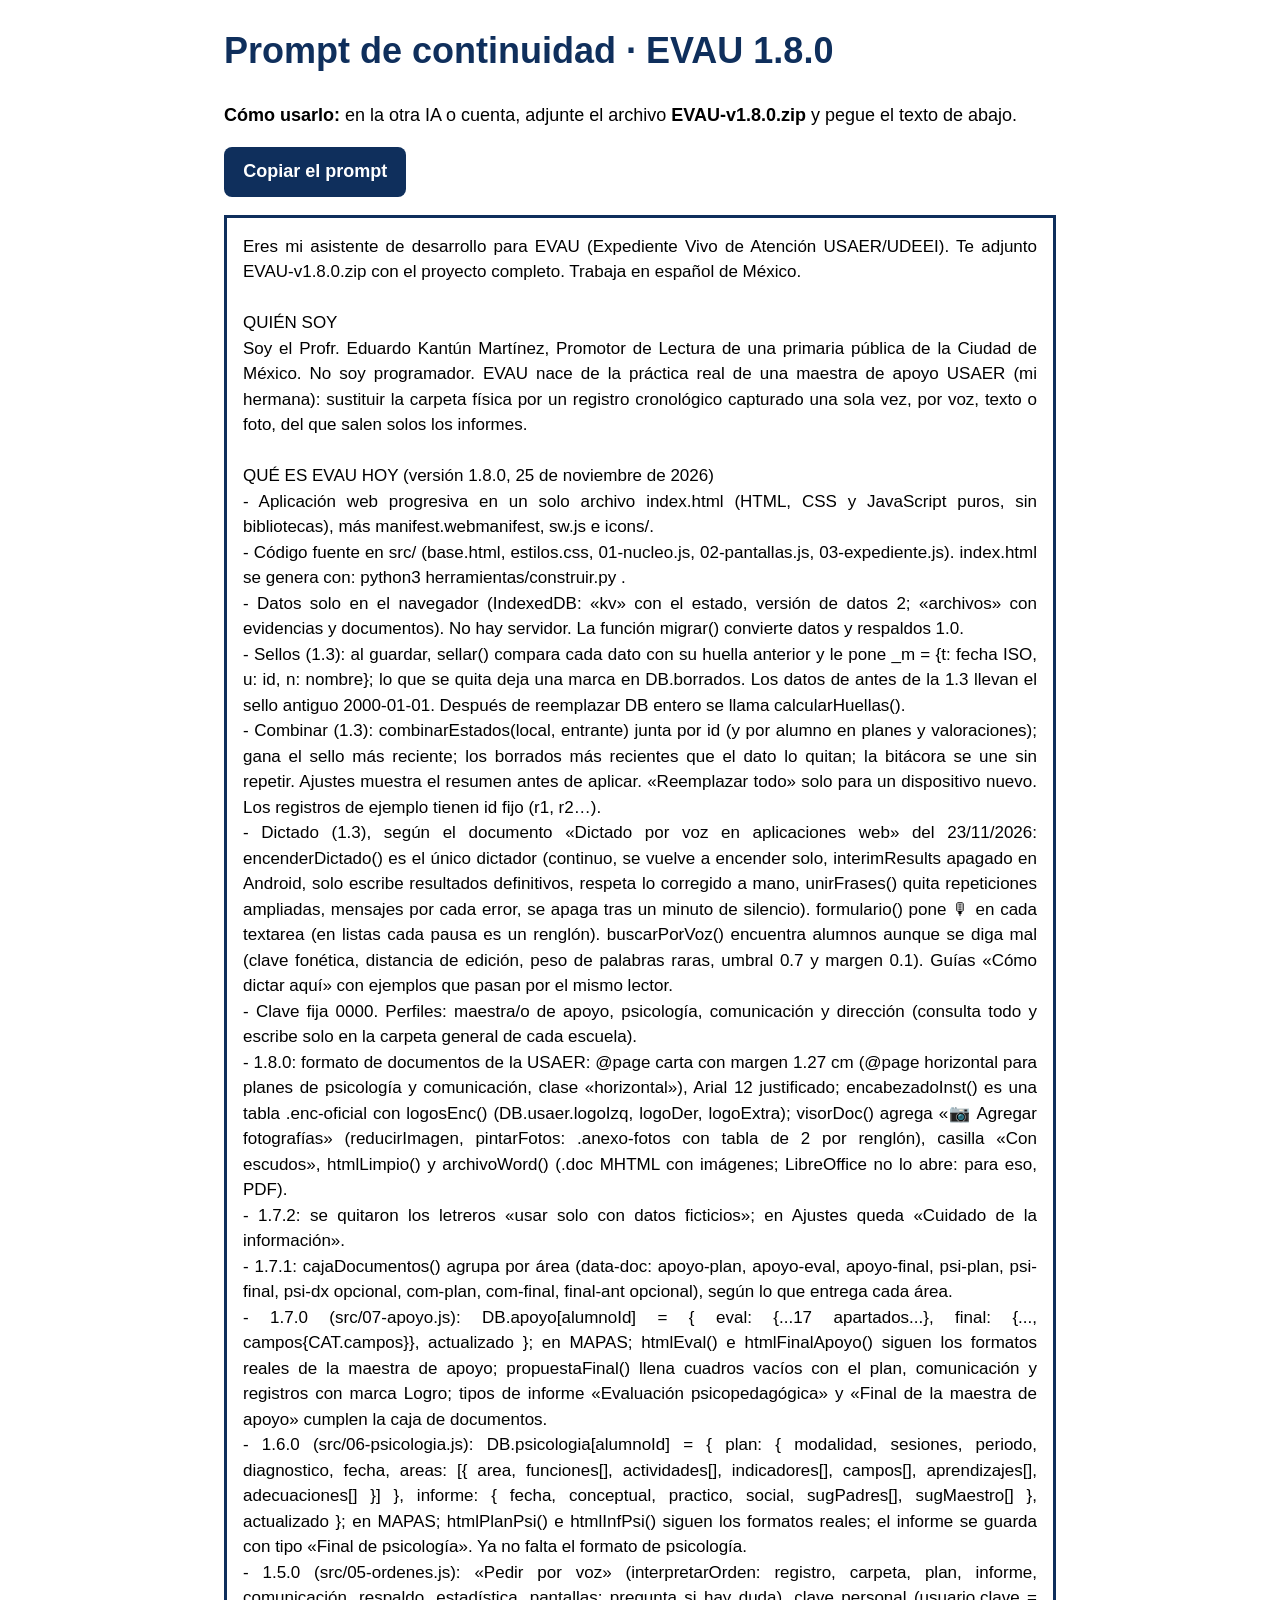
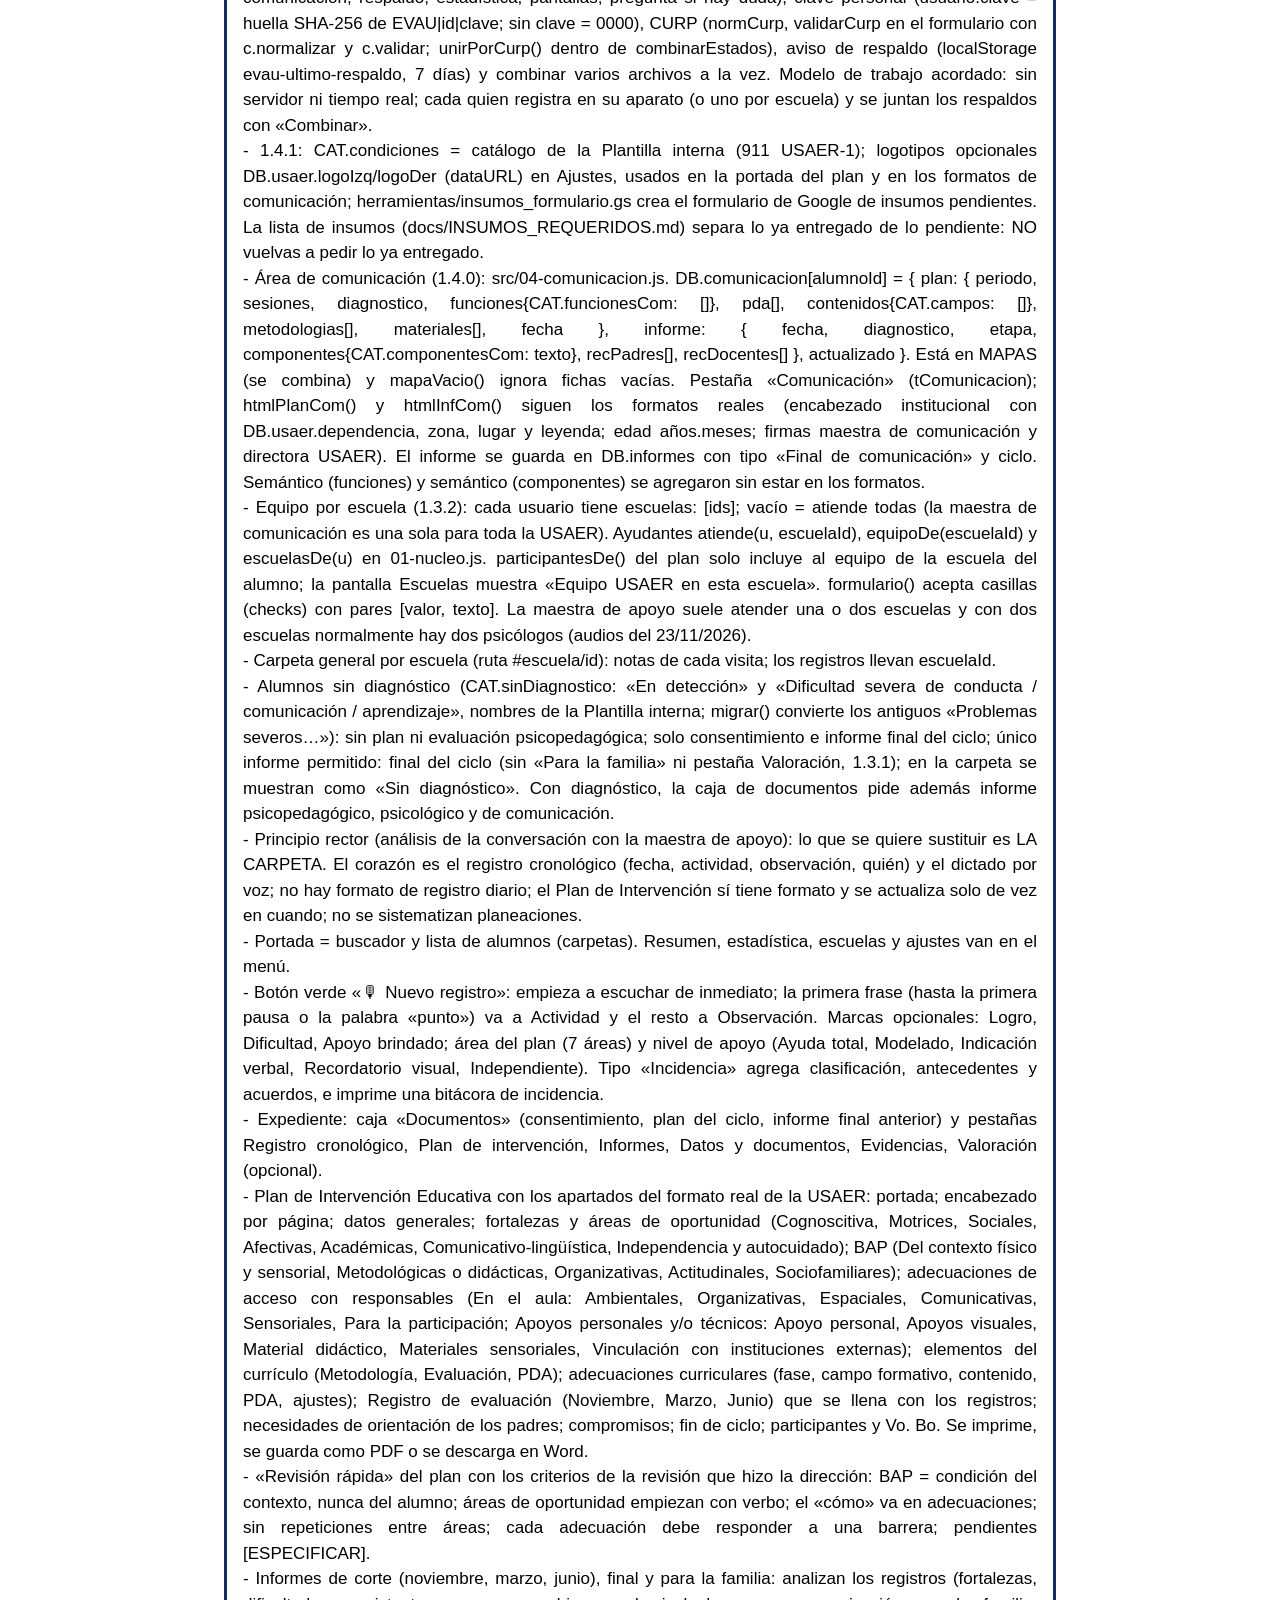
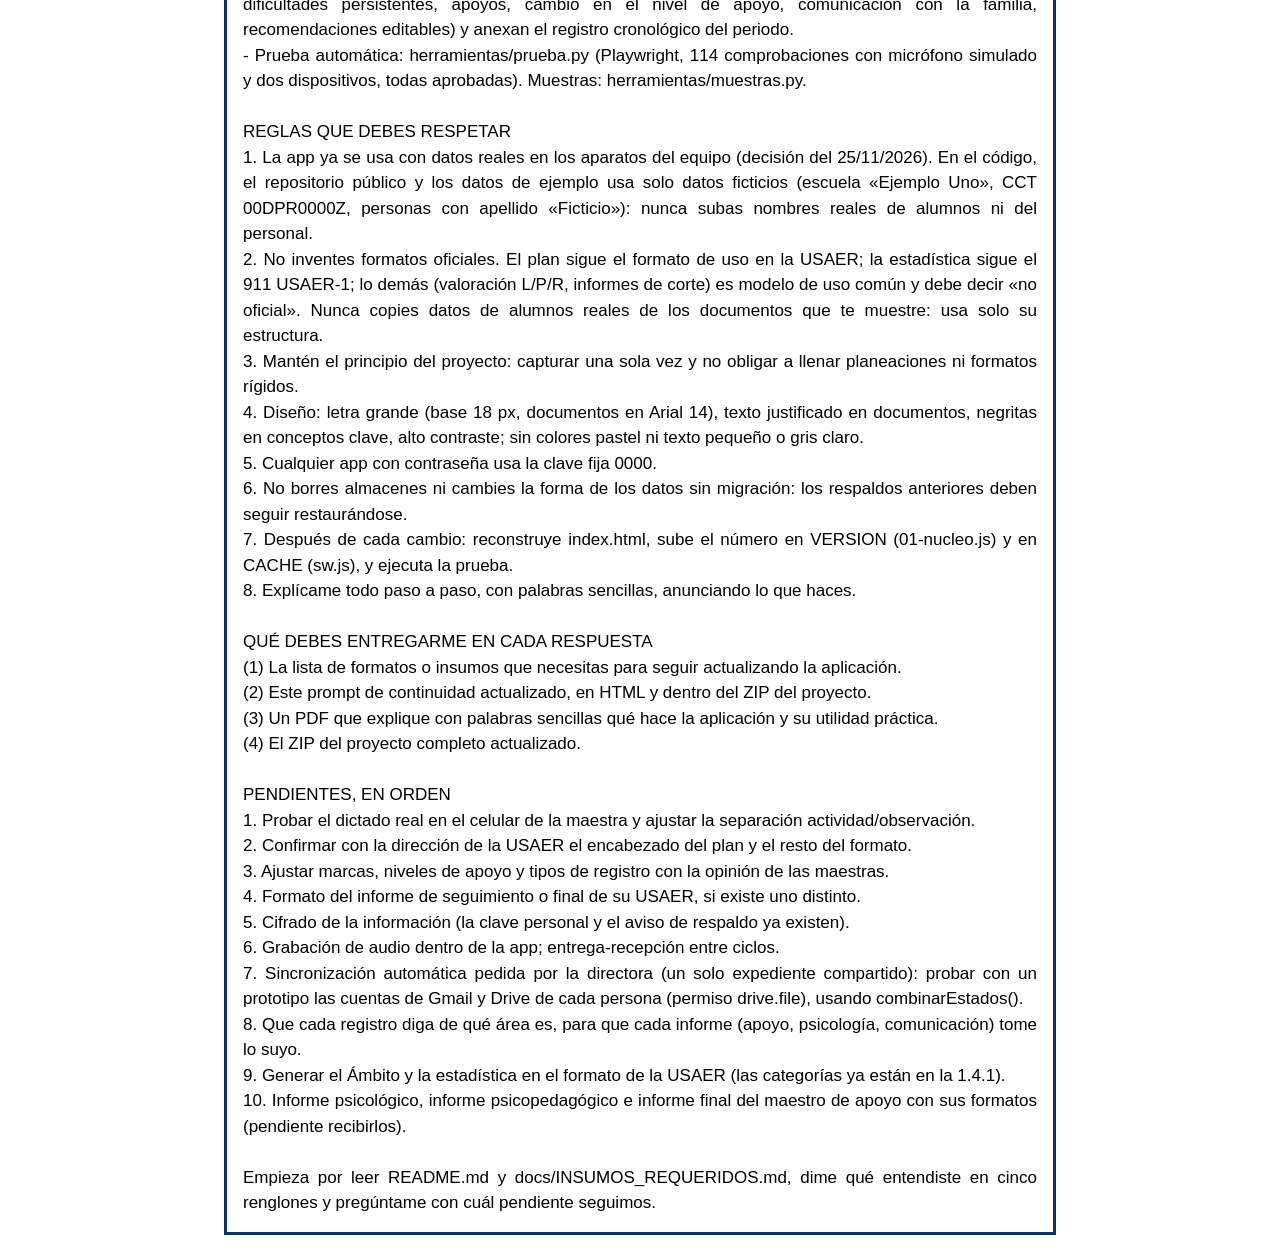
<file: docs/PROMPT_CONTINUIDAD.html>
<!DOCTYPE html><html lang="es"><head><meta charset="utf-8"><meta name="viewport" content="width=device-width, initial-scale=1"><title>Prompt de continuidad · EVAU</title><style>
body{font-family:Arial,sans-serif;font-size:18px;line-height:1.5;color:#000;max-width:52rem;margin:1rem auto;padding:0 1rem}
h1{color:#0f2f5c}button{font:inherit;font-weight:bold;background:#0f2f5c;color:#fff;border:0;border-radius:.5rem;padding:.7rem 1.2rem;cursor:pointer}
pre{white-space:pre-wrap;border:3px solid #0f2f5c;padding:1rem;font-family:Arial,sans-serif;font-size:17px;text-align:justify}
</style></head><body>
<h1>Prompt de continuidad · EVAU 1.8.0</h1>
<p><strong>Cómo usarlo:</strong> en la otra IA o cuenta, adjunte el archivo <strong>EVAU-v1.8.0.zip</strong> y pegue el texto de abajo.</p>
<p><button id="c">Copiar el prompt</button> <strong id="ok"></strong></p>
<pre id="p">Eres mi asistente de desarrollo para EVAU (Expediente Vivo de Atención USAER/UDEEI). Te adjunto EVAU-v1.8.0.zip con el proyecto completo. Trabaja en español de México.

QUIÉN SOY
Soy el Profr. Eduardo Kantún Martínez, Promotor de Lectura de una primaria pública de la Ciudad de México. No soy programador. EVAU nace de la práctica real de una maestra de apoyo USAER (mi hermana): sustituir la carpeta física por un registro cronológico capturado una sola vez, por voz, texto o foto, del que salen solos los informes.

QUÉ ES EVAU HOY (versión 1.8.0, 25 de noviembre de 2026)
- Aplicación web progresiva en un solo archivo index.html (HTML, CSS y JavaScript puros, sin bibliotecas), más manifest.webmanifest, sw.js e icons/.
- Código fuente en src/ (base.html, estilos.css, 01-nucleo.js, 02-pantallas.js, 03-expediente.js). index.html se genera con: python3 herramientas/construir.py .
- Datos solo en el navegador (IndexedDB: «kv» con el estado, versión de datos 2; «archivos» con evidencias y documentos). No hay servidor. La función migrar() convierte datos y respaldos 1.0.
- Sellos (1.3): al guardar, sellar() compara cada dato con su huella anterior y le pone _m = {t: fecha ISO, u: id, n: nombre}; lo que se quita deja una marca en DB.borrados. Los datos de antes de la 1.3 llevan el sello antiguo 2000-01-01. Después de reemplazar DB entero se llama calcularHuellas().
- Combinar (1.3): combinarEstados(local, entrante) junta por id (y por alumno en planes y valoraciones); gana el sello más reciente; los borrados más recientes que el dato lo quitan; la bitácora se une sin repetir. Ajustes muestra el resumen antes de aplicar. «Reemplazar todo» solo para un dispositivo nuevo. Los registros de ejemplo tienen id fijo (r1, r2…).
- Dictado (1.3), según el documento «Dictado por voz en aplicaciones web» del 23/11/2026: encenderDictado() es el único dictador (continuo, se vuelve a encender solo, interimResults apagado en Android, solo escribe resultados definitivos, respeta lo corregido a mano, unirFrases() quita repeticiones ampliadas, mensajes por cada error, se apaga tras un minuto de silencio). formulario() pone 🎙 en cada textarea (en listas cada pausa es un renglón). buscarPorVoz() encuentra alumnos aunque se diga mal (clave fonética, distancia de edición, peso de palabras raras, umbral 0.7 y margen 0.1). Guías «Cómo dictar aquí» con ejemplos que pasan por el mismo lector.
- Clave fija 0000. Perfiles: maestra/o de apoyo, psicología, comunicación y dirección (consulta todo y escribe solo en la carpeta general de cada escuela).
- 1.8.0: formato de documentos de la USAER: @page carta con margen 1.27 cm (@page horizontal para planes de psicología y comunicación, clase «horizontal»), Arial 12 justificado; encabezadoInst() es una tabla .enc-oficial con logosEnc() (DB.usaer.logoIzq, logoDer, logoExtra); visorDoc() agrega «📷 Agregar fotografías» (reducirImagen, pintarFotos: .anexo-fotos con tabla de 2 por renglón), casilla «Con escudos», htmlLimpio() y archivoWord() (.doc MHTML con imágenes; LibreOffice no lo abre: para eso, PDF).
- 1.7.2: se quitaron los letreros «usar solo con datos ficticios»; en Ajustes queda «Cuidado de la información».
- 1.7.1: cajaDocumentos() agrupa por área (data-doc: apoyo-plan, apoyo-eval, apoyo-final, psi-plan, psi-final, psi-dx opcional, com-plan, com-final, final-ant opcional), según lo que entrega cada área.
- 1.7.0 (src/07-apoyo.js): DB.apoyo[alumnoId] = { eval: {...17 apartados...}, final: {..., campos{CAT.campos}}, actualizado }; en MAPAS; htmlEval() e htmlFinalApoyo() siguen los formatos reales de la maestra de apoyo; propuestaFinal() llena cuadros vacíos con el plan, comunicación y registros con marca Logro; tipos de informe «Evaluación psicopedagógica» y «Final de la maestra de apoyo» cumplen la caja de documentos.
- 1.6.0 (src/06-psicologia.js): DB.psicologia[alumnoId] = { plan: { modalidad, sesiones, periodo, diagnostico, fecha, areas: [{ area, funciones[], actividades[], indicadores[], campos[], aprendizajes[], adecuaciones[] }] }, informe: { fecha, conceptual, practico, social, sugPadres[], sugMaestro[] }, actualizado }; en MAPAS; htmlPlanPsi() e htmlInfPsi() siguen los formatos reales; el informe se guarda con tipo «Final de psicología». Ya no falta el formato de psicología.
- 1.5.0 (src/05-ordenes.js): «Pedir por voz» (interpretarOrden: registro, carpeta, plan, informe, comunicación, respaldo, estadística, pantallas; pregunta si hay duda), clave personal (usuario.clave = huella SHA-256 de EVAU|id|clave; sin clave = 0000), CURP (normCurp, validarCurp en el formulario con c.normalizar y c.validar; unirPorCurp() dentro de combinarEstados), aviso de respaldo (localStorage evau-ultimo-respaldo, 7 días) y combinar varios archivos a la vez. Modelo de trabajo acordado: sin servidor ni tiempo real; cada quien registra en su aparato (o uno por escuela) y se juntan los respaldos con «Combinar».
- 1.4.1: CAT.condiciones = catálogo de la Plantilla interna (911 USAER-1); logotipos opcionales DB.usaer.logoIzq/logoDer (dataURL) en Ajustes, usados en la portada del plan y en los formatos de comunicación; herramientas/insumos_formulario.gs crea el formulario de Google de insumos pendientes. La lista de insumos (docs/INSUMOS_REQUERIDOS.md) separa lo ya entregado de lo pendiente: NO vuelvas a pedir lo ya entregado.
- Área de comunicación (1.4.0): src/04-comunicacion.js. DB.comunicacion[alumnoId] = { plan: { periodo, sesiones, diagnostico, funciones{CAT.funcionesCom: []}, pda[], contenidos{CAT.campos: []}, metodologias[], materiales[], fecha }, informe: { fecha, diagnostico, etapa, componentes{CAT.componentesCom: texto}, recPadres[], recDocentes[] }, actualizado }. Está en MAPAS (se combina) y mapaVacio() ignora fichas vacías. Pestaña «Comunicación» (tComunicacion); htmlPlanCom() y htmlInfCom() siguen los formatos reales (encabezado institucional con DB.usaer.dependencia, zona, lugar y leyenda; edad años.meses; firmas maestra de comunicación y directora USAER). El informe se guarda en DB.informes con tipo «Final de comunicación» y ciclo. Semántico (funciones) y semántico (componentes) se agregaron sin estar en los formatos.
- Equipo por escuela (1.3.2): cada usuario tiene escuelas: [ids]; vacío = atiende todas (la maestra de comunicación es una sola para toda la USAER). Ayudantes atiende(u, escuelaId), equipoDe(escuelaId) y escuelasDe(u) en 01-nucleo.js. participantesDe() del plan solo incluye al equipo de la escuela del alumno; la pantalla Escuelas muestra «Equipo USAER en esta escuela». formulario() acepta casillas (checks) con pares [valor, texto]. La maestra de apoyo suele atender una o dos escuelas y con dos escuelas normalmente hay dos psicólogos (audios del 23/11/2026).
- Carpeta general por escuela (ruta #escuela/id): notas de cada visita; los registros llevan escuelaId.
- Alumnos sin diagnóstico (CAT.sinDiagnostico: «En detección» y «Dificultad severa de conducta / comunicación / aprendizaje», nombres de la Plantilla interna; migrar() convierte los antiguos «Problemas severos…»): sin plan ni evaluación psicopedagógica; solo consentimiento e informe final del ciclo; único informe permitido: final del ciclo (sin «Para la familia» ni pestaña Valoración, 1.3.1); en la carpeta se muestran como «Sin diagnóstico». Con diagnóstico, la caja de documentos pide además informe psicopedagógico, psicológico y de comunicación.
- Principio rector (análisis de la conversación con la maestra de apoyo): lo que se quiere sustituir es LA CARPETA. El corazón es el registro cronológico (fecha, actividad, observación, quién) y el dictado por voz; no hay formato de registro diario; el Plan de Intervención sí tiene formato y se actualiza solo de vez en cuando; no se sistematizan planeaciones.
- Portada = buscador y lista de alumnos (carpetas). Resumen, estadística, escuelas y ajustes van en el menú.
- Botón verde «🎙 Nuevo registro»: empieza a escuchar de inmediato; la primera frase (hasta la primera pausa o la palabra «punto») va a Actividad y el resto a Observación. Marcas opcionales: Logro, Dificultad, Apoyo brindado; área del plan (7 áreas) y nivel de apoyo (Ayuda total, Modelado, Indicación verbal, Recordatorio visual, Independiente). Tipo «Incidencia» agrega clasificación, antecedentes y acuerdos, e imprime una bitácora de incidencia.
- Expediente: caja «Documentos» (consentimiento, plan del ciclo, informe final anterior) y pestañas Registro cronológico, Plan de intervención, Informes, Datos y documentos, Evidencias, Valoración (opcional).
- Plan de Intervención Educativa con los apartados del formato real de la USAER: portada; encabezado por página; datos generales; fortalezas y áreas de oportunidad (Cognoscitiva, Motrices, Sociales, Afectivas, Académicas, Comunicativo-lingüística, Independencia y autocuidado); BAP (Del contexto físico y sensorial, Metodológicas o didácticas, Organizativas, Actitudinales, Sociofamiliares); adecuaciones de acceso con responsables (En el aula: Ambientales, Organizativas, Espaciales, Comunicativas, Sensoriales, Para la participación; Apoyos personales y/o técnicos: Apoyo personal, Apoyos visuales, Material didáctico, Materiales sensoriales, Vinculación con instituciones externas); elementos del currículo (Metodología, Evaluación, PDA); adecuaciones curriculares (fase, campo formativo, contenido, PDA, ajustes); Registro de evaluación (Noviembre, Marzo, Junio) que se llena con los registros; necesidades de orientación de los padres; compromisos; fin de ciclo; participantes y Vo. Bo. Se imprime, se guarda como PDF o se descarga en Word.
- «Revisión rápida» del plan con los criterios de la revisión que hizo la dirección: BAP = condición del contexto, nunca del alumno; áreas de oportunidad empiezan con verbo; el «cómo» va en adecuaciones; sin repeticiones entre áreas; cada adecuación debe responder a una barrera; pendientes [ESPECIFICAR].
- Informes de corte (noviembre, marzo, junio), final y para la familia: analizan los registros (fortalezas, dificultades persistentes, apoyos, cambio en el nivel de apoyo, comunicación con la familia, recomendaciones editables) y anexan el registro cronológico del periodo.
- Prueba automática: herramientas/prueba.py (Playwright, 114 comprobaciones con micrófono simulado y dos dispositivos, todas aprobadas). Muestras: herramientas/muestras.py.

REGLAS QUE DEBES RESPETAR
1. La app ya se usa con datos reales en los aparatos del equipo (decisión del 25/11/2026). En el código, el repositorio público y los datos de ejemplo usa solo datos ficticios (escuela «Ejemplo Uno», CCT 00DPR0000Z, personas con apellido «Ficticio»): nunca subas nombres reales de alumnos ni del personal.
2. No inventes formatos oficiales. El plan sigue el formato de uso en la USAER; la estadística sigue el 911 USAER-1; lo demás (valoración L/P/R, informes de corte) es modelo de uso común y debe decir «no oficial». Nunca copies datos de alumnos reales de los documentos que te muestre: usa solo su estructura.
3. Mantén el principio del proyecto: capturar una sola vez y no obligar a llenar planeaciones ni formatos rígidos.
4. Diseño: letra grande (base 18 px, documentos en Arial 14), texto justificado en documentos, negritas en conceptos clave, alto contraste; sin colores pastel ni texto pequeño o gris claro.
5. Cualquier app con contraseña usa la clave fija 0000.
6. No borres almacenes ni cambies la forma de los datos sin migración: los respaldos anteriores deben seguir restaurándose.
7. Después de cada cambio: reconstruye index.html, sube el número en VERSION (01-nucleo.js) y en CACHE (sw.js), y ejecuta la prueba.
8. Explícame todo paso a paso, con palabras sencillas, anunciando lo que haces.

QUÉ DEBES ENTREGARME EN CADA RESPUESTA
(1) La lista de formatos o insumos que necesitas para seguir actualizando la aplicación.
(2) Este prompt de continuidad actualizado, en HTML y dentro del ZIP del proyecto.
(3) Un PDF que explique con palabras sencillas qué hace la aplicación y su utilidad práctica.
(4) El ZIP del proyecto completo actualizado.

PENDIENTES, EN ORDEN
1. Probar el dictado real en el celular de la maestra y ajustar la separación actividad/observación.
2. Confirmar con la dirección de la USAER el encabezado del plan y el resto del formato.
3. Ajustar marcas, niveles de apoyo y tipos de registro con la opinión de las maestras.
4. Formato del informe de seguimiento o final de su USAER, si existe uno distinto.
5. Cifrado de la información (la clave personal y el aviso de respaldo ya existen).
6. Grabación de audio dentro de la app; entrega-recepción entre ciclos.
7. Sincronización automática pedida por la directora (un solo expediente compartido): probar con un prototipo las cuentas de Gmail y Drive de cada persona (permiso drive.file), usando combinarEstados().
8. Que cada registro diga de qué área es, para que cada informe (apoyo, psicología, comunicación) tome lo suyo.
9. Generar el Ámbito y la estadística en el formato de la USAER (las categorías ya están en la 1.4.1).
10. Informe psicológico, informe psicopedagógico e informe final del maestro de apoyo con sus formatos (pendiente recibirlos).

Empieza por leer README.md y docs/INSUMOS_REQUERIDOS.md, dime qué entendiste en cinco renglones y pregúntame con cuál pendiente seguimos.</pre>
<script>document.getElementById('c').onclick=function(){var t=document.getElementById('p').innerText;(navigator.clipboard?navigator.clipboard.writeText(t):Promise.reject()).then(function(){document.getElementById('ok').textContent='Copiado.'}).catch(function(){var r=document.createRange();r.selectNode(document.getElementById('p'));getSelection().removeAllRanges();getSelection().addRange(r);document.getElementById('ok').textContent='Texto seleccionado: presione Ctrl+C para copiarlo.'})};</script>
</body></html>
</file>
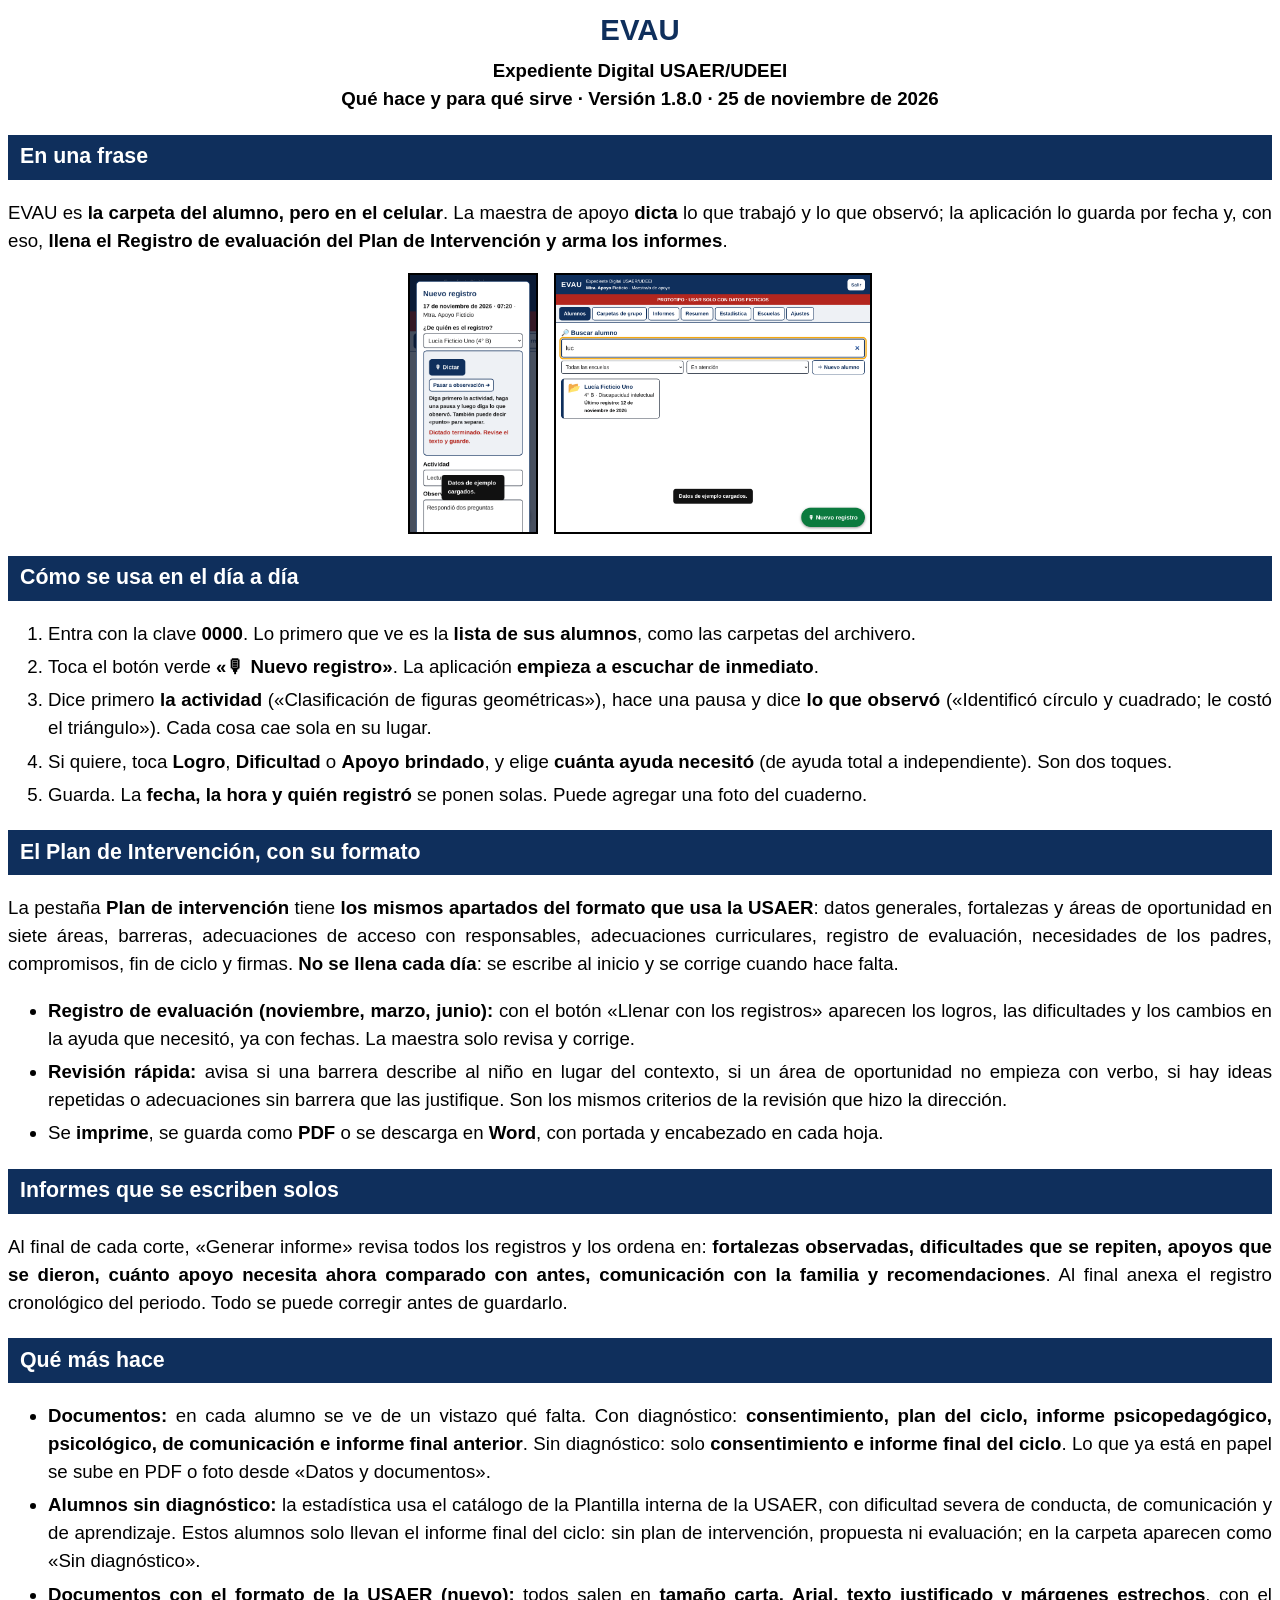
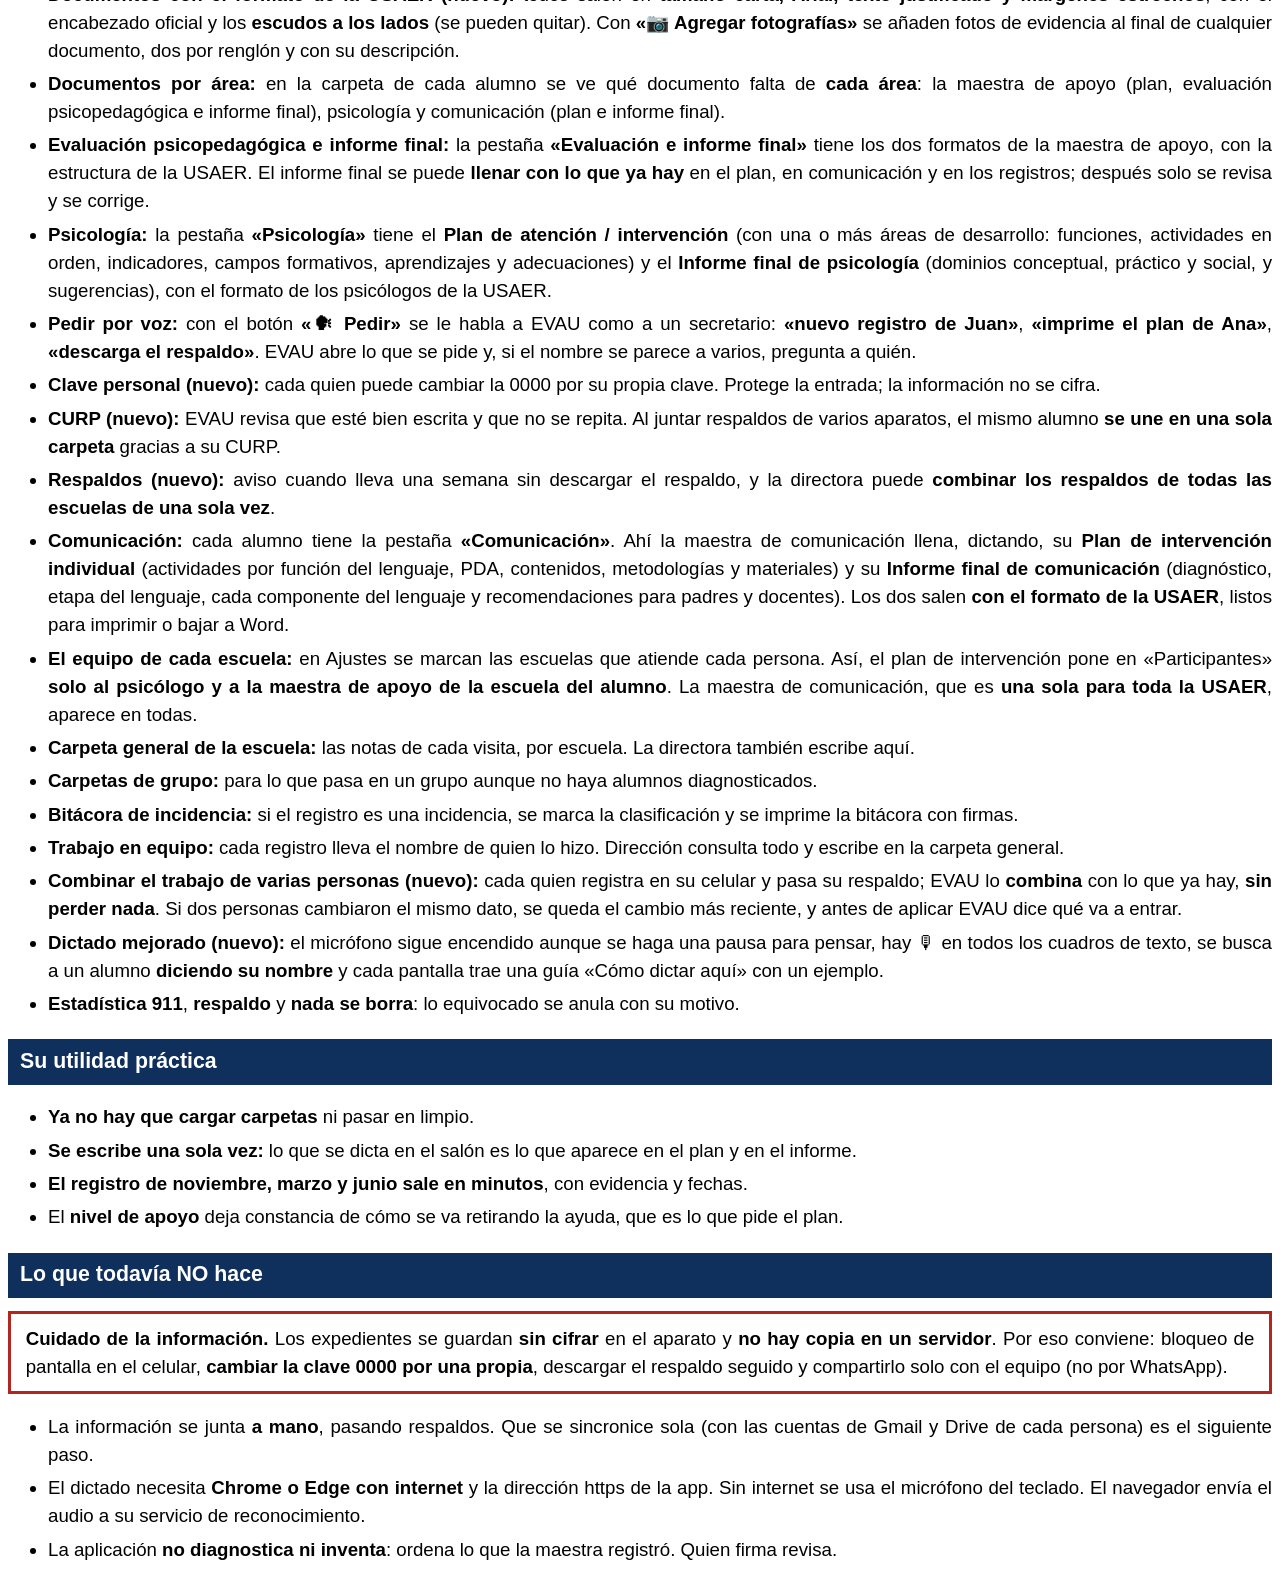
<file: docs/QUE_HACE_EVAU.html>
<!DOCTYPE html><html lang="es"><head><meta charset="utf-8"><title>Qué hace EVAU</title><style>
@page{size:Letter;margin:2cm}
body{font-family:Arial,"Liberation Sans",sans-serif;font-size:14pt;line-height:1.5;color:#000;text-align:justify}
h1{font-size:22pt;color:#0f2f5c;text-align:center;margin:0 0 4pt}
h2{font-size:16pt;color:#fff;background:#0f2f5c;padding:5pt 9pt;margin:16pt 0 8pt;break-after:avoid}
.sub{text-align:center;font-weight:bold;margin-bottom:12pt}
.caja{border:2.5pt solid #b3261e;padding:8pt 11pt;margin:10pt 0;break-inside:avoid}
table{border-collapse:collapse;width:100%;margin:8pt 0}th,td{border:1.2pt solid #000;padding:5pt 7pt;text-align:left;vertical-align:top}th{background:#222;color:#fff}
tr{break-inside:avoid}li{margin-bottom:4pt}
.fotos{display:block;text-align:center;margin:8pt 0}.fotos img{margin:0 6pt;vertical-align:top}.fotos img{border:1.5pt solid #000;height:6.8cm}
</style></head><body>
<h1>EVAU</h1><div class="sub">Expediente Digital USAER/UDEEI<br>Qué hace y para qué sirve · Versión 1.8.0 · 25 de noviembre de 2026</div>
<h2>En una frase</h2>
<p>EVAU es <strong>la carpeta del alumno, pero en el celular</strong>. La maestra de apoyo <strong>dicta</strong> lo que trabajó y lo que observó; la aplicación lo guarda por fecha y, con eso, <strong>llena el Registro de evaluación del Plan de Intervención y arma los informes</strong>.</p>
<div class="fotos"><img src="captura_celular.png"><img src="captura_inicio.png"></div>
<h2>Cómo se usa en el día a día</h2>
<ol>
<li>Entra con la clave <strong>0000</strong>. Lo primero que ve es la <strong>lista de sus alumnos</strong>, como las carpetas del archivero.</li>
<li>Toca el botón verde <strong>«🎙 Nuevo registro»</strong>. La aplicación <strong>empieza a escuchar de inmediato</strong>.</li>
<li>Dice primero <strong>la actividad</strong> («Clasificación de figuras geométricas»), hace una pausa y dice <strong>lo que observó</strong> («Identificó círculo y cuadrado; le costó el triángulo»). Cada cosa cae sola en su lugar.</li>
<li>Si quiere, toca <strong>Logro</strong>, <strong>Dificultad</strong> o <strong>Apoyo brindado</strong>, y elige <strong>cuánta ayuda necesitó</strong> (de ayuda total a independiente). Son dos toques.</li>
<li>Guarda. La <strong>fecha, la hora y quién registró</strong> se ponen solas. Puede agregar una foto del cuaderno.</li>
</ol>
<h2>El Plan de Intervención, con su formato</h2>
<p>La pestaña <strong>Plan de intervención</strong> tiene <strong>los mismos apartados del formato que usa la USAER</strong>: datos generales, fortalezas y áreas de oportunidad en siete áreas, barreras, adecuaciones de acceso con responsables, adecuaciones curriculares, registro de evaluación, necesidades de los padres, compromisos, fin de ciclo y firmas. <strong>No se llena cada día</strong>: se escribe al inicio y se corrige cuando hace falta.</p>
<ul>
<li><strong>Registro de evaluación (noviembre, marzo, junio):</strong> con el botón «Llenar con los registros» aparecen los logros, las dificultades y los cambios en la ayuda que necesitó, ya con fechas. La maestra solo revisa y corrige.</li>
<li><strong>Revisión rápida:</strong> avisa si una barrera describe al niño en lugar del contexto, si un área de oportunidad no empieza con verbo, si hay ideas repetidas o adecuaciones sin barrera que las justifique. Son los mismos criterios de la revisión que hizo la dirección.</li>
<li>Se <strong>imprime</strong>, se guarda como <strong>PDF</strong> o se descarga en <strong>Word</strong>, con portada y encabezado en cada hoja.</li>
</ul>
<h2>Informes que se escriben solos</h2>
<p>Al final de cada corte, «Generar informe» revisa todos los registros y los ordena en: <strong>fortalezas observadas, dificultades que se repiten, apoyos que se dieron, cuánto apoyo necesita ahora comparado con antes, comunicación con la familia y recomendaciones</strong>. Al final anexa el registro cronológico del periodo. Todo se puede corregir antes de guardarlo.</p>
<h2>Qué más hace</h2>
<ul>
<li><strong>Documentos:</strong> en cada alumno se ve de un vistazo qué falta. Con diagnóstico: <strong>consentimiento, plan del ciclo, informe psicopedagógico, psicológico, de comunicación e informe final anterior</strong>. Sin diagnóstico: solo <strong>consentimiento e informe final del ciclo</strong>. Lo que ya está en papel se sube en PDF o foto desde «Datos y documentos».</li>
<li><strong>Alumnos sin diagnóstico:</strong> la estadística usa el catálogo de la Plantilla interna de la USAER, con dificultad severa de conducta, de comunicación y de aprendizaje. Estos alumnos solo llevan el informe final del ciclo: sin plan de intervención, propuesta ni evaluación; en la carpeta aparecen como «Sin diagnóstico».</li>
<li><strong>Documentos con el formato de la USAER (nuevo):</strong> todos salen en <strong>tamaño carta, Arial, texto justificado y márgenes estrechos</strong>, con el encabezado oficial y los <strong>escudos a los lados</strong> (se pueden quitar). Con <strong>«📷 Agregar fotografías»</strong> se añaden fotos de evidencia al final de cualquier documento, dos por renglón y con su descripción.</li>
<li><strong>Documentos por área:</strong> en la carpeta de cada alumno se ve qué documento falta de <strong>cada área</strong>: la maestra de apoyo (plan, evaluación psicopedagógica e informe final), psicología y comunicación (plan e informe final).</li>
<li><strong>Evaluación psicopedagógica e informe final:</strong> la pestaña <strong>«Evaluación e informe final»</strong> tiene los dos formatos de la maestra de apoyo, con la estructura de la USAER. El informe final se puede <strong>llenar con lo que ya hay</strong> en el plan, en comunicación y en los registros; después solo se revisa y se corrige.</li>
<li><strong>Psicología:</strong> la pestaña <strong>«Psicología»</strong> tiene el <strong>Plan de atención / intervención</strong> (con una o más áreas de desarrollo: funciones, actividades en orden, indicadores, campos formativos, aprendizajes y adecuaciones) y el <strong>Informe final de psicología</strong> (dominios conceptual, práctico y social, y sugerencias), con el formato de los psicólogos de la USAER.</li>
<li><strong>Pedir por voz:</strong> con el botón <strong>«🗣 Pedir»</strong> se le habla a EVAU como a un secretario: <strong>«nuevo registro de Juan»</strong>, <strong>«imprime el plan de Ana»</strong>, <strong>«descarga el respaldo»</strong>. EVAU abre lo que se pide y, si el nombre se parece a varios, pregunta a quién.</li>
<li><strong>Clave personal (nuevo):</strong> cada quien puede cambiar la 0000 por su propia clave. Protege la entrada; la información no se cifra.</li>
<li><strong>CURP (nuevo):</strong> EVAU revisa que esté bien escrita y que no se repita. Al juntar respaldos de varios aparatos, el mismo alumno <strong>se une en una sola carpeta</strong> gracias a su CURP.</li>
<li><strong>Respaldos (nuevo):</strong> aviso cuando lleva una semana sin descargar el respaldo, y la directora puede <strong>combinar los respaldos de todas las escuelas de una sola vez</strong>.</li>
<li><strong>Comunicación:</strong> cada alumno tiene la pestaña <strong>«Comunicación»</strong>. Ahí la maestra de comunicación llena, dictando, su <strong>Plan de intervención individual</strong> (actividades por función del lenguaje, PDA, contenidos, metodologías y materiales) y su <strong>Informe final de comunicación</strong> (diagnóstico, etapa del lenguaje, cada componente del lenguaje y recomendaciones para padres y docentes). Los dos salen <strong>con el formato de la USAER</strong>, listos para imprimir o bajar a Word.</li>
<li><strong>El equipo de cada escuela:</strong> en Ajustes se marcan las escuelas que atiende cada persona. Así, el plan de intervención pone en «Participantes» <strong>solo al psicólogo y a la maestra de apoyo de la escuela del alumno</strong>. La maestra de comunicación, que es <strong>una sola para toda la USAER</strong>, aparece en todas.</li>
<li><strong>Carpeta general de la escuela:</strong> las notas de cada visita, por escuela. La directora también escribe aquí.</li>
<li><strong>Carpetas de grupo:</strong> para lo que pasa en un grupo aunque no haya alumnos diagnosticados.</li>
<li><strong>Bitácora de incidencia:</strong> si el registro es una incidencia, se marca la clasificación y se imprime la bitácora con firmas.</li>
<li><strong>Trabajo en equipo:</strong> cada registro lleva el nombre de quien lo hizo. Dirección consulta todo y escribe en la carpeta general.</li>
<li><strong>Combinar el trabajo de varias personas (nuevo):</strong> cada quien registra en su celular y pasa su respaldo; EVAU lo <strong>combina</strong> con lo que ya hay, <strong>sin perder nada</strong>. Si dos personas cambiaron el mismo dato, se queda el cambio más reciente, y antes de aplicar EVAU dice qué va a entrar.</li>
<li><strong>Dictado mejorado (nuevo):</strong> el micrófono sigue encendido aunque se haga una pausa para pensar, hay 🎙 en todos los cuadros de texto, se busca a un alumno <strong>diciendo su nombre</strong> y cada pantalla trae una guía «Cómo dictar aquí» con un ejemplo.</li>
<li><strong>Estadística 911</strong>, <strong>respaldo</strong> y <strong>nada se borra</strong>: lo equivocado se anula con su motivo.</li>
</ul>
<h2>Su utilidad práctica</h2>
<ul>
<li><strong>Ya no hay que cargar carpetas</strong> ni pasar en limpio.</li>
<li><strong>Se escribe una sola vez:</strong> lo que se dicta en el salón es lo que aparece en el plan y en el informe.</li>
<li><strong>El registro de noviembre, marzo y junio sale en minutos</strong>, con evidencia y fechas.</li>
<li>El <strong>nivel de apoyo</strong> deja constancia de cómo se va retirando la ayuda, que es lo que pide el plan.</li>
</ul>
<h2>Lo que todavía NO hace</h2>
<div class="caja"><strong>Cuidado de la información.</strong> Los expedientes se guardan <strong>sin cifrar</strong> en el aparato y <strong>no hay copia en un servidor</strong>. Por eso conviene: bloqueo de pantalla en el celular, <strong>cambiar la clave 0000 por una propia</strong>, descargar el respaldo seguido y compartirlo solo con el equipo (no por WhatsApp).</div>
<ul>
<li>La información se junta <strong>a mano</strong>, pasando respaldos. Que se sincronice sola (con las cuentas de Gmail y Drive de cada persona) es el siguiente paso.</li>
<li>El dictado necesita <strong>Chrome o Edge con internet</strong> y la dirección https de la app. Sin internet se usa el micrófono del teclado. El navegador envía el audio a su servicio de reconocimiento.</li>
<li>La aplicación <strong>no diagnostica ni inventa</strong>: ordena lo que la maestra registró. Quien firma revisa.</li>
</ul>
</body></html>
</file>
